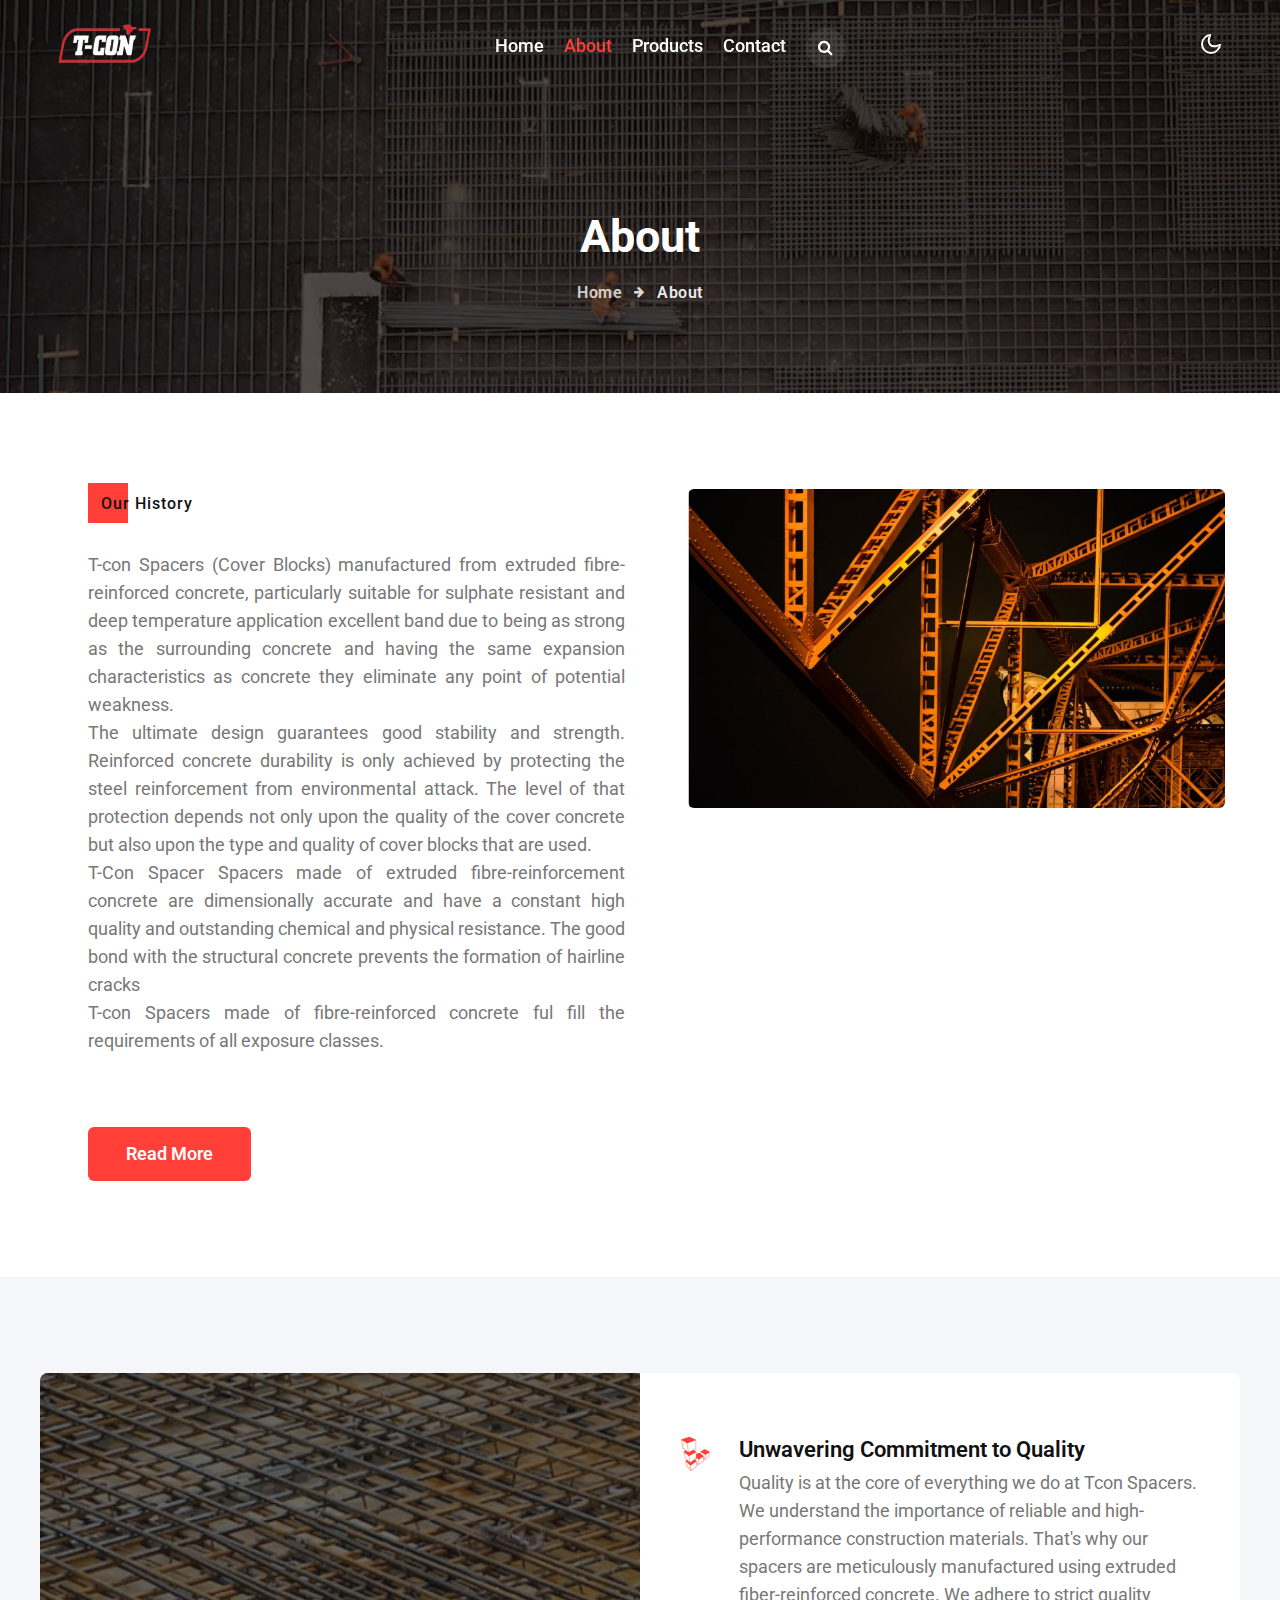
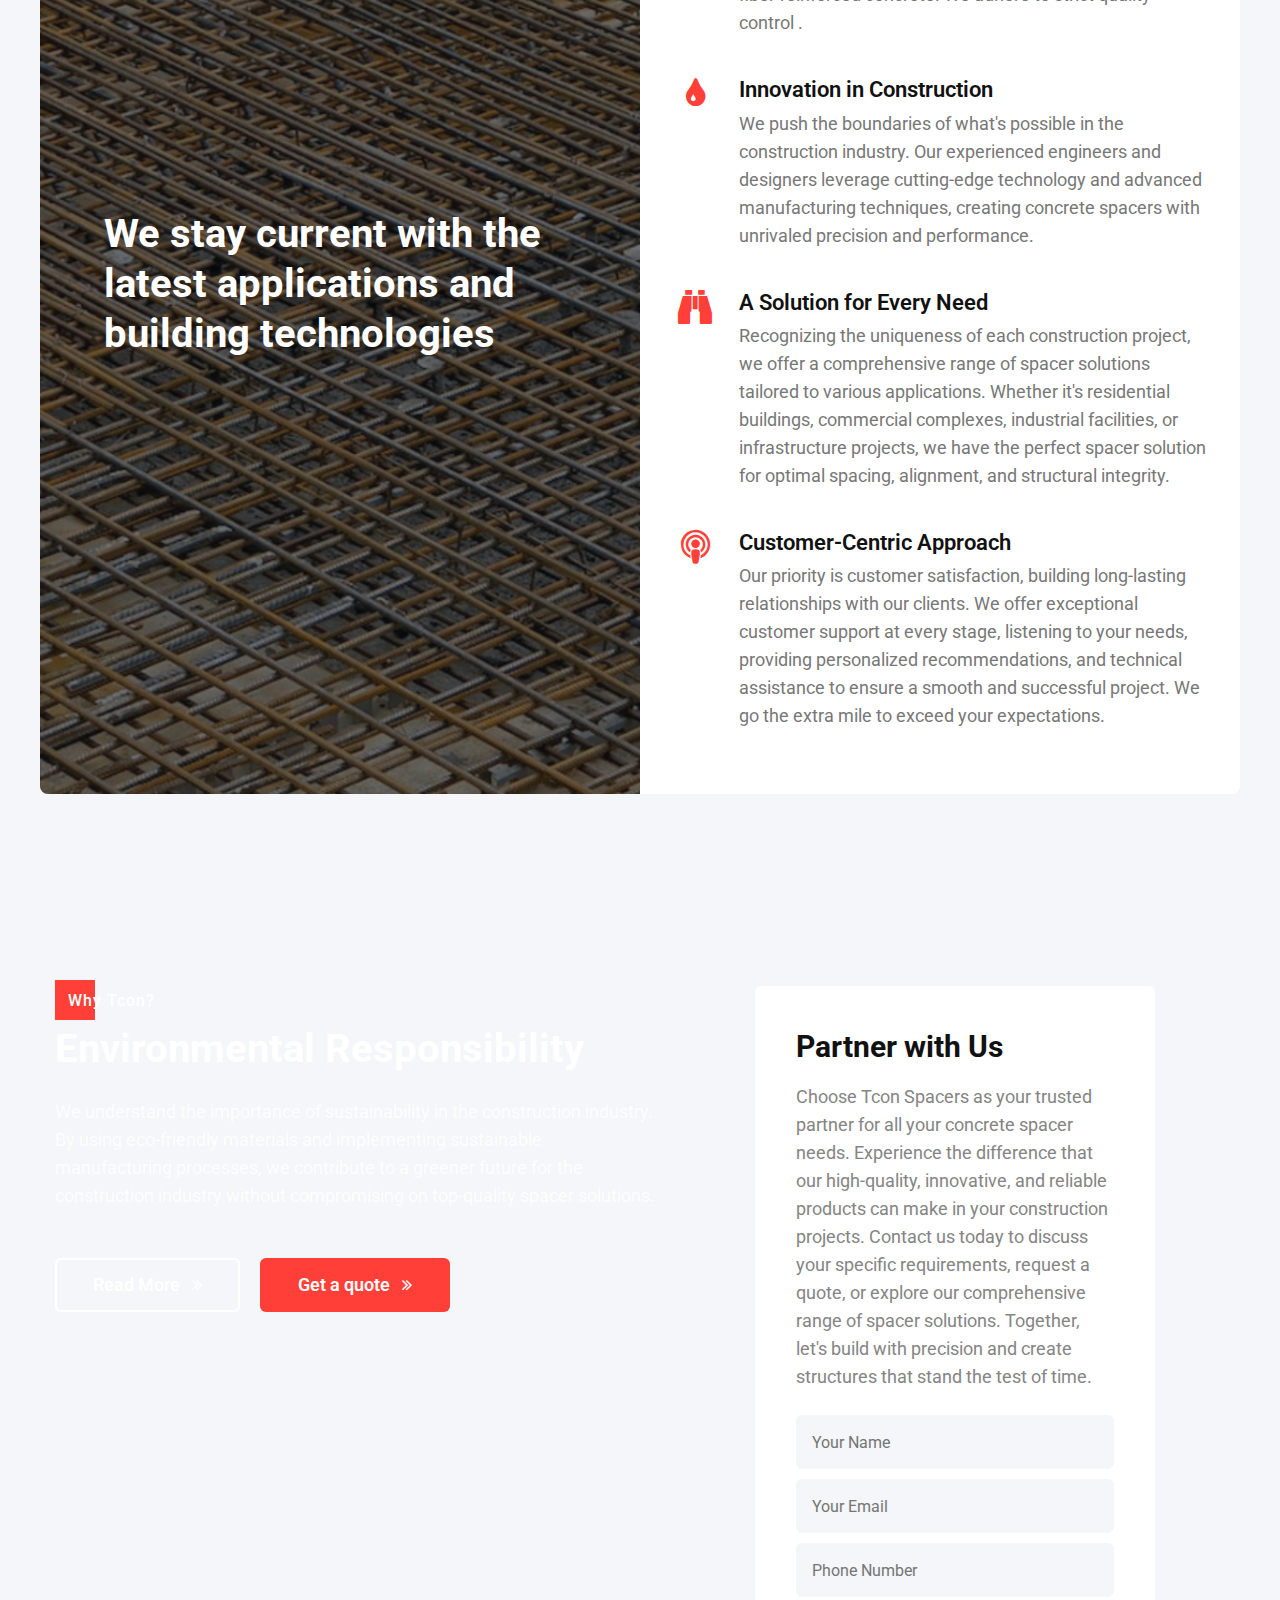
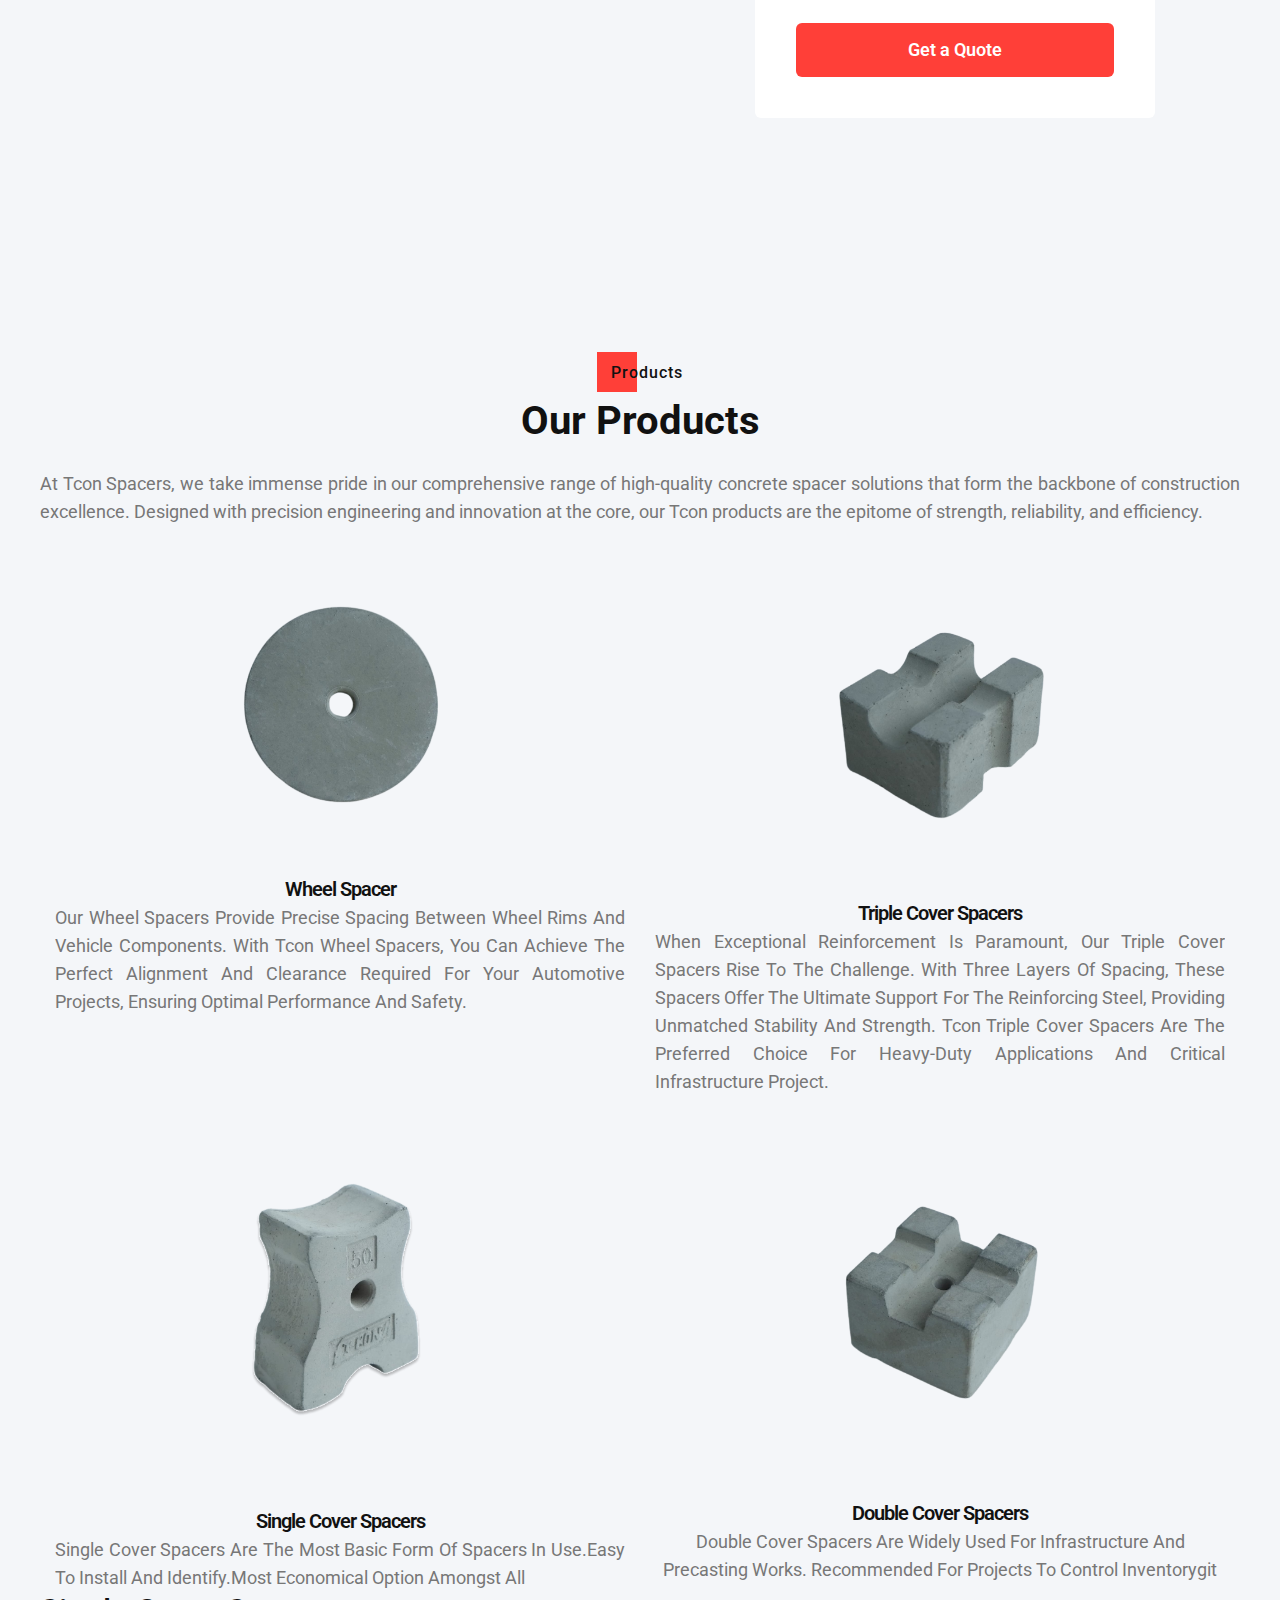
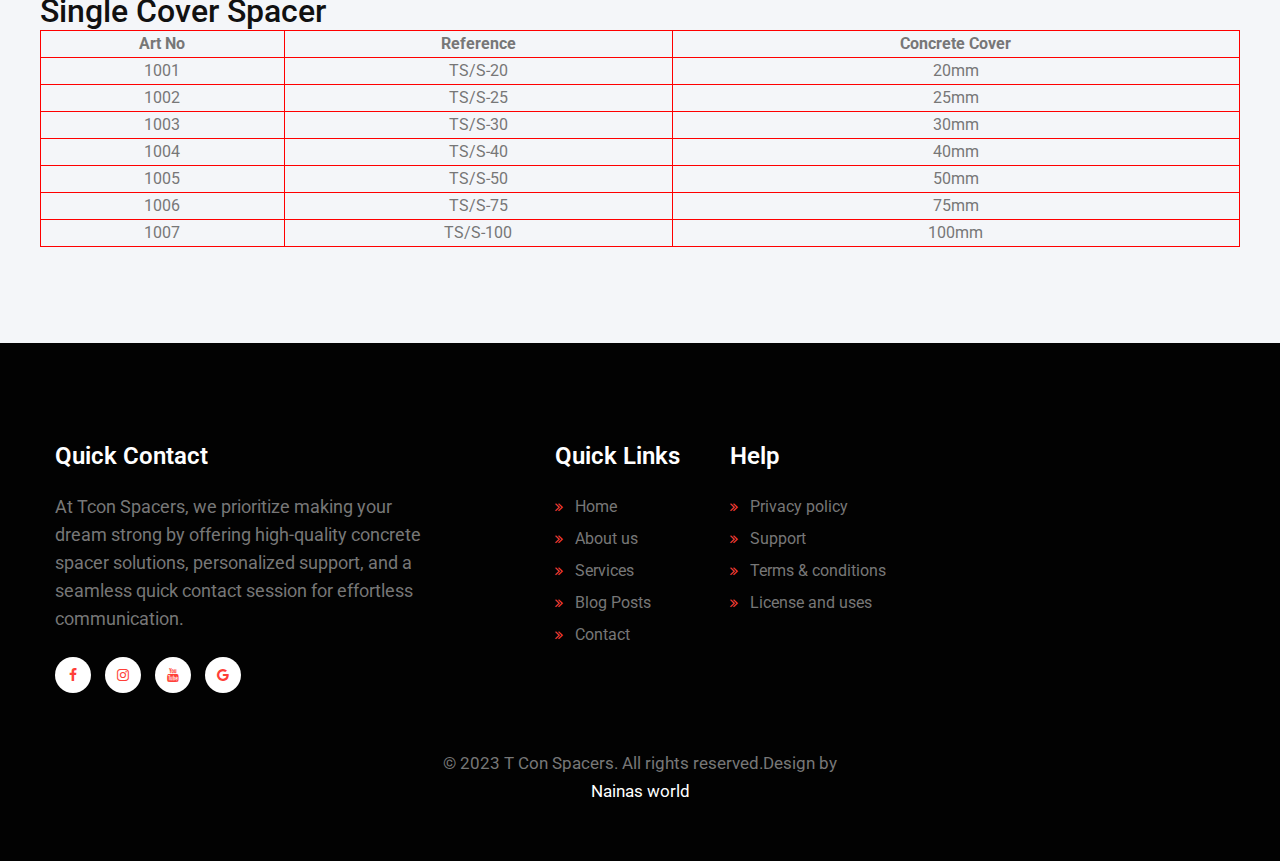
<file: Induz-Starter/about.html>
<!--
Author: W3layouts
Author URL: http://w3layouts.com
-->
<!doctype html>
<html lang="zxx">

<head>
  <!-- Required meta tags -->
  <meta charset="utf-8">
  <meta name="viewport" content="width=device-width, initial-scale=1, shrink-to-fit=no">
  <meta name="keywords"
    content="Induz Responsive web template, Bootstrap Web Templates, Android Compatible web template, Smartphone Compatible web template, free webdesigns for Nokia, Samsung, LG, SonyEricsson, Motorola web design" />
  <title>T con Spacers </title>
  <link href="//fonts.googleapis.com/css2?family=Roboto:ital,wght@0,400;0,500;0,700;0,900;1,400&display=swap"
    rel="stylesheet">
  <!-- Template CSS -->
  <link rel="stylesheet" href="assets/css/style-starter.css">
</head>

<body>
  <div class="header-w3l">
    <!--header-->
    <header id="site-header" class="header-w3l fixed-top">
      <div class="container">
        <nav class="navbar navbar-expand-lg stroke">
          <a class="navbar-brand" href="index.html">
            <img src="assets/images/t con logo.png" width="100px" height="100px"> 
          </a>
          <!-- if logo is image enable this   
            <a class="navbar-brand" href="#index.html">
                <img src="image-path" alt="Your logo" title="Your logo" style="height:35px;" />
            </a> -->
          <button class="navbar-toggler  collapsed bg-gradient" type="button" data-toggle="collapse"
            data-target="#navbarTogglerDemo02" aria-controls="navbarTogglerDemo02" aria-expanded="false"
            aria-label="Toggle navigation">
            <span class="navbar-toggler-icon fa icon-expand fa-bars"></span>
            <span class="navbar-toggler-icon fa icon-close fa-times"></span>
            </span>
          </button>

          <div class="collapse navbar-collapse" id="navbarTogglerDemo02">
            <ul class="navbar-nav mx-lg-auto">
              <li class="nav-item">
                <a class="nav-link" href="index.html">Home</a>
              </li>
              <li class="nav-item active">
                <a class="nav-link" href="about.html">About</a>
              </li>
              <li class="nav-item">
                <a class="nav-link" href="#products">Products</a>
              </li>
              
              <li class="nav-item">
                <a class="nav-link" href="contact.html">Contact</a>
              </li>
              <li class="nav-item mr-lg-3 mr-4" title="Search"><a href="#search" class="search-btn">
                  <span class="fa fa-search" aria-hidden="true"></span></a></li>
              <!--/search-right-->
              <!-- search popup -->
              <div id="search" class="pop-overlay">
                <div class="popup">
                  <form action="#" method="GET" class="w3l-hnyform d-sm-flex">
                    <input type="search" placeholder="Search.." name="search" required="required" autofocus>
                    <button type="submit">Search</button>
                    <a class="close" href="#url">&times;</a>
                  </form>
                </div>
              </div>
              <!-- /search popup -->
              <!--//search-right-->

            </ul>

          </div>
          <!-- toggle switch for light and dark theme -->
          <div class="mobile-position">
            <nav class="navigation">
              <div class="theme-switch-wrapper">
                <label class="theme-switch" for="checkbox">
                  <input type="checkbox" id="checkbox">
                  <div class="mode-container">
                    <i class="gg-sun"></i>
                    <i class="gg-moon"></i>
                  </div>
                </label>
              </div>
            </nav>
          </div>
          <!-- //toggle switch for light and dark theme -->
        </nav>
      </div>
    </header>
  </div>
  <!-- //header -->
  <!--/breadcrumb-bg-->
  <div class="breadcrumb-bg w3l-inner-page-breadcrumb py-5">
    <div class="container pt-lg-5 pt-md-3 p-lg-4 pb-md-3 my-lg-3">
      <h2 class="title pt-5">About</h2>
      <ul class="breadcrumbs-custom-path mt-3 text-center">
        <li><a href="index.html">Home</a></li>
        <li class="active"><span class="fa fa-arrow-right mx-2" aria-hidden="true"></span> About </li>
      </ul>
    </div>
  </div>
  <!--//breadcrumb-bg-->

  <!-- //w3l-inner-page-breadcrumb-->
  <section class="w3l-about-ab" id="about">
    <div class="midd-w3 py-5">
      <div class="container py-lg-5 py-md-4 py-2">
        <div class="row">
          <div class="col-lg-6 pl-lg-5 align-self">
            <h6 class="title-subhny mb-2"><span>Our History</span></h6>
            <h3 class="title-w3l mb-4"></h3>
            <p class="" align="justify">T-con Spacers (Cover Blocks) manufactured from extruded fibre-reinforced concrete, particularly suitable for sulphate resistant and deep temperature application excellent band due to being as strong as the surrounding concrete and having the same expansion characteristics as concrete they eliminate any point of potential weakness.<br>

              The ultimate design guarantees good stability and strength. Reinforced concrete durability is only achieved by protecting the steel reinforcement from environmental attack. The level of that protection depends not only upon the quality of the cover concrete but also upon the type and quality of cover blocks that are used.
              <br>
              T-Con Spacer Spacers made of extruded fibre-reinforcement concrete are dimensionally accurate and have a constant high quality and outstanding chemical and physical resistance. The good bond with the structural concrete prevents the formation of hairline cracks
              <br>
              T-con Spacers made of fibre-reinforced concrete ful fill the requirements of all exposure classes.
            </p>
            <p class="mt-4">
            </p>
            <a href="about.html" class="btn btn-style btn-primary mt-lg-5 mt-4">Read More</a>
          </div>
          <div class="col-lg-6 left-wthree-img mt-lg-0 mt-5 pl-lg-5">
            <img src="assets/images/g6.jpg" alt="" class="img-fluid radius-image">

          </div>
        </div>
      </div>
    </div>
  </section>
  <!-- /w3l-content-2-->
  <section class="w3l-specification-6 py-5">
    <!-- /specification-6-->
    <div class="specification-6-mian py-lg-5 py-md-4">
      <div class="container">
        <div class="align-counter-6-inf-cols row">
          <div class="counter-6-inf-left col-lg-6">

            <h3 class="title-w3l two">We stay current with the latest applications and building technologies</h3>
          </div>
          <div class="counter-6-inf-right col-lg-6">
            <div class="specification">
              <div class="specification-icon">
                <span class="fa fa-linode"></span>
              </div>
              <div class="specification-info">
                <h6><a href="blog-single.html">Unwavering Commitment to Quality</a></h6>
                <p>Quality is at the core of everything we do at Tcon Spacers. We understand the importance of reliable and high-performance construction materials. That's why our spacers are meticulously manufactured using extruded fiber-reinforced concrete. We adhere to strict quality control .</p>
              </div>

            </div>
            <div class="specification">
              <div class="specification-icon">
                <span class="fa fa-tint"></span>
              </div>
              <div class="specification-info">
                <h6><a href="blog-single.html">Innovation in Construction</a></h6>
                <p>We push the boundaries of what's possible in the construction industry. Our experienced engineers and designers leverage cutting-edge technology and advanced manufacturing techniques, creating concrete spacers with unrivaled precision and performance.</p>
              </div>

            </div>
            <div class="specification">
              <div class="specification-icon">
                <span class="fa fa-binoculars"></span>
              </div>
              <div class="specification-info">
                <h6><a href="blog-single.html">A Solution for Every Need</a></h6>
                <p>Recognizing the uniqueness of each construction project, we offer a comprehensive range of spacer solutions tailored to various applications. Whether it's residential buildings, commercial complexes, industrial facilities, or infrastructure projects, we have the perfect spacer solution for optimal spacing, alignment, and structural integrity.</p>
              </div>

            </div>
            <div class="specification last-one">
              <div class="specification-icon">
                <span class="fa fa-podcast"></span>
              </div>
              <div class="specification-info">
                <h6><a href="blog-single.html">Customer-Centric Approach</a></h6>
                <p>Our priority is customer satisfaction, building long-lasting relationships with our clients. We offer exceptional customer support at every stage, listening to your needs, providing personalized recommendations, and technical assistance to ensure a smooth and successful project. We go the extra mile to exceed your expectations.</p>
              </div>

            </div>

          </div>
        </div>
      </div>
    </div>
  </section>

  <!-- middle -->
  <div class="w3l-middle py-5">
    <div class="container py-lg-5 py-md-4">
      <div class="row no-gutters">
        <div class="welcome-left pr-lg-5">
          <h6 class="title-subhny two mb-2"><span>Why Tcon?</span></h6>
          <h3 class="title-w3l two mb-4">Environmental Responsibility</h3>
          <p class="pr-lg-5">We understand the importance of sustainability in the construction industry. By using eco-friendly materials and implementing sustainable manufacturing processes, we contribute to a greener future for the construction industry without compromising on top-quality spacer solutions. </p>
          <div class="buttons mt-md-5 mt-4">
            <a class="btn btn-style btn-white mr-3" href="about.html">
              Read More <span class="fa fa-angle-double-right ml-2" aria-hidden="true"></span></a>
            <a class="btn btn-style btn-primary" href="about.html"> Get a quote <span
                class="fa fa-angle-double-right ml-2" aria-hidden="true"></span></a>

          </div>
        </div>
        <div class="welcome-left-frm pr-lg-5 mt-lg-0 mt-5">
          <div class="w3request-form">
            <form action="" method="post">
              <h4 class="title-w3l">
              Partner with<span> Us </span></h4>
              <p class="frm-p mt-3">
                Choose Tcon Spacers as your trusted partner for all your concrete spacer needs. Experience the difference that our high-quality, innovative, and reliable products can make in your construction projects. Contact us today to discuss your specific requirements, request a quote, or explore our comprehensive range of spacer solutions. Together, let's build with precision and create structures that stand the test of time.</p>
  
              <div class="form-style-w3ls mt-4">
  
                <input type="text" name="Name" placeholder="Your Name" required="required">
  
                <input type="email" name="Email" placeholder="Your Email" required="">
  
                <input type="text" name="Phone" placeholder="Phone Number" required="">
  
                <button class="btn btn-style btn-primary w-100 mt-3">Get a Quote</button>
  
              </div>
  
            </form>
                    </div>
        </div>
      </div>

    </div>
  </div>
  <!-- //middle -->
  <!--/team-sec-->
  <section class="w3l-team-main" id="products">
    <div class="team py-5">
      <div class="container py-lg-5">
        <div class="row team-row">
          <div class="my-5">
            <div class="title-content text-center">
              <h6 class="title-subhny mb-2"><span>Products</span></h6>
              <h3 class="title-w3l mb-4">Our Products</h3>
              <p class="team-desc">At Tcon Spacers, we take immense pride in our comprehensive range of high-quality concrete spacer solutions that form the backbone of construction excellence. Designed with precision engineering and innovation at the core, our Tcon products are the epitome of strength, reliability, and efficiency.</p>
            </div>
          </div>
          <div style="display: flex; flex-wrap: wrap;">
          <div class="col-lg-3 col-6 team-wrap mb-lg-5 mb-4 mt-lg-0 mt-5" style="min-width: 50%;">
            <div class="team-member text-center">
              <div class="split top-left">
              <div class="centered">
              <div class="team-img"dth: style="display: flex;">
                <img src="assets/images/team4.png" alt="" class="radius-image" align="top-center" style="width: 50%; margin: 0 auto;">
              </div>
              </div>
              </div>
              <a href="#url" class="team-title">Wheel Spacer</a>
              <p class="team-desc" align="justify"> Our wheel spacers provide precise spacing between wheel rims and vehicle components. With Tcon wheel spacers, you can achieve the perfect alignment and clearance required for your automotive projects, ensuring optimal performance and safety.
              </p>
            </div>
          </div>
          <div class="col-lg-3 col-6 team-wrap mb-lg-5 mb-4 mt-lg-0 mt-5" style="min-width: 50%;">
            <div class="team-member text-center">
              <div class="split top-right">
              <div class="centered">
              <div class="team-img" style="display: flex;">
                <img src="assets/images/team3.png" alt="" class="radius-image" align="top-center" style="width: 50%; margin: 0 auto;">
              </div>
            </div>
          </div>
              <a href="#url" class="team-title">Triple Cover Spacers</a>
              <p class="team-desc" align="justify"> When exceptional reinforcement is paramount, our triple cover spacers rise to the challenge. With three layers of spacing, these spacers offer the ultimate support for the reinforcing steel, providing unmatched stability and strength. Tcon triple cover spacers are the preferred choice for heavy-duty applications and critical infrastructure project.
              </p>
            </div>
          </div>
          <div class="col-lg-3 col-6 team-wrap mt-lg-0 mt-4" style="min-width: 50%;">
            <div class="team-member text-center">
              <div class="split bottom-left">
              <div class="centered">
              <div class="team-img" style="display: flex;">
                <img src="assets/images/team1.png" alt="" class="radius-image"  align="top-center" style="width: 50%; margin: 0 auto;">
              </div>
            </div>
          </div>
              <a href="#url" class="team-title">Single Cover Spacers</a>
              <p class="team-desc" align="justify"> Single Cover Spacers are the most basic form of spacers in use.Easy to install and identify.Most economical option amongst all</p>
            </div>
          </div>

          <div class="col-lg-3 col-6 team-wrap mt-lg-0 mt-4" style="min-width: 50%;">
            <div class="team-member last text-center">
              <div class="split bottom-right">
              <div class="centered">
              <div class="team-img" style="display: flex;">
                <img src="assets/images/team2.png" alt="" class="radius-image"  align="top-center" style="width: 50%; margin: 0 auto;">
              </div>
            </div>
          </div>
              <a href="#url" class="team-title">Double Cover Spacers</a>
              <p> Double Cover Spacers are widely used for infrastructure and precasting works. Recommended for projects to control inventorygit</p>
            </div>
          </div>
          <style>
            table, th, td {
              border:1px solid red;
            }
            table.center {
                     margin-left: auto; 
                     margin-right: auto;
                     }
                     
            h2 {text-align: center;}        
            </style>
            <body>
            <br>
              <h2 >Single Cover Spacer</h2>
            <br>
            
          <table style="width:100%">
            <tr align="center">
              <th>Art No</th>
              <th>Reference</th>
              <th>Concrete Cover</th>
            </tr>
            <tr align="center">
              <td>1001</td>
              <td>TS/S-20</td>
              <td>20mm</td>
            </tr>
            <tr align="center">
              <td>1002</td>
              <td>TS/S-25</td>
              <td>25mm</td>
            </tr>
            <tr align="center">
              <td>1003</td>
              <td>TS/S-30</td>
              <td>30mm</td>
            </tr>
            <tr align="center">
              <td>1004</td>
              <td>TS/S-40</td>
              <td>40mm</td>
            </tr>
            <tr align="center">
              <td>1005</td>
              <td>TS/S-50</td>
              <td>50mm</td>
            </tr>
            <tr align="center">
              <td>1006</td>
              <td>TS/S-75</td>
              <td>75mm</td>
            </tr>
            <tr align="center">
              <td>1007</td>
              <td>TS/S-100</td>
              <td>100mm</td>
            </tr>
          </table>
          <!-- end team member -->
        </div>
        </div>
      </div>
  </section>
  <!--//team-sec-->
  <!-- footer-28 block -->
  <footer class="footer-28 position-relative py-5">
    <div class="container">
      <div class="row footer-top-28">
        <div class="col-lg-5 footer-list-28 pr-lg-5 mt-5">
          <h6 class="footer-title-28">Quick Contact</h6>
          <p class="pr-lg-5">At Tcon Spacers, we prioritize making your dream strong by offering high-quality concrete spacer solutions, personalized support, and a seamless quick contact session for effortless communication.</p>

          <div class="main-social-footer-28 mt-4">
            <ul class="social-icons">
              <li class="facebook">
                <a href="#link" title="Facebook">
                  <span class="fa fa-facebook" aria-hidden="true"></span>
                </a>
              </li>
              <li class="Instagram">
                <a href="#link" title="fa-instagram">
                  <span class="fa fa-instagram" aria-hidden="true"></span>
                </a>
              </li>
              <li class="Youtube">
                <a href="#link" title="youtube">
                  <span class="fa fa-youtube" aria-hidden="true"></span>
                </a>
              </li>
              <li class="google">
                <a href="#link" title="Google">
                  <span class="fa fa-google" aria-hidden="true"></span>
                </a>
              </li>
            </ul>
          </div>
        </div>
        <div class="col-lg-7">
          <div class="row">
            <div class="col-md-3 col-sm-6 footer-list-28 mt-5">
              <h6 class="footer-title-28">Quick Links</h6>
              <ul>
                <li><a href="index.html"><span class="fa fa-angle-double-right mr-2" aria-hidden="true"></span> Home</a>
                </li>
                <li><a href="about.html"><span class="fa fa-angle-double-right mr-2" aria-hidden="true"></span> About
                    us</a></li>
                <li><a href="services.html"><span class="fa fa-angle-double-right mr-2" aria-hidden="true"></span>
                    Services</a></li>
                <li><a href="blog.html"><span class="fa fa-angle-double-right mr-2" aria-hidden="true"></span> Blog
                    Posts</a></li>
                <li><a href="contact.html"><span class="fa fa-angle-double-right mr-2" aria-hidden="true"></span>
                    Contact</a></li>
              </ul>
            </div>
            <div class="col-md-4 col-sm-6 footer-list-28 mt-sm-5 mt-4">
              <h6 class="footer-title-28">Help</h6>
              <ul>
                <li><a href="#privacy"><span class="fa fa-angle-double-right mr-2" aria-hidden="true"></span> Privacy
                    policy</a></li>
                <li><a href="#support"><span class="fa fa-angle-double-right mr-2" aria-hidden="true"></span>
                    Support</a></li>
                <li><a href="#terms"><span class="fa fa-angle-double-right mr-2" aria-hidden="true"></span> Terms &
                    conditions</a></li>
                <li><a href="#license"><span class="fa fa-angle-double-right mr-2" aria-hidden="true"></span> License
                    and uses</a></li>
              </ul>
            </div>

          </div>
        </div>
      </div>
      <div class="midd-footer-28 align-center py-2 mt-5">
        <p class="copy-footer-28 text-center">© 2023 T Con Spacers. All rights reserved.Design by <a
          href="https://w3layouts.com/" target="_blank">
          <br>Nainas world</a></p>
      </div>
    </div>


    <!-- move top -->
    <button onclick="topFunction()" id="movetop" title="Go to top">
      &#10548;
    </button>
    <script>
      // When the user scrolls down 20px from the top of the document, show the button
      window.onscroll = function () {
        scrollFunction()
      };

      function scrollFunction() {
        if (document.body.scrollTop > 20 || document.documentElement.scrollTop > 20) {
          document.getElementById("movetop").style.display = "block";
        } else {
          document.getElementById("movetop").style.display = "none";
        }
      }

      // When the user clicks on the button, scroll to the top of the document
      function topFunction() {
        document.body.scrollTop = 0;
        document.documentElement.scrollTop = 0;
      }
    </script>
    <!-- /move top -->
    <!-- //footer-28 block -->
  </footer>
  <!--//footer-->
  <!-- Template JavaScript -->
  <script src="assets/js/jquery-3.3.1.min.js"></script>
  <script src="assets/js/theme-change.js"></script>
  <!-- disable body scroll which navbar is in active -->
  <script>
    $(function () {
      $('.navbar-toggler').click(function () {
        $('body').toggleClass('noscroll');
      })
    });
  </script>
  <!-- disable body scroll which navbar is in active -->

  <!--/MENU-JS-->
  <script>
    $(window).on("scroll", function () {
      var scroll = $(window).scrollTop();

      if (scroll >= 80) {
        $("#site-header").addClass("nav-fixed");
      } else {
        $("#site-header").removeClass("nav-fixed");
      }
    });

    //Main navigation Active Class Add Remove
    $(".navbar-toggler").on("click", function () {
      $("header").toggleClass("active");
    });
    $(document).on("ready", function () {
      if ($(window).width() > 991) {
        $("header").removeClass("active");
      }
      $(window).on("resize", function () {
        if ($(window).width() > 991) {
          $("header").removeClass("active");
        }
      });
    });
  </script>
  <!--//MENU-JS-->


  <script src="assets/js/bootstrap.min.js"></script>

</body>

</html>
</file>
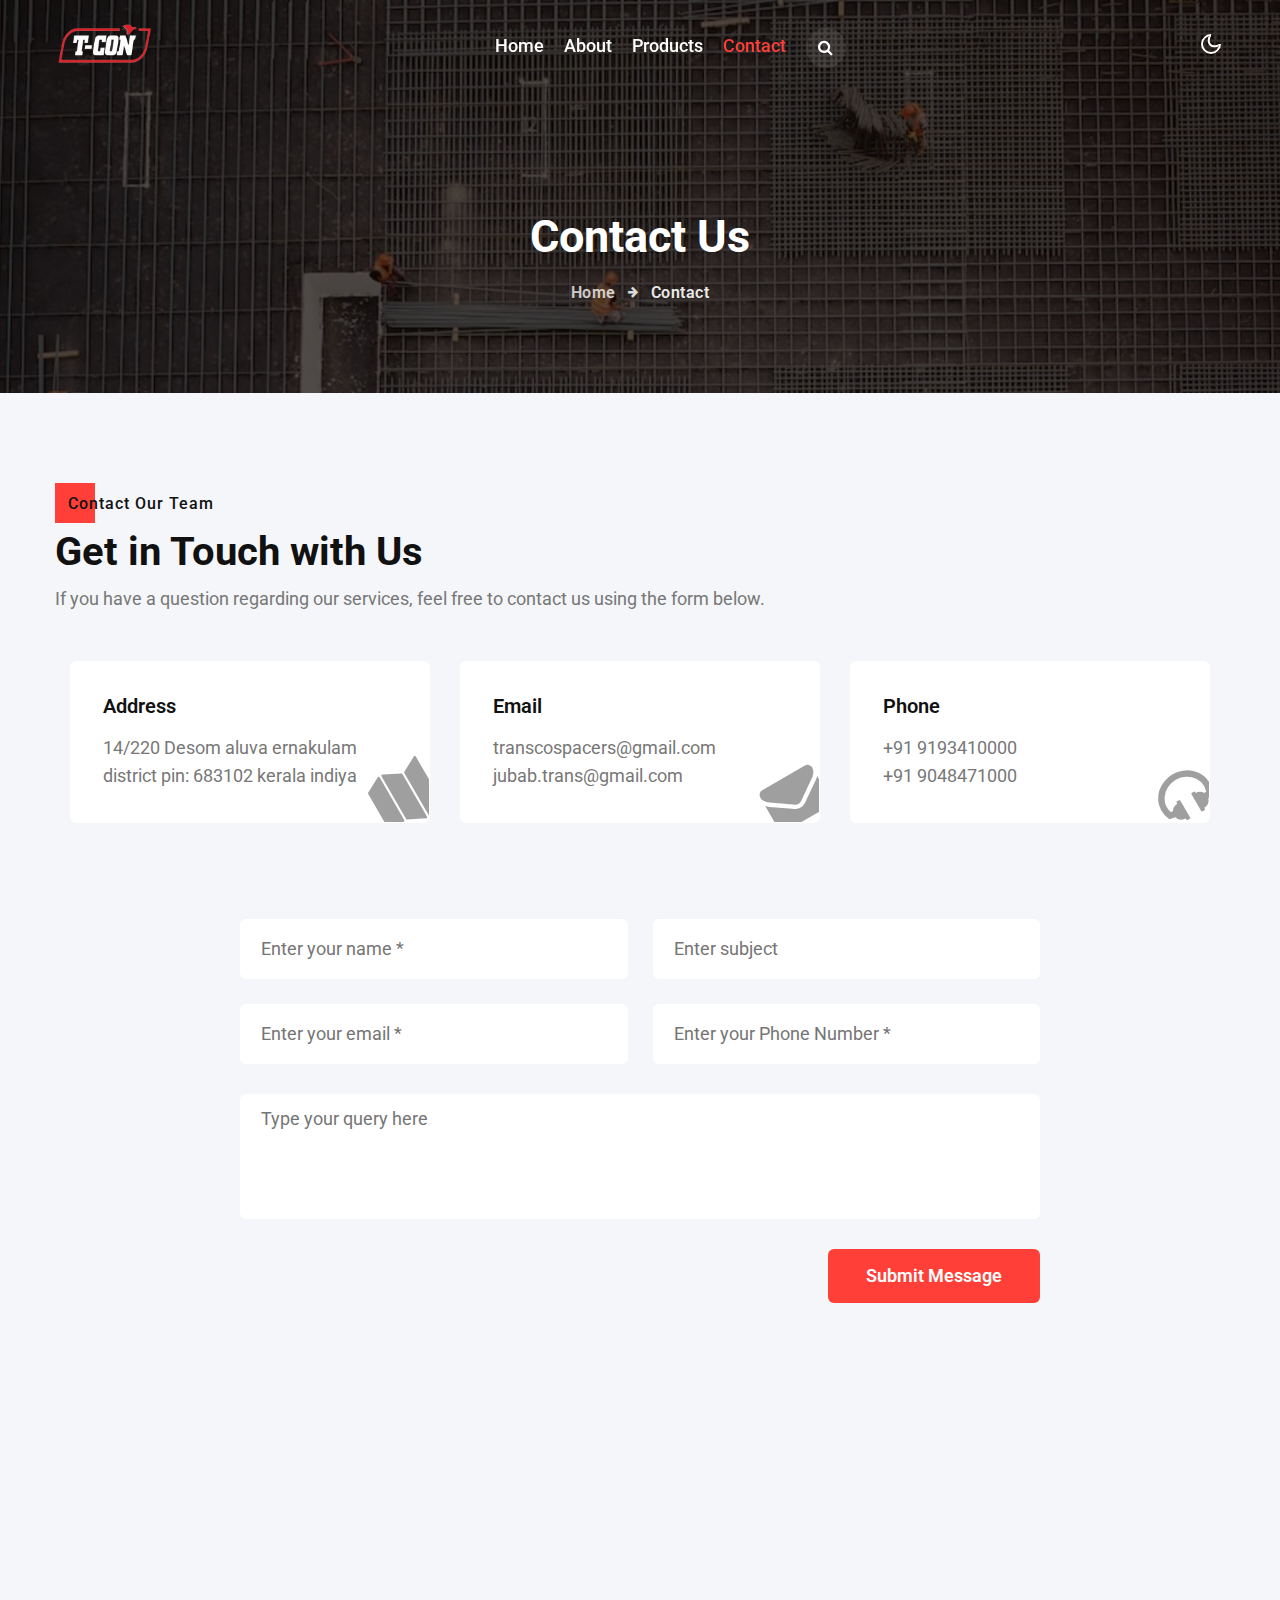
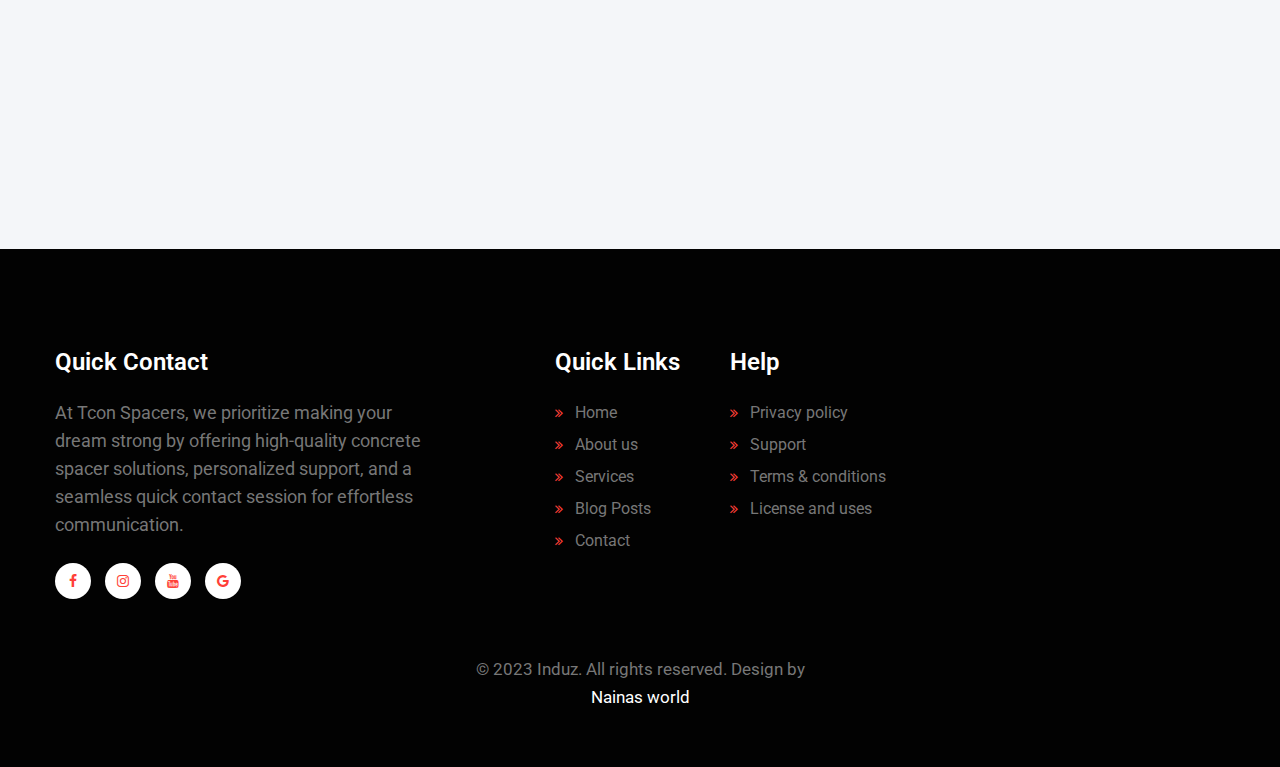
<file: Induz-Starter/contact.html>
<!--
Author: W3layouts
Author URL: http://w3layouts.com
-->
<!doctype html>
<html lang="zxx">

<head>
  <!-- Required meta tags -->
  <meta charset="utf-8">
  <meta name="viewport" content="width=device-width, initial-scale=1, shrink-to-fit=no">
  <meta name="keywords"
    content="Induz Responsive web template, Bootstrap Web Templates, Android Compatible web template, Smartphone Compatible web template, free webdesigns for Nokia, Samsung, LG, SonyEricsson, Motorola web design" />
  <title>T Con/ Contact </title>
  <link href="//fonts.googleapis.com/css2?family=Roboto:ital,wght@0,400;0,500;0,700;0,900;1,400&display=swap"
    rel="stylesheet">
  <!-- Template CSS -->
  <link rel="stylesheet" href="assets/css/style-starter.css">
</head>

<body>
  <div class="header-w3l">
    <!--header-->
    <header id="site-header" class="header-w3l fixed-top">
      <div class="container">
        <nav class="navbar navbar-expand-lg stroke">
          <a class="navbar-brand" href="index.html">
            <img src="assets/images/t con logo.png" width="100px" height="100px"> 
          </a>
          <!-- if logo is image enable this   
            <a class="navbar-brand" href="#index.html">
                <img src="image-path" alt="Your logo" title="Your logo" style="height:35px;" />
            </a> -->
          <button class="navbar-toggler  collapsed bg-gradient" type="button" data-toggle="collapse"
            data-target="#navbarTogglerDemo02" aria-controls="navbarTogglerDemo02" aria-expanded="false"
            aria-label="Toggle navigation">
            <span class="navbar-toggler-icon fa icon-expand fa-bars"></span>
            <span class="navbar-toggler-icon fa icon-close fa-times"></span>
            </span>
          </button>

          <div class="collapse navbar-collapse" id="navbarTogglerDemo02">
            <ul class="navbar-nav mx-lg-auto">
              <li class="nav-item">
                <a class="nav-link" href="index.html">Home</a>
              </li>
              <li class="nav-item">
                <a class="nav-link" href="about.html">About</a>
              </li>
              <li class="nav-item">
                <a class="nav-link" href="about.html#products">Products</a>
              </li>
             
              <li class="nav-item active">
                <a class="nav-link" href="contact.html">Contact</a>
              </li>
              <li class="nav-item mr-lg-3 mr-4" title="Search"><a href="#search" class="search-btn">
                  <span class="fa fa-search" aria-hidden="true"></span></a></li>
              <!--/search-right-->
              <!-- search popup -->
              <div id="search" class="pop-overlay">
                <div class="popup">
                  <form action="#" method="GET" class="w3l-hnyform d-sm-flex">
                    <input type="search" placeholder="Search.." name="search" required="required" autofocus>
                    <button type="submit">Search</button>
                    <a class="close" href="#url">&times;</a>
                  </form>
                </div>
              </div>
              <!-- /search popup -->
              <!--//search-right-->

            </ul>

          </div>
          <!-- toggle switch for light and dark theme -->
          <div class="mobile-position">
            <nav class="navigation">
              <div class="theme-switch-wrapper">
                <label class="theme-switch" for="checkbox">
                  <input type="checkbox" id="checkbox">
                  <div class="mode-container">
                    <i class="gg-sun"></i>
                    <i class="gg-moon"></i>
                  </div>
                </label>
              </div>
            </nav>
          </div>
          <!-- //toggle switch for light and dark theme -->
        </nav>
      </div>
    </header>
  </div>
  <!-- //header -->
  <!--/breadcrumb-bg-->
  <div class="breadcrumb-bg w3l-inner-page-breadcrumb py-5">
    <div class="container pt-lg-5 pt-md-3 p-lg-4 pb-md-3 my-lg-3">
      <h2 class="title pt-5">Contact Us</h2>
      <ul class="breadcrumbs-custom-path mt-3 text-center">
        <li><a href="index.html">Home</a></li>
        <li class="active"><span class="fa fa-arrow-right mx-2" aria-hidden="true"></span> Contact </li>
      </ul>
    </div>
  </div>
  <!--//breadcrumb-bg-->
 <!-- contacts-5-grid -->
<div class="w3l-contact-10 py-5" id="contact">
  <div class="form-41-mian py-md-5 py-3">
      <div class="container">
          <div class="heading">
              <h6 class="title-subhny mb-2"><span>Contact our team</span></h6>
            <h3 class="title-w3l mb-2">Get in Touch with Us</h3>
              <p class="mb-5">If you have a question regarding our services, feel free
                  to contact us using the form below.</p>
          </div>
          <div class="contacts-5-grid-main mb-5">
            <div class="contacts-5-grid mb-lg-5">
                <div class="map-content-5">
                    <section class="tab-content">
                        <div class="container">
                            <div class="d-grid grid-col-2">
                                <div class="contact-type">
                                    <div class="address-grid">
                                        <h6>Address</h6>
                                        <p>14/220 Desom aluva ernakulam district  pin: 683102  kerala indiya</p><span
                                            class="pos-icon">
                                            <span class="fa fa-map"></span>
                                        </span>
                                    </div>
                                    <div class="address-grid">
                                        <h6>Email</h6>
                                        <a href="mailto:mailone@example.com" class="link1">transcospacers@gmail.com</a>
                                        <a href="mailto:mailtwo@example.com" class="link1">jubab.trans@gmail.com</a><span
                                            class="pos-icon">
                                            <span class="fa fa-envelope"></span>
                                        </span>
                                    </div>
                                    <div class="address-grid">
                                        <h6>Phone</h6>
                                        <a href="tel:+12 324-016-695" class="link1">+91 9193410000 </a>
                                        <a href="tel:+44 224-058-545" class="link1">+91 9048471000</a><span
                                            class="pos-icon">
                                            <span class="fa fa-headphones"></span>
                                        </span>
                                    </div>
                                </div>
                            </div>
                        </div>
                    </section>
                </div>
            </div>
        </div>
          <div class="form-inner-cont pt-lg-5">
              <form action="https://sendmail.w3layouts.com/submitForm" method="post" class="signin-form">
                  <div class="form-grids">
                      <div class="form-input">
                          <input type="text" name="w3lName" id="w3lName" placeholder="Enter your name *" required="" />
                      </div>
                      <div class="form-input">
                          <input type="text" name="w3lSubject" id="w3lSubject" placeholder="Enter subject " required />
                      </div>
                      <div class="form-input">
                          <input type="email" name="w3lSender" id="w3lSender" placeholder="Enter your email *"
                              required />
                      </div>
                      <div class="form-input">
                          <input type="text" name="w3lPhone" id="w3lPhone" placeholder="Enter your Phone Number *"
                              required />
                      </div>
                  </div>
                  <div class="form-input">
                      <textarea name="w3lMessage" id="w3lMessage" placeholder="Type your query here"
                          required=""></textarea>
                  </div>
                  <div class="text-right">
                      <button class="btn btn-style btn-effect">Submit Message</button>
                  </div>
              </form>
          </div>
      </div>
  </div>
  <!-- //contacts-5-grid -->
</div>

<div class="contacts-sub-5">
  <iframe src="https://www.google.com/maps/embed?pb=!1m14!1m8!1m3!1d7855.2004201897735!2d76.3418906!3d10.1317735!3m2!1i1024!2i768!4f13.1!3m3!1m2!1s0x3b080f47d3c752ef%3A0x3d03950a392b43ca!2sDesom%2C%20Aluva%2C%20Kerala%20683102!5e0!3m2!1sen!2sin!4v1694457204447!5m2!1sen!2sin" width="600" height="450" style="border:0;" allowfullscreen="" loading="lazy" referrerpolicy="no-referrer-when-downgrade"></iframe>
   <!-- footer-28 block -->
   <footer class="footer-28 position-relative py-5">
    <div class="container">
      <div class="row footer-top-28">
        <div class="col-lg-5 footer-list-28 pr-lg-5 mt-5">
          <h6 class="footer-title-28">Quick Contact</h6>
          <p class="pr-lg-5">At Tcon Spacers, we prioritize making your dream strong by offering high-quality concrete spacer solutions, personalized support, and a seamless quick contact session for effortless communication.</p>

            <div class="main-social-footer-28 mt-4">
              <ul class="social-icons">
                <li class="facebook">
                  <a href="#link" title="Facebook">
                    <span class="fa fa-facebook" aria-hidden="true"></span>
                  </a>
                </li>
                <li class="Instagram">
                  <a href="#link" title="fa-instagram">
                    <span class="fa fa-instagram" aria-hidden="true"></span>
                  </a>
                </li>
                <li class="Youtube">
                  <a href="#link" title="youtube">
                    <span class="fa fa-youtube" aria-hidden="true"></span>
                  </a>
                </li>
                <li class="google">
                  <a href="#link" title="Google">
                    <span class="fa fa-google" aria-hidden="true"></span>
                  </a>
                </li>
              </ul>
            </div>
          </div>
        <div class="col-lg-7">
          <div class="row">
            <div class="col-md-3 col-sm-6 footer-list-28 mt-5">
              <h6 class="footer-title-28">Quick Links</h6>
              <ul>
                <li><a href="index.html"><span class="fa fa-angle-double-right mr-2" aria-hidden="true"></span> Home</a>
                </li>
                <li><a href="about.html"><span class="fa fa-angle-double-right mr-2" aria-hidden="true"></span> About
                    us</a></li>
                <li><a href="services.html"><span class="fa fa-angle-double-right mr-2" aria-hidden="true"></span>
                    Services</a></li>
                <li><a href="blog.html"><span class="fa fa-angle-double-right mr-2" aria-hidden="true"></span> Blog
                    Posts</a></li>
                <li><a href="contact.html"><span class="fa fa-angle-double-right mr-2" aria-hidden="true"></span>
                    Contact</a></li>
              </ul>
            </div>
            <div class="col-md-4 col-sm-6 footer-list-28 mt-sm-5 mt-4">
              <h6 class="footer-title-28">Help</h6>
              <ul>
                <li><a href="#privacy"><span class="fa fa-angle-double-right mr-2" aria-hidden="true"></span> Privacy
                    policy</a></li>
                <li><a href="#support"><span class="fa fa-angle-double-right mr-2" aria-hidden="true"></span>
                    Support</a></li>
                <li><a href="#terms"><span class="fa fa-angle-double-right mr-2" aria-hidden="true"></span> Terms &
                    conditions</a></li>
                <li><a href="#license"><span class="fa fa-angle-double-right mr-2" aria-hidden="true"></span> License
                    and uses</a></li>
              </ul>
            </div>

          </div>
        </div>
      </div>
      <div class="midd-footer-28 align-center py-2 mt-5">
        <p class="copy-footer-28 text-center">© 2023 Induz. All rights reserved. Design by <a
            href="https://w3layouts.com/" target="_blank">
           <br>Nainas world</a></p>
      </div>
    </div>


    <!-- move top -->
    <button onclick="topFunction()" id="movetop" title="Go to top">
      &#10548;
    </button>
    <script>
      // When the user scrolls down 20px from the top of the document, show the button
      window.onscroll = function () {
        scrollFunction()
      };

      function scrollFunction() {
        if (document.body.scrollTop > 20 || document.documentElement.scrollTop > 20) {
          document.getElementById("movetop").style.display = "block";
        } else {
          document.getElementById("movetop").style.display = "none";
        }
      }

      // When the user clicks on the button, scroll to the top of the document
      function topFunction() {
        document.body.scrollTop = 0;
        document.documentElement.scrollTop = 0;
      }
    </script>
    <!-- /move top -->
    <!-- //footer-28 block -->
  </footer>
  <!--//footer-->
  <!-- Template JavaScript -->
  <script src="assets/js/jquery-3.3.1.min.js"></script>
  <script src="assets/js/theme-change.js"></script>
  <!-- disable body scroll which navbar is in active -->
  <script>
    $(function () {
      $('.navbar-toggler').click(function () {
        $('body').toggleClass('noscroll');
      })
    });
  </script>
  <!-- disable body scroll which navbar is in active -->

  <!--/MENU-JS-->
  <script>
    $(window).on("scroll", function () {
      var scroll = $(window).scrollTop();

      if (scroll >= 80) {
        $("#site-header").addClass("nav-fixed");
      } else {
        $("#site-header").removeClass("nav-fixed");
      }
    });

    //Main navigation Active Class Add Remove
    $(".navbar-toggler").on("click", function () {
      $("header").toggleClass("active");
    });
    $(document).on("ready", function () {
      if ($(window).width() > 991) {
        $("header").removeClass("active");
      }
      $(window).on("resize", function () {
        if ($(window).width() > 991) {
          $("header").removeClass("active");
        }
      });
    });
  </script>
  <!--//MENU-JS-->


  <script src="assets/js/bootstrap.min.js"></script>

</body>

</html>
</file>
<file: Induz-Starter/assets/css/style-starter.css>
@charset "UTF-8";

/*--
Author: W3layouts
Author URL: http://w3layouts.com
--*/
/*!
 * Bootstrap v4.4.1 (https://getbootstrap.com/)
 * Copyright 2011-2019 The Bootstrap Authors
 * Copyright 2011-2019 Twitter, Inc.
 * Licensed under MIT (https://github.com/twbs/bootstrap/blob/master/LICENSE)
 */
:root {
  --blue: #007bff;
  --indigo: #6610f2;
  --purple: #6f42c1;
  --pink: #e83e8c;
  --red: #dc3545;
  --Red: Red;
  --yellow: #ffc107;
  --green: #28a745;
  --teal: #20c997;
  --cyan: #17a2b8;
  --white: #fff;
  --gray: #6c757d;
  --gray-dark: #343a40;
  --primary: #F42A2A;
  --secondary: #f8b195;
  --success: #28a745;
  --info: #17a2b8;
  --warning: #ffc107;
  --danger: #dc3545;
  --light: #f8f9fa;
  --dark: #343a40;
  --breakpoint-xs: 0;
  --breakpoint-sm: 576px;
  --breakpoint-md: 768px;
  --breakpoint-lg: 992px;
  --breakpoint-xl: 1200px;
  --font-family-sans-serif: -apple-system, BlinkMacSystemFont, "Segoe UI", Roboto, "Helvetica Neue", Arial, "Noto Sans", sans-serif, "Apple Color Emoji", "Segoe UI Emoji", "Segoe UI Symbol", "Noto Color Emoji";
  --font-family-monospace: SFMono-Regular, Menlo, Monaco, Consolas, "Liberation Mono", "Courier New", monospace;
}

*,
*::before,
*::after {
  box-sizing: border-box;
}

html {
  font-family: sans-serif;
  line-height: 1.15;
  -webkit-text-size-adjust: 100%;
  -webkit-tap-highlight-color: rgba(0, 0, 0, 0);
}

article,
aside,
figcaption,
figure,
footer,
header,
hgroup,
main,
nav,
section {
  display: block;
}

body {
  margin: 0;
  font-family: -apple-system, BlinkMacSystemFont, "Segoe UI", Roboto, "Helvetica Neue", Arial, "Noto Sans", sans-serif, "Apple Color Emoji", "Segoe UI Emoji", "Segoe UI Symbol", "Noto Color Emoji";
  font-size: 1rem;
  font-weight: 400;
  line-height: 1.5;
  color: #212529;
  text-align: left;
  background-color: #fff;
}

[tabindex="-1"]:focus:not(:focus-visible) {
  outline: 0 !important;
}

hr {
  box-sizing: content-box;
  height: 0;
  overflow: visible;
}

h1,
h2,
h3,
h4,
h5,
h6 {
  margin-top: 0;
  margin-bottom: 0.5rem;
}

p {
  margin-top: 0;
  margin-bottom: 1rem;
}

abbr[title],
abbr[data-original-title] {
  text-decoration: underline;
  -webkit-text-decoration: underline dotted;
  text-decoration: underline dotted;
  cursor: help;
  border-bottom: 0;
  -webkit-text-decoration-skip-ink: none;
  text-decoration-skip-ink: none;
}

address {
  margin-bottom: 1rem;
  font-style: normal;
  line-height: inherit;
}

ol,
ul,
dl {
  margin-top: 0;
  margin-bottom: 1rem;
}

ol ol,
ul ul,
ol ul,
ul ol {
  margin-bottom: 0;
}

dt {
  font-weight: 700;
}

dd {
  margin-bottom: .5rem;
  margin-left: 0;
}

blockquote {
  margin: 0 0 1rem;
}

b,
strong {
  font-weight: bolder;
}

small {
  font-size: 80%;
}

sub,
sup {
  position: relative;
  font-size: 75%;
  line-height: 0;
  vertical-align: baseline;
}

sub {
  bottom: -.25em;
}

sup {
  top: -.5em;
}

a {
  color: var(--primary-color);
  text-decoration: none;
  background-color: transparent;
}

a:hover {
  color: var(--primary-color);
  text-decoration: underline;
}

a:not([href]) {
  color: inherit;
  text-decoration: none;
}

a:not([href]):hover {
  color: inherit;
  text-decoration: none;
}

pre,
code,
kbd,
samp {
  font-family: SFMono-Regular, Menlo, Monaco, Consolas, "Liberation Mono", "Courier New", monospace;
  font-size: 1em;
}

pre {
  margin-top: 0;
  margin-bottom: 1rem;
  overflow: auto;
}

figure {
  margin: 0 0 1rem;
}

img {
  vertical-align: middle;
  border-style: none;
}

svg {
  overflow: hidden;
  vertical-align: middle;
}

table {
  border-collapse: collapse;
}

caption {
  padding-top: 0.75rem;
  padding-bottom: 0.75rem;
  color: #6c757d;
  text-align: left;
  caption-side: bottom;
}

th {
  text-align: inherit;
}

label {
  display: inline-block;
  margin-bottom: 0.5rem;
}

button {
  border-radius: 0;
}

button:focus {
  outline: 1px dotted;
  outline: 5px auto -webkit-focus-ring-color;
}

input,
button,
select,
optgroup,
textarea {
  margin: 0;
  font-family: inherit;
  font-size: inherit;
  line-height: inherit;
}

button,
input {
  overflow: visible;
}

button,
select {
  text-transform: none;
}

select {
  word-wrap: normal;
}

button,
[type="button"],
[type="reset"],
[type="submit"] {
  -webkit-appearance: button;
}

button:not(:disabled),
[type="button"]:not(:disabled),
[type="reset"]:not(:disabled),
[type="submit"]:not(:disabled) {
  cursor: pointer;
}

button::-moz-focus-inner,
[type="button"]::-moz-focus-inner,
[type="reset"]::-moz-focus-inner,
[type="submit"]::-moz-focus-inner {
  padding: 0;
  border-style: none;
}

input[type="radio"],
input[type="checkbox"] {
  box-sizing: border-box;
  padding: 0;
}

input[type="date"],
input[type="time"],
input[type="datetime-local"],
input[type="month"] {
  -webkit-appearance: listbox;
}

textarea {
  overflow: auto;
  resize: vertical;
}

fieldset {
  min-width: 0;
  padding: 0;
  margin: 0;
  border: 0;
}

legend {
  display: block;
  width: 100%;
  max-width: 100%;
  padding: 0;
  margin-bottom: .5rem;
  font-size: 1.5rem;
  line-height: inherit;
  color: inherit;
  white-space: normal;
}

@media (max-width: 1200px) {
  legend {
    font-size: calc(1.275rem + 0.3vw);
  }
}

progress {
  vertical-align: baseline;
}

[type="number"]::-webkit-inner-spin-button,
[type="number"]::-webkit-outer-spin-button {
  height: auto;
}

[type="search"] {
  outline-offset: -2px;
  -webkit-appearance: none;
}

[type="search"]::-webkit-search-decoration {
  -webkit-appearance: none;
}

::-webkit-file-upload-button {
  font: inherit;
  -webkit-appearance: button;
}

output {
  display: inline-block;
}

summary {
  display: list-item;
  cursor: pointer;
}

template {
  display: none;
}

[hidden] {
  display: none !important;
}

h1,
h2,
h3,
h4,
h5,
h6,
.h1,
.h2,
.h3,
.h4,
.h5,
.h6 {
  margin-bottom: 0.5rem;
  font-weight: 500;
  line-height: 1.2;
}

h1,
.h1 {
  font-size: 2.5rem;
}

@media (max-width: 1200px) {

  h1,
  .h1 {
    font-size: calc(1.375rem + 1.5vw);
  }
}

h2,
.h2 {
  font-size: 2rem;
}

@media (max-width: 1200px) {

  h2,
  .h2 {
    font-size: calc(1.325rem + 0.9vw);
  }
}

h3,
.h3 {
  font-size: 1.75rem;
}

@media (max-width: 1200px) {

  h3,
  .h3 {
    font-size: calc(1.3rem + 0.6vw);
  }
}

h4,
.h4 {
  font-size: 1.5rem;
}

@media (max-width: 1200px) {

  h4,
  .h4 {
    font-size: calc(1.275rem + 0.3vw);
  }
}

h5,
.h5 {
  font-size: 1.25rem;
}

h6,
.h6 {
  font-size: 1rem;
}

.lead {
  font-size: 1.25rem;
  font-weight: 300;
}

.display-1 {
  font-size: 6rem;
  font-weight: 300;
  line-height: 1.2;
}

@media (max-width: 1200px) {
  .display-1 {
    font-size: calc(1.725rem + 5.7vw);
  }
}

.display-2 {
  font-size: 5.5rem;
  font-weight: 300;
  line-height: 1.2;
}

@media (max-width: 1200px) {
  .display-2 {
    font-size: calc(1.675rem + 5.1vw);
  }
}

.display-3 {
  font-size: 4.5rem;
  font-weight: 300;
  line-height: 1.2;
}

@media (max-width: 1200px) {
  .display-3 {
    font-size: calc(1.575rem + 3.9vw);
  }
}

.display-4 {
  font-size: 3.5rem;
  font-weight: 300;
  line-height: 1.2;
}

@media (max-width: 1200px) {
  .display-4 {
    font-size: calc(1.475rem + 2.7vw);
  }
}

hr {
  margin-top: 1rem;
  margin-bottom: 1rem;
  border: 0;
  border-top: 1px solid rgba(0, 0, 0, 0.1);
}

small,
.small {
  font-size: 80%;
  font-weight: 400;
}

mark,
.mark {
  padding: 0.2em;
  background-color: #fcf8e3;
}

.list-unstyled {
  padding-left: 0;
  list-style: none;
}

.list-inline {
  padding-left: 0;
  list-style: none;
}

.list-inline-item {
  display: inline-block;
}

.list-inline-item:not(:last-child) {
  margin-right: 0.5rem;
}

.initialism {
  font-size: 90%;
  text-transform: uppercase;
}

.blockquote {
  margin-bottom: 1rem;
  font-size: 1.25rem;
}

.blockquote-footer {
  display: block;
  font-size: 80%;
  color: #6c757d;
}

.blockquote-footer::before {
  content: "\2014\00A0";
}

.img-fluid {
  max-width: 100%;
  height: auto;
}

.img-thumbnail {
  padding: 0.25rem;
  background-color: #fff;
  border: 1px solid #dee2e6;
  border-radius: 0.25rem;
  max-width: 100%;
  height: auto;
}

.figure {
  display: inline-block;
}

.figure-img {
  margin-bottom: 0.5rem;
  line-height: 1;
}

.figure-caption {
  font-size: 90%;
  color: #6c757d;
}

code {
  font-size: 87.5%;
  color: #e83e8c;
  word-wrap: break-word;
}

a>code {
  color: inherit;
}

kbd {
  padding: 0.2rem 0.4rem;
  font-size: 87.5%;
  color: #fff;
  background-color: #212529;
  border-radius: 0.2rem;
}

kbd kbd {
  padding: 0;
  font-size: 100%;
  font-weight: 700;
}

pre {
  display: block;
  font-size: 87.5%;
  color: #212529;
}

pre code {
  font-size: inherit;
  color: inherit;
  word-break: normal;
}

.pre-scrollable {
  max-height: 340px;
  overflow-y: scroll;
}

.container {
  width: 100%;
  padding-right: 15px;
  padding-left: 15px;
  margin-right: auto;
  margin-left: auto;
}

@media (min-width: 576px) {
  .container {
    max-width: 540px;
  }
}

@media (min-width: 768px) {
  .container {
    max-width: 720px;
  }
}

@media (min-width: 992px) {
  .container {
    max-width: 960px;
  }
}

@media (min-width: 1200px) {
  .container {
    max-width: 1140px;
  }
}

.container-fluid,
.container-sm,
.container-md,
.container-lg,
.container-xl {
  width: 100%;
  padding-right: 15px;
  padding-left: 15px;
  margin-right: auto;
  margin-left: auto;
}

@media (min-width: 576px) {

  .container,
  .container-sm {
    max-width: 540px;
  }
}

@media (min-width: 768px) {

  .container,
  .container-sm,
  .container-md {
    max-width: 720px;
  }
}

@media (min-width: 992px) {

  .container,
  .container-sm,
  .container-md,
  .container-lg {
    max-width: 960px;
  }
}

@media (min-width: 1200px) {

  .container,
  .container-sm,
  .container-md,
  .container-lg,
  .container-xl {
    max-width: 1140px;
  }
}

.row {
  display: flex;
  flex-wrap: wrap;
  margin-right: -15px;
  margin-left: -15px;
}

.no-gutters {
  margin-right: 0;
  margin-left: 0;
}

.no-gutters>.col,
.no-gutters>[class*="col-"] {
  padding-right: 0;
  padding-left: 0;
}

.col-1,
.col-2,
.col-3,
.col-4,
.col-5,
.col-6,
.col-7,
.col-8,
.col-9,
.col-10,
.col-11,
.col-12,
.col,
.col-auto,
.col-sm-1,
.col-sm-2,
.col-sm-3,
.col-sm-4,
.col-sm-5,
.col-sm-6,
.col-sm-7,
.col-sm-8,
.col-sm-9,
.col-sm-10,
.col-sm-11,
.col-sm-12,
.col-sm,
.col-sm-auto,
.col-md-1,
.col-md-2,
.col-md-3,
.col-md-4,
.col-md-5,
.col-md-6,
.col-md-7,
.col-md-8,
.col-md-9,
.col-md-10,
.col-md-11,
.col-md-12,
.col-md,
.col-md-auto,
.col-lg-1,
.col-lg-2,
.col-lg-3,
.col-lg-4,
.col-lg-5,
.col-lg-6,
.col-lg-7,
.col-lg-8,
.col-lg-9,
.col-lg-10,
.col-lg-11,
.col-lg-12,
.col-lg,
.col-lg-auto,
.col-xl-1,
.col-xl-2,
.col-xl-3,
.col-xl-4,
.col-xl-5,
.col-xl-6,
.col-xl-7,
.col-xl-8,
.col-xl-9,
.col-xl-10,
.col-xl-11,
.col-xl-12,
.col-xl,
.col-xl-auto {
  position: relative;
  width: 100%;
  padding-right: 15px;
  padding-left: 15px;
}

.col {
  flex-basis: 0;
  flex-grow: 1;
  max-width: 100%;
}

.row-cols-1>* {
  flex: 0 0 100%;
  max-width: 100%;
}

.row-cols-2>* {
  flex: 0 0 50%;
  max-width: 50%;
}

.row-cols-3>* {
  flex: 0 0 33.33333%;
  max-width: 33.33333%;
}

.row-cols-4>* {
  flex: 0 0 25%;
  max-width: 25%;
}

.row-cols-5>* {
  flex: 0 0 20%;
  max-width: 20%;
}

.row-cols-6>* {
  flex: 0 0 16.66667%;
  max-width: 16.66667%;
}

.col-auto {
  flex: 0 0 auto;
  width: auto;
  max-width: 100%;
}

.col-1 {
  flex: 0 0 8.33333%;
  max-width: 8.33333%;
}

.col-2 {
  flex: 0 0 16.66667%;
  max-width: 16.66667%;
}

.col-3 {
  flex: 0 0 25%;
  max-width: 25%;
}

.col-4 {
  flex: 0 0 33.33333%;
  max-width: 33.33333%;
}

.col-5 {
  flex: 0 0 41.66667%;
  max-width: 41.66667%;
}

.col-6 {
  flex: 0 0 50%;
  max-width: 50%;
}

.col-7 {
  flex: 0 0 58.33333%;
  max-width: 58.33333%;
}

.col-8 {
  flex: 0 0 66.66667%;
  max-width: 66.66667%;
}

.col-9 {
  flex: 0 0 75%;
  max-width: 75%;
}

.col-10 {
  flex: 0 0 83.33333%;
  max-width: 83.33333%;
}

.col-11 {
  flex: 0 0 91.66667%;
  max-width: 91.66667%;
}

.col-12 {
  flex: 0 0 100%;
  max-width: 100%;
}

.order-first {
  order: -1;
}

.order-last {
  order: 13;
}

.order-0 {
  order: 0;
}

.order-1 {
  order: 1;
}

.order-2 {
  order: 2;
}

.order-3 {
  order: 3;
}

.order-4 {
  order: 4;
}

.order-5 {
  order: 5;
}

.order-6 {
  order: 6;
}

.order-7 {
  order: 7;
}

.order-8 {
  order: 8;
}

.order-9 {
  order: 9;
}

.order-10 {
  order: 10;
}

.order-11 {
  order: 11;
}

.order-12 {
  order: 12;
}

.offset-1 {
  margin-left: 8.33333%;
}

.offset-2 {
  margin-left: 16.66667%;
}

.offset-3 {
  margin-left: 25%;
}

.offset-4 {
  margin-left: 33.33333%;
}

.offset-5 {
  margin-left: 41.66667%;
}

.offset-6 {
  margin-left: 50%;
}

.offset-7 {
  margin-left: 58.33333%;
}

.offset-8 {
  margin-left: 66.66667%;
}

.offset-9 {
  margin-left: 75%;
}

.offset-10 {
  margin-left: 83.33333%;
}

.offset-11 {
  margin-left: 91.66667%;
}

@media (min-width: 576px) {
  .col-sm {
    flex-basis: 0;
    flex-grow: 1;
    max-width: 100%;
  }

  .row-cols-sm-1>* {
    flex: 0 0 100%;
    max-width: 100%;
  }

  .row-cols-sm-2>* {
    flex: 0 0 50%;
    max-width: 50%;
  }

  .row-cols-sm-3>* {
    flex: 0 0 33.33333%;
    max-width: 33.33333%;
  }

  .row-cols-sm-4>* {
    flex: 0 0 25%;
    max-width: 25%;
  }

  .row-cols-sm-5>* {
    flex: 0 0 20%;
    max-width: 20%;
  }

  .row-cols-sm-6>* {
    flex: 0 0 16.66667%;
    max-width: 16.66667%;
  }

  .col-sm-auto {
    flex: 0 0 auto;
    width: auto;
    max-width: 100%;
  }

  .col-sm-1 {
    flex: 0 0 8.33333%;
    max-width: 8.33333%;
  }

  .col-sm-2 {
    flex: 0 0 16.66667%;
    max-width: 16.66667%;
  }

  .col-sm-3 {
    flex: 0 0 25%;
    max-width: 25%;
  }

  .col-sm-4 {
    flex: 0 0 33.33333%;
    max-width: 33.33333%;
  }

  .col-sm-5 {
    flex: 0 0 41.66667%;
    max-width: 41.66667%;
  }

  .col-sm-6 {
    flex: 0 0 50%;
    max-width: 50%;
  }

  .col-sm-7 {
    flex: 0 0 58.33333%;
    max-width: 58.33333%;
  }

  .col-sm-8 {
    flex: 0 0 66.66667%;
    max-width: 66.66667%;
  }

  .col-sm-9 {
    flex: 0 0 75%;
    max-width: 75%;
  }

  .col-sm-10 {
    flex: 0 0 83.33333%;
    max-width: 83.33333%;
  }

  .col-sm-11 {
    flex: 0 0 91.66667%;
    max-width: 91.66667%;
  }

  .col-sm-12 {
    flex: 0 0 100%;
    max-width: 100%;
  }

  .order-sm-first {
    order: -1;
  }

  .order-sm-last {
    order: 13;
  }

  .order-sm-0 {
    order: 0;
  }

  .order-sm-1 {
    order: 1;
  }

  .order-sm-2 {
    order: 2;
  }

  .order-sm-3 {
    order: 3;
  }

  .order-sm-4 {
    order: 4;
  }

  .order-sm-5 {
    order: 5;
  }

  .order-sm-6 {
    order: 6;
  }

  .order-sm-7 {
    order: 7;
  }

  .order-sm-8 {
    order: 8;
  }

  .order-sm-9 {
    order: 9;
  }

  .order-sm-10 {
    order: 10;
  }

  .order-sm-11 {
    order: 11;
  }

  .order-sm-12 {
    order: 12;
  }

  .offset-sm-0 {
    margin-left: 0;
  }

  .offset-sm-1 {
    margin-left: 8.33333%;
  }

  .offset-sm-2 {
    margin-left: 16.66667%;
  }

  .offset-sm-3 {
    margin-left: 25%;
  }

  .offset-sm-4 {
    margin-left: 33.33333%;
  }

  .offset-sm-5 {
    margin-left: 41.66667%;
  }

  .offset-sm-6 {
    margin-left: 50%;
  }

  .offset-sm-7 {
    margin-left: 58.33333%;
  }

  .offset-sm-8 {
    margin-left: 66.66667%;
  }

  .offset-sm-9 {
    margin-left: 75%;
  }

  .offset-sm-10 {
    margin-left: 83.33333%;
  }

  .offset-sm-11 {
    margin-left: 91.66667%;
  }
}

@media (min-width: 768px) {
  .col-md {
    flex-basis: 0;
    flex-grow: 1;
    max-width: 100%;
  }

  .row-cols-md-1>* {
    flex: 0 0 100%;
    max-width: 100%;
  }

  .row-cols-md-2>* {
    flex: 0 0 50%;
    max-width: 50%;
  }

  .row-cols-md-3>* {
    flex: 0 0 33.33333%;
    max-width: 33.33333%;
  }

  .row-cols-md-4>* {
    flex: 0 0 25%;
    max-width: 25%;
  }

  .row-cols-md-5>* {
    flex: 0 0 20%;
    max-width: 20%;
  }

  .row-cols-md-6>* {
    flex: 0 0 16.66667%;
    max-width: 16.66667%;
  }

  .col-md-auto {
    flex: 0 0 auto;
    width: auto;
    max-width: 100%;
  }

  .col-md-1 {
    flex: 0 0 8.33333%;
    max-width: 8.33333%;
  }

  .col-md-2 {
    flex: 0 0 16.66667%;
    max-width: 16.66667%;
  }

  .col-md-3 {
    flex: 0 0 25%;
    max-width: 25%;
  }

  .col-md-4 {
    flex: 0 0 33.33333%;
    max-width: 33.33333%;
  }

  .col-md-5 {
    flex: 0 0 41.66667%;
    max-width: 41.66667%;
  }

  .col-md-6 {
    flex: 0 0 50%;
    max-width: 50%;
  }

  .col-md-7 {
    flex: 0 0 58.33333%;
    max-width: 58.33333%;
  }

  .col-md-8 {
    flex: 0 0 66.66667%;
    max-width: 66.66667%;
  }

  .col-md-9 {
    flex: 0 0 75%;
    max-width: 75%;
  }

  .col-md-10 {
    flex: 0 0 83.33333%;
    max-width: 83.33333%;
  }

  .col-md-11 {
    flex: 0 0 91.66667%;
    max-width: 91.66667%;
  }

  .col-md-12 {
    flex: 0 0 100%;
    max-width: 100%;
  }

  .order-md-first {
    order: -1;
  }

  .order-md-last {
    order: 13;
  }

  .order-md-0 {
    order: 0;
  }

  .order-md-1 {
    order: 1;
  }

  .order-md-2 {
    order: 2;
  }

  .order-md-3 {
    order: 3;
  }

  .order-md-4 {
    order: 4;
  }

  .order-md-5 {
    order: 5;
  }

  .order-md-6 {
    order: 6;
  }

  .order-md-7 {
    order: 7;
  }

  .order-md-8 {
    order: 8;
  }

  .order-md-9 {
    order: 9;
  }

  .order-md-10 {
    order: 10;
  }

  .order-md-11 {
    order: 11;
  }

  .order-md-12 {
    order: 12;
  }

  .offset-md-0 {
    margin-left: 0;
  }

  .offset-md-1 {
    margin-left: 8.33333%;
  }

  .offset-md-2 {
    margin-left: 16.66667%;
  }

  .offset-md-3 {
    margin-left: 25%;
  }

  .offset-md-4 {
    margin-left: 33.33333%;
  }

  .offset-md-5 {
    margin-left: 41.66667%;
  }

  .offset-md-6 {
    margin-left: 50%;
  }

  .offset-md-7 {
    margin-left: 58.33333%;
  }

  .offset-md-8 {
    margin-left: 66.66667%;
  }

  .offset-md-9 {
    margin-left: 75%;
  }

  .offset-md-10 {
    margin-left: 83.33333%;
  }

  .offset-md-11 {
    margin-left: 91.66667%;
  }
}

@media (min-width: 992px) {
  .col-lg {
    flex-basis: 0;
    flex-grow: 1;
    max-width: 100%;
  }

  .row-cols-lg-1>* {
    flex: 0 0 100%;
    max-width: 100%;
  }

  .row-cols-lg-2>* {
    flex: 0 0 50%;
    max-width: 50%;
  }

  .row-cols-lg-3>* {
    flex: 0 0 33.33333%;
    max-width: 33.33333%;
  }

  .row-cols-lg-4>* {
    flex: 0 0 25%;
    max-width: 25%;
  }

  .row-cols-lg-5>* {
    flex: 0 0 20%;
    max-width: 20%;
  }

  .row-cols-lg-6>* {
    flex: 0 0 16.66667%;
    max-width: 16.66667%;
  }

  .col-lg-auto {
    flex: 0 0 auto;
    width: auto;
    max-width: 100%;
  }

  .col-lg-1 {
    flex: 0 0 8.33333%;
    max-width: 8.33333%;
  }

  .col-lg-2 {
    flex: 0 0 16.66667%;
    max-width: 16.66667%;
  }

  .col-lg-3 {
    flex: 0 0 25%;
    max-width: 25%;
  }

  .col-lg-4 {
    flex: 0 0 33.33333%;
    max-width: 33.33333%;
  }

  .col-lg-5 {
    flex: 0 0 41.66667%;
    max-width: 41.66667%;
  }

  .col-lg-6 {
    flex: 0 0 50%;
    max-width: 50%;
  }

  .col-lg-7 {
    flex: 0 0 58.33333%;
    max-width: 58.33333%;
  }

  .col-lg-8 {
    flex: 0 0 66.66667%;
    max-width: 66.66667%;
  }

  .col-lg-9 {
    flex: 0 0 75%;
    max-width: 75%;
  }

  .col-lg-10 {
    flex: 0 0 83.33333%;
    max-width: 83.33333%;
  }

  .col-lg-11 {
    flex: 0 0 91.66667%;
    max-width: 91.66667%;
  }

  .col-lg-12 {
    flex: 0 0 100%;
    max-width: 100%;
  }

  .order-lg-first {
    order: -1;
  }

  .order-lg-last {
    order: 13;
  }

  .order-lg-0 {
    order: 0;
  }

  .order-lg-1 {
    order: 1;
  }

  .order-lg-2 {
    order: 2;
  }

  .order-lg-3 {
    order: 3;
  }

  .order-lg-4 {
    order: 4;
  }

  .order-lg-5 {
    order: 5;
  }

  .order-lg-6 {
    order: 6;
  }

  .order-lg-7 {
    order: 7;
  }

  .order-lg-8 {
    order: 8;
  }

  .order-lg-9 {
    order: 9;
  }

  .order-lg-10 {
    order: 10;
  }

  .order-lg-11 {
    order: 11;
  }

  .order-lg-12 {
    order: 12;
  }

  .offset-lg-0 {
    margin-left: 0;
  }

  .offset-lg-1 {
    margin-left: 8.33333%;
  }

  .offset-lg-2 {
    margin-left: 16.66667%;
  }

  .offset-lg-3 {
    margin-left: 25%;
  }

  .offset-lg-4 {
    margin-left: 33.33333%;
  }

  .offset-lg-5 {
    margin-left: 41.66667%;
  }

  .offset-lg-6 {
    margin-left: 50%;
  }

  .offset-lg-7 {
    margin-left: 58.33333%;
  }

  .offset-lg-8 {
    margin-left: 66.66667%;
  }

  .offset-lg-9 {
    margin-left: 75%;
  }

  .offset-lg-10 {
    margin-left: 83.33333%;
  }

  .offset-lg-11 {
    margin-left: 91.66667%;
  }
}

@media (min-width: 1200px) {
  .col-xl {
    flex-basis: 0;
    flex-grow: 1;
    max-width: 100%;
  }

  .row-cols-xl-1>* {
    flex: 0 0 100%;
    max-width: 100%;
  }

  .row-cols-xl-2>* {
    flex: 0 0 50%;
    max-width: 50%;
  }

  .row-cols-xl-3>* {
    flex: 0 0 33.33333%;
    max-width: 33.33333%;
  }

  .row-cols-xl-4>* {
    flex: 0 0 25%;
    max-width: 25%;
  }

  .row-cols-xl-5>* {
    flex: 0 0 20%;
    max-width: 20%;
  }

  .row-cols-xl-6>* {
    flex: 0 0 16.66667%;
    max-width: 16.66667%;
  }

  .col-xl-auto {
    flex: 0 0 auto;
    width: auto;
    max-width: 100%;
  }

  .col-xl-1 {
    flex: 0 0 8.33333%;
    max-width: 8.33333%;
  }

  .col-xl-2 {
    flex: 0 0 16.66667%;
    max-width: 16.66667%;
  }

  .col-xl-3 {
    flex: 0 0 25%;
    max-width: 25%;
  }

  .col-xl-4 {
    flex: 0 0 33.33333%;
    max-width: 33.33333%;
  }

  .col-xl-5 {
    flex: 0 0 41.66667%;
    max-width: 41.66667%;
  }

  .col-xl-6 {
    flex: 0 0 50%;
    max-width: 50%;
  }

  .col-xl-7 {
    flex: 0 0 58.33333%;
    max-width: 58.33333%;
  }

  .col-xl-8 {
    flex: 0 0 66.66667%;
    max-width: 66.66667%;
  }

  .col-xl-9 {
    flex: 0 0 75%;
    max-width: 75%;
  }

  .col-xl-10 {
    flex: 0 0 83.33333%;
    max-width: 83.33333%;
  }

  .col-xl-11 {
    flex: 0 0 91.66667%;
    max-width: 91.66667%;
  }

  .col-xl-12 {
    flex: 0 0 100%;
    max-width: 100%;
  }

  .order-xl-first {
    order: -1;
  }

  .order-xl-last {
    order: 13;
  }

  .order-xl-0 {
    order: 0;
  }

  .order-xl-1 {
    order: 1;
  }

  .order-xl-2 {
    order: 2;
  }

  .order-xl-3 {
    order: 3;
  }

  .order-xl-4 {
    order: 4;
  }

  .order-xl-5 {
    order: 5;
  }

  .order-xl-6 {
    order: 6;
  }

  .order-xl-7 {
    order: 7;
  }


  .order-xl-8 {
    order: 8;
  }

  .order-xl-9 {
    order: 9;
  }

  .order-xl-10 {
    order: 10;
  }

  .order-xl-11 {
    order: 11;
  }

  .order-xl-12 {
    order: 12;
  }

  .offset-xl-0 {
    margin-left: 0;
  }

  .offset-xl-1 {
    margin-left: 8.33333%;
  }


  .offset-xl-2 {
    margin-left: 16.66667%;
  }

  .offset-xl-3 {
    margin-left: 25%;
  }

  .offset-xl-4 {
    margin-left: 33.33333%;
  }

  .offset-xl-5 {
    margin-left: 41.66667%;
  }

  .offset-xl-6 {
    margin-left: 50%;
  }

  .offset-xl-7 {
    margin-left: 58.33333%;
  }

  .offset-xl-8 {
    margin-left: 66.66667%;
  }

  .offset-xl-9 {
    margin-left: 75%;
  }

  .offset-xl-10 {
    margin-left: 83.33333%;
  }

  .offset-xl-11 {
    margin-left: 91.66667%;
  }
}

.table {
  width: 100%;
  margin-bottom: 1rem;
  color: #212529;
}

.table th,
.table td {
  padding: 0.75rem;
  vertical-align: top;
  border-top: 1px solid #dee2e6;
}

.table thead th {
  vertical-align: bottom;
  border-bottom: 2px solid #dee2e6;
}

.table tbody+tbody {
  border-top: 2px solid #dee2e6;
}

.table-sm th,
.table-sm td {
  padding: 0.3rem;
}

.table-bordered {
  border: 1px solid #dee2e6;
}

.table-bordered th,
.table-bordered td {
  border: 1px solid #dee2e6;
}

.table-bordered thead th,
.table-bordered thead td {
  border-bottom-width: 2px;
}

.table-borderless th,
.table-borderless td,
.table-borderless thead th,
.table-borderless tbody+tbody {
  border: 0;
}

.table-striped tbody tr:nth-of-type(odd) {
  background-color: rgba(0, 0, 0, 0.05);
}

.table-hover tbody tr:hover {
  color: #212529;
  background-color: rgba(0, 0, 0, 0.075);
}

.table-primary,
.table-primary>th,
.table-primary>td {
  background-color: #dad1f2;
}

.table-primary th,
.table-primary td,
.table-primary thead th,
.table-primary tbody+tbody {
  border-color: #baa9e7;
}

.table-hover .table-primary:hover {
  background-color: #cabdec;
}

.table-hover .table-primary:hover>td,
.table-hover .table-primary:hover>th {
  background-color: #cabdec;
}

.table-secondary,
.table-secondary>th,
.table-secondary>td {
  background-color: #fde9e1;
}

.table-secondary th,
.table-secondary td,
.table-secondary thead th,
.table-secondary tbody+tbody {
  border-color: #fbd6c8;
}

.table-hover .table-secondary:hover {
  background-color: #fbd7c9;
}

.table-hover .table-secondary:hover>td,
.table-hover .table-secondary:hover>th {
  background-color: #fbd7c9;
}

.table-success,
.table-success>th,
.table-success>td {
  background-color: #c3e6cb;
}

.table-success th,
.table-success td,
.table-success thead th,
.table-success tbody+tbody {
  border-color: #8fd19e;
}

.table-hover .table-success:hover {
  background-color: #b1dfbb;
}

.table-hover .table-success:hover>td,
.table-hover .table-success:hover>th {
  background-color: #b1dfbb;
}

.table-info,
.table-info>th,
.table-info>td {
  background-color: #bee5eb;
}

.table-info th,
.table-info td,
.table-info thead th,
.table-info tbody+tbody {
  border-color: #86cfda;
}

.table-hover .table-info:hover {
  background-color: #abdde5;
}

.table-hover .table-info:hover>td,
.table-hover .table-info:hover>th {
  background-color: #abdde5;
}

.table-warning,
.table-warning>th,
.table-warning>td {
  background-color: #ffeeba;
}

.table-warning th,
.table-warning td,
.table-warning thead th,
.table-warning tbody+tbody {
  border-color: #ffdf7e;
}

.table-hover .table-warning:hover {
  background-color: #ffe8a1;
}

.table-hover .table-warning:hover>td,
.table-hover .table-warning:hover>th {
  background-color: #ffe8a1;
}

.table-danger,
.table-danger>th,
.table-danger>td {
  background-color: #f5c6cb;
}

.table-danger th,
.table-danger td,
.table-danger thead th,
.table-danger tbody+tbody {
  border-color: #ed969e;
}

.table-hover .table-danger:hover {
  background-color: #f1b0b7;
}

.table-hover .table-danger:hover>td,
.table-hover .table-danger:hover>th {
  background-color: #f1b0b7;
}

.table-light,
.table-light>th,
.table-light>td {
  background-color: #fdfdfe;
}

.table-light th,
.table-light td,
.table-light thead th,
.table-light tbody+tbody {
  border-color: #fbfcfc;
}

.table-hover .table-light:hover {
  background-color: #ececf6;
}

.table-hover .table-light:hover>td,
.table-hover .table-light:hover>th {
  background-color: #ececf6;
}

.table-dark,
.table-dark>th,
.table-dark>td {
  background-color: #c6c8ca;
}

.table-dark th,
.table-dark td,
.table-dark thead th,
.table-dark tbody+tbody {
  border-color: #95999c;
}

.table-hover .table-dark:hover {
  background-color: #b9bbbe;
}

.table-hover .table-dark:hover>td,
.table-hover .table-dark:hover>th {
  background-color: #b9bbbe;
}

.table-active,
.table-active>th,
.table-active>td {
  background-color: rgba(0, 0, 0, 0.075);
}

.table-hover .table-active:hover {
  background-color: rgba(0, 0, 0, 0.075);
}

.table-hover .table-active:hover>td,
.table-hover .table-active:hover>th {
  background-color: rgba(0, 0, 0, 0.075);
}

.table .thead-dark th {
  color: #fff;
  background-color: #343a40;
  border-color: #454d55;
}

.table .thead-light th {
  color: #495057;
  background-color: #e9ecef;
  border-color: #dee2e6;
}

.table-dark {
  color: #fff;
  background-color: #343a40;
}

.table-dark th,
.table-dark td,
.table-dark thead th {
  border-color: #454d55;
}

.table-dark.table-bordered {
  border: 0;
}

.table-dark.table-striped tbody tr:nth-of-type(odd) {
  background-color: rgba(255, 255, 255, 0.05);
}

.table-dark.table-hover tbody tr:hover {
  color: #fff;
  background-color: rgba(255, 255, 255, 0.075);
}

@media (max-width: 575.98px) {
  .table-responsive-sm {
    display: block;
    width: 100%;
    overflow-x: auto;
    -webkit-overflow-scrolling: touch;
  }

  .table-responsive-sm>.table-bordered {
    border: 0;
  }
}

@media (max-width: 767.98px) {
  .table-responsive-md {
    display: block;
    width: 100%;
    overflow-x: auto;
    -webkit-overflow-scrolling: touch;
  }

  .table-responsive-md>.table-bordered {
    border: 0;
  }
}

@media (max-width: 991.98px) {
  .table-responsive-lg {
    display: block;
    width: 100%;
    overflow-x: auto;
    -webkit-overflow-scrolling: touch;
  }

  .table-responsive-lg>.table-bordered {
    border: 0;
  }
}

@media (max-width: 1199.98px) {
  .table-responsive-xl {
    display: block;
    width: 100%;
    overflow-x: auto;
    -webkit-overflow-scrolling: touch;
  }

  .table-responsive-xl>.table-bordered {
    border: 0;
  }
}

.table-responsive {
  display: block;
  width: 100%;
  overflow-x: auto;
  -webkit-overflow-scrolling: touch;
}

.table-responsive>.table-bordered {
  border: 0;
}

.form-control {
  display: block;
  width: 100%;
  height: calc(1.5em + 0.75rem + 2px);
  padding: 0.375rem 0.75rem;
  font-size: 1rem;
  font-weight: 400;
  line-height: 1.5;
  color: #495057;
  background-color: #fff;
  background-clip: padding-box;
  border: 1px solid #ced4da;
  border-radius: 0.25rem;
  transition: border-color 0.15s ease-in-out, box-shadow 0.15s ease-in-out;
}

@media (prefers-reduced-motion: reduce) {
  .form-control {
    transition: none;
  }
}

.form-control::-ms-expand {
  background-color: transparent;
  border: 0;
}

.form-control:-moz-focusring {
  color: transparent;
  text-shadow: 0 0 0 #495057;
}

.form-control:focus {
  color: #495057;
  background-color: #fff;
  border-color: #cabcec;
  outline: 0;
  box-shadow: 0 0 0 0.2rem rgba(123, 89, 208, 0.25);
}

.form-control::-webkit-input-placeholder {
  color: #6c757d;
  opacity: 1;
}

.form-control::-moz-placeholder {
  color: #6c757d;
  opacity: 1;
}

.form-control:-ms-input-placeholder {
  color: #6c757d;
  opacity: 1;
}

.form-control::-ms-input-placeholder {
  color: #6c757d;
  opacity: 1;
}

.form-control::placeholder {
  color: #6c757d;
  opacity: 1;
}

.form-control:disabled,
.form-control[readonly] {
  background-color: #e9ecef;
  opacity: 1;
}

select.form-control:focus::-ms-value {
  color: #495057;
  background-color: #fff;
}

.form-control-file,
.form-control-range {
  display: block;
  width: 100%;
}

.col-form-label {
  padding-top: calc(0.375rem + 1px);
  padding-bottom: calc(0.375rem + 1px);
  margin-bottom: 0;
  font-size: inherit;
  line-height: 1.5;
}

.col-form-label-lg {
  padding-top: calc(0.5rem + 1px);
  padding-bottom: calc(0.5rem + 1px);
  font-size: 1.25rem;
  line-height: 1.5;
}

.col-form-label-sm {
  padding-top: calc(0.25rem + 1px);
  padding-bottom: calc(0.25rem + 1px);
  font-size: 0.875rem;
  line-height: 1.5;
}

.form-control-plaintext {
  display: block;
  width: 100%;
  padding: 0.375rem 0;
  margin-bottom: 0;
  font-size: 1rem;
  line-height: 1.5;
  color: #212529;
  background-color: transparent;
  border: solid transparent;
  border-width: 1px 0;
}

.form-control-plaintext.form-control-sm,
.form-control-plaintext.form-control-lg {
  padding-right: 0;
  padding-left: 0;
}

.form-control-sm {
  height: calc(1.5em + 0.5rem + 2px);
  padding: 0.25rem 0.5rem;
  font-size: 0.875rem;
  line-height: 1.5;
  border-radius: 0.2rem;
}

.form-control-lg {
  height: calc(1.5em + 1rem + 2px);
  padding: 0.5rem 1rem;
  font-size: 1.25rem;
  line-height: 1.5;
  border-radius: 0.3rem;
}

select.form-control[size],
select.form-control[multiple] {
  height: auto;
}

textarea.form-control {
  height: auto;
}

.form-group {
  margin-bottom: 1rem;
}

.form-text {
  display: block;
  margin-top: 0.25rem;
}

.form-row {
  display: flex;
  flex-wrap: wrap;
  margin-right: -5px;
  margin-left: -5px;
}

.form-row>.col,
.form-row>[class*="col-"] {
  padding-right: 5px;
  padding-left: 5px;
}

.form-check {
  position: relative;
  display: block;
  padding-left: 1.25rem;
}

.form-check-input {
  position: absolute;
  margin-top: 0.3rem;
  margin-left: -1.25rem;
}

.form-check-input[disabled]~.form-check-label,
.form-check-input:disabled~.form-check-label {
  color: #6c757d;
}

.form-check-label {
  margin-bottom: 0;
}

.form-check-inline {
  display: inline-flex;
  align-items: center;
  padding-left: 0;
  margin-right: 0.75rem;
}

.form-check-inline .form-check-input {
  position: static;
  margin-top: 0;
  margin-right: 0.3125rem;
  margin-left: 0;
}

.valid-feedback {
  display: none;
  width: 100%;
  margin-top: 0.25rem;
  font-size: 80%;
  color: #28a745;
}

.valid-tooltip {
  position: absolute;
  top: 100%;
  z-index: 5;
  display: none;
  max-width: 100%;
  padding: 0.25rem 0.5rem;
  margin-top: .1rem;
  font-size: 0.875rem;
  line-height: 1.5;
  color: #fff;
  background-color: rgba(40, 167, 69, 0.9);
  border-radius: 0.25rem;
}

.was-validated :valid~.valid-feedback,
.was-validated :valid~.valid-tooltip,
.is-valid~.valid-feedback,
.is-valid~.valid-tooltip {
  display: block;
}

.was-validated .form-control:valid,
.form-control.is-valid {
  border-color: #28a745;
  padding-right: calc(1.5em + 0.75rem);
  background-image: url("data:image/svg+xml,%3csvg xmlns='http://www.w3.org/2000/svg' width='8' height='8' viewBox='0 0 8 8'%3e%3cpath fill='%2328a745' d='M2.3 6.73L.6 4.53c-.4-1.04.46-1.4 1.1-.8l1.1 1.4 3.4-3.8c.6-.63 1.6-.27 1.2.7l-4 4.6c-.43.5-.8.4-1.1.1z'/%3e%3c/svg%3e");
  background-repeat: no-repeat;
  background-position: right calc(0.375em + 0.1875rem) center;
  background-size: calc(0.75em + 0.375rem) calc(0.75em + 0.375rem);
}

.was-validated .form-control:valid:focus,
.form-control.is-valid:focus {
  border-color: #28a745;
  box-shadow: 0 0 0 0.2rem rgba(40, 167, 69, 0.25);
}

.was-validated textarea.form-control:valid,
textarea.form-control.is-valid {
  padding-right: calc(1.5em + 0.75rem);
  background-position: top calc(0.375em + 0.1875rem) right calc(0.375em + 0.1875rem);
}

.was-validated .custom-select:valid,
.custom-select.is-valid {
  border-color: #28a745;
  padding-right: calc(0.75em + 2.3125rem);
  background: url("data:image/svg+xml,%3csvg xmlns='http://www.w3.org/2000/svg' width='4' height='5' viewBox='0 0 4 5'%3e%3cpath fill='%23343a40' d='M2 0L0 2h4zm0 5L0 3h4z'/%3e%3c/svg%3e") no-repeat right 0.75rem center/8px 10px, url("data:image/svg+xml,%3csvg xmlns='http://www.w3.org/2000/svg' width='8' height='8' viewBox='0 0 8 8'%3e%3cpath fill='%2328a745' d='M2.3 6.73L.6 4.53c-.4-1.04.46-1.4 1.1-.8l1.1 1.4 3.4-3.8c.6-.63 1.6-.27 1.2.7l-4 4.6c-.43.5-.8.4-1.1.1z'/%3e%3c/svg%3e") #fff no-repeat center right 1.75rem/calc(0.75em + 0.375rem) calc(0.75em + 0.375rem);
}

.was-validated .custom-select:valid:focus,
.custom-select.is-valid:focus {
  border-color: #28a745;
  box-shadow: 0 0 0 0.2rem rgba(40, 167, 69, 0.25);
}

.was-validated .form-check-input:valid~.form-check-label,
.form-check-input.is-valid~.form-check-label {
  color: #28a745;
}

.was-validated .form-check-input:valid~.valid-feedback,
.was-validated .form-check-input:valid~.valid-tooltip,
.form-check-input.is-valid~.valid-feedback,
.form-check-input.is-valid~.valid-tooltip {
  display: block;
}

.was-validated .custom-control-input:valid~.custom-control-label,
.custom-control-input.is-valid~.custom-control-label {
  color: #28a745;
}

.was-validated .custom-control-input:valid~.custom-control-label::before,
.custom-control-input.is-valid~.custom-control-label::before {
  border-color: #28a745;
}

.was-validated .custom-control-input:valid:checked~.custom-control-label::before,
.custom-control-input.is-valid:checked~.custom-control-label::before {
  border-color: #34ce57;
  background-color: #34ce57;
}

.was-validated .custom-control-input:valid:focus~.custom-control-label::before,
.custom-control-input.is-valid:focus~.custom-control-label::before {
  box-shadow: 0 0 0 0.2rem rgba(40, 167, 69, 0.25);
}

.was-validated .custom-control-input:valid:focus:not(:checked)~.custom-control-label::before,
.custom-control-input.is-valid:focus:not(:checked)~.custom-control-label::before {
  border-color: #28a745;
}

.was-validated .custom-file-input:valid~.custom-file-label,
.custom-file-input.is-valid~.custom-file-label {
  border-color: #28a745;
}

.was-validated .custom-file-input:valid:focus~.custom-file-label,
.custom-file-input.is-valid:focus~.custom-file-label {
  border-color: #28a745;
  box-shadow: 0 0 0 0.2rem rgba(40, 167, 69, 0.25);
}

.invalid-feedback {
  display: none;
  width: 100%;
  margin-top: 0.25rem;
  font-size: 80%;
  color: #dc3545;
}

.invalid-tooltip {
  position: absolute;
  top: 100%;
  z-index: 5;
  display: none;
  max-width: 100%;
  padding: 0.25rem 0.5rem;
  margin-top: .1rem;
  font-size: 0.875rem;
  line-height: 1.5;
  color: #fff;
  background-color: rgba(220, 53, 69, 0.9);
  border-radius: 0.25rem;
}

.was-validated :invalid~.invalid-feedback,
.was-validated :invalid~.invalid-tooltip,
.is-invalid~.invalid-feedback,
.is-invalid~.invalid-tooltip {
  display: block;
}

.was-validated .form-control:invalid,
.form-control.is-invalid {
  border-color: #dc3545;
  padding-right: calc(1.5em + 0.75rem);
  background-image: url("data:image/svg+xml,%3csvg xmlns='http://www.w3.org/2000/svg' width='12' height='12' fill='none' stroke='%23dc3545' viewBox='0 0 12 12'%3e%3ccircle cx='6' cy='6' r='4.5'/%3e%3cpath stroke-linejoin='round' d='M5.8 3.6h.4L6 6.5z'/%3e%3ccircle cx='6' cy='8.2' r='.6' fill='%23dc3545' stroke='none'/%3e%3c/svg%3e");
  background-repeat: no-repeat;
  background-position: right calc(0.375em + 0.1875rem) center;
  background-size: calc(0.75em + 0.375rem) calc(0.75em + 0.375rem);
}

.was-validated .form-control:invalid:focus,
.form-control.is-invalid:focus {
  border-color: #dc3545;
  box-shadow: 0 0 0 0.2rem rgba(220, 53, 69, 0.25);
}

.was-validated textarea.form-control:invalid,
textarea.form-control.is-invalid {
  padding-right: calc(1.5em + 0.75rem);
  background-position: top calc(0.375em + 0.1875rem) right calc(0.375em + 0.1875rem);
}

.was-validated .custom-select:invalid,
.custom-select.is-invalid {
  border-color: #dc3545;
  padding-right: calc(0.75em + 2.3125rem);
  background: url("data:image/svg+xml,%3csvg xmlns='http://www.w3.org/2000/svg' width='4' height='5' viewBox='0 0 4 5'%3e%3cpath fill='%23343a40' d='M2 0L0 2h4zm0 5L0 3h4z'/%3e%3c/svg%3e") no-repeat right 0.75rem center/8px 10px, url("data:image/svg+xml,%3csvg xmlns='http://www.w3.org/2000/svg' width='12' height='12' fill='none' stroke='%23dc3545' viewBox='0 0 12 12'%3e%3ccircle cx='6' cy='6' r='4.5'/%3e%3cpath stroke-linejoin='round' d='M5.8 3.6h.4L6 6.5z'/%3e%3ccircle cx='6' cy='8.2' r='.6' fill='%23dc3545' stroke='none'/%3e%3c/svg%3e") #fff no-repeat center right 1.75rem/calc(0.75em + 0.375rem) calc(0.75em + 0.375rem);
}

.was-validated .custom-select:invalid:focus,
.custom-select.is-invalid:focus {
  border-color: #dc3545;
  box-shadow: 0 0 0 0.2rem rgba(220, 53, 69, 0.25);
}

.was-validated .form-check-input:invalid~.form-check-label,
.form-check-input.is-invalid~.form-check-label {
  color: #e21126;
}

.was-validated .form-check-input:invalid~.invalid-feedback,
.was-validated .form-check-input:invalid~.invalid-tooltip,
.form-check-input.is-invalid~.invalid-feedback,
.form-check-input.is-invalid~.invalid-tooltip {
  display: block;
}

.was-validated .custom-control-input:invalid~.custom-control-label,
.custom-control-input.is-invalid~.custom-control-label {
  color: #dc3545;
}

.was-validated .custom-control-input:invalid~.custom-control-label::before,
.custom-control-input.is-invalid~.custom-control-label::before {
  border-color: #dc3545;
}

.was-validated .custom-control-input:invalid:checked~.custom-control-label::before,
.custom-control-input.is-invalid:checked~.custom-control-label::before {
  border-color: #e4606d;
  background-color: #e4606d;
}

.was-validated .custom-control-input:invalid:focus~.custom-control-label::before,
.custom-control-input.is-invalid:focus~.custom-control-label::before {
  box-shadow: 0 0 0 0.2rem rgba(220, 53, 69, 0.25);
}

.was-validated .custom-control-input:invalid:focus:not(:checked)~.custom-control-label::before,
.custom-control-input.is-invalid:focus:not(:checked)~.custom-control-label::before {
  border-color: #dc3545;
}

.was-validated .custom-file-input:invalid~.custom-file-label,
.custom-file-input.is-invalid~.custom-file-label {
  border-color: #dc3545;
}

.was-validated .custom-file-input:invalid:focus~.custom-file-label,
.custom-file-input.is-invalid:focus~.custom-file-label {
  border-color: #dc3545;
  box-shadow: 0 0 0 0.2rem rgba(220, 53, 69, 0.25);
}

.form-inline {
  display: flex;
  flex-flow: row wrap;
  align-items: center;
}

.form-inline .form-check {
  width: 100%;
}

@media (min-width: 576px) {
  .form-inline label {
    display: flex;
    align-items: center;
    justify-content: center;
    margin-bottom: 0;
  }

  .form-inline .form-group {
    display: flex;
    flex: 0 0 auto;
    flex-flow: row wrap;
    align-items: center;
    margin-bottom: 0;
  }

  .form-inline .form-control {
    display: inline-block;
    width: auto;
    vertical-align: middle;
  }

  .form-inline .form-control-plaintext {
    display: inline-block;
  }

  .form-inline .input-group,
  .form-inline .custom-select {
    width: auto;
  }

  .form-inline .form-check {
    display: flex;
    align-items: center;
    justify-content: center;
    width: auto;
    padding-left: 0;
  }

  .form-inline .form-check-input {
    position: relative;
    flex-shrink: 0;
    margin-top: 0;
    margin-right: 0.25rem;
    margin-left: 0;
  }

  .form-inline .custom-control {
    align-items: center;
    justify-content: center;
  }

  .form-inline .custom-control-label {
    margin-bottom: 0;
  }
}

.btn {
  display: inline-block;
  font-weight: 400;
  color: #212529;
  text-align: center;
  vertical-align: middle;
  cursor: pointer;
  -webkit-user-select: none;
  -moz-user-select: none;
  -ms-user-select: none;
  user-select: none;
  background-color: transparent;
  border: 1px solid transparent;
  padding: 0.375rem 0.75rem;
  font-size: 1rem;
  line-height: 1.5;
  border-radius: 0.25rem;
  transition: color 0.15s ease-in-out, background-color 0.15s ease-in-out, border-color 0.15s ease-in-out, box-shadow 0.15s ease-in-out;
}

@media (prefers-reduced-motion: reduce) {
  .btn {
    transition: none;
  }
}

.btn:hover {
  color: #212529;
  text-decoration: none;
}

.btn:focus,
.btn.focus {
  outline: 0;
  box-shadow: 0 0 0 0.2rem rgba(123, 89, 208, 0.25);
}

.btn.disabled,
.btn:disabled {
  opacity: 0.65;
}

a.btn.disabled,
fieldset:disabled a.btn {
  pointer-events: none;
}

.btn-primary {
  color: #fff;
  background-color: #F42A2A;
  border-color: #F42A2A;
}

.btn-primary:hover {
  color: #fff;
  background-color: #FF3F38;
  border-color: #FF3F38;
}

.btn-primary:focus,
.btn-primary.focus {
  color: #fff;
  background-color: #FF3F38;
  border-color: #FF3F38;
  box-shadow: 0 0 0 0.2rem rgba(143, 114, 215, 0.5);
}

.btn-primary.disabled,
.btn-primary:disabled {
  color: #fff;
  background-color: #F42A2A;
  border-color: #F42A2A;
}

.btn-primary:not(:disabled):not(.disabled):active,
.btn-primary:not(:disabled):not(.disabled).active,
.show>.btn-primary.dropdown-toggle {
  color: #fff;
  background-color: #FF3F38;
  border-color: #5933b6;
}

.btn-primary:not(:disabled):not(.disabled):active:focus,
.btn-primary:not(:disabled):not(.disabled).active:focus,
.show>.btn-primary.dropdown-toggle:focus {
  box-shadow: 0 0 0 0.2rem rgba(143, 114, 215, 0.5);
}

.btn-secondary {
  color: #212529;
  background-color: red;
  border-color: red;
}

.btn-secondary:hover {
  color: #212529;
  background-color: Red;
  border-color: red;
}

.btn-secondary:focus,
.btn-secondary.focus {
  color: #212529;
  background-color: red;
  border-color: red;
  box-shadow: 0 0 0 0.2rem rgba(216, 156, 133, 0.5);
}

.btn-secondary.disabled,
.btn-secondary:disabled {
  color: #212529;
  background-color: red;
  border-color: red;
}

.btn-secondary:not(:disabled):not(.disabled):active,
.btn-secondary:not(:disabled):not(.disabled).active,
.show>.btn-secondary.dropdown-toggle {
  color: #212529;
  background-color: red;
  border-color: red;
}

.btn-secondary:not(:disabled):not(.disabled):active:focus,
.btn-secondary:not(:disabled):not(.disabled).active:focus,
.show>.btn-secondary.dropdown-toggle:focus {
  box-shadow: 0 0 0 0.2rem rgba(216, 156, 133, 0.5);
}

.btn-success {
  color: #fff;
  background-color: #28a745;
  border-color: #28a745;
}

.btn-success:hover {
  color: #fff;
  background-color: #218838;
  border-color: #1e7e34;
}

.btn-success:focus,
.btn-success.focus {
  color: #fff;
  background-color: #218838;
  border-color: #1e7e34;
  box-shadow: 0 0 0 0.2rem rgba(72, 180, 97, 0.5);
}

.btn-success.disabled,
.btn-success:disabled {
  color: #fff;
  background-color: #28a745;
  border-color: #28a745;
}

.btn-success:not(:disabled):not(.disabled):active,
.btn-success:not(:disabled):not(.disabled).active,
.show>.btn-success.dropdown-toggle {
  color: #fff;
  background-color: #1e7e34;
  border-color: #1c7430;
}

.btn-success:not(:disabled):not(.disabled):active:focus,
.btn-success:not(:disabled):not(.disabled).active:focus,
.show>.btn-success.dropdown-toggle:focus {
  box-shadow: 0 0 0 0.2rem rgba(72, 180, 97, 0.5);
}

.btn-info {
  color: #fff;
  background-color: #17a2b8;
  border-color: #17a2b8;
}

.btn-info:hover {
  color: #fff;
  background-color: #138496;
  border-color: #117a8b;
}

.btn-info:focus,
.btn-info.focus {
  color: #fff;
  background-color: #138496;
  border-color: #117a8b;
  box-shadow: 0 0 0 0.2rem rgba(58, 176, 195, 0.5);
}

.btn-info.disabled,
.btn-info:disabled {
  color: #fff;
  background-color: #17a2b8;
  border-color: #17a2b8;
}

.btn-info:not(:disabled):not(.disabled):active,
.btn-info:not(:disabled):not(.disabled).active,
.show>.btn-info.dropdown-toggle {
  color: #fff;
  background-color: #117a8b;
  border-color: #10707f;
}

.btn-info:not(:disabled):not(.disabled):active:focus,
.btn-info:not(:disabled):not(.disabled).active:focus,
.show>.btn-info.dropdown-toggle:focus {
  box-shadow: 0 0 0 0.2rem rgba(58, 176, 195, 0.5);
}

.btn-warning {
  color: #212529;
  background-color: #ffc107;
  border-color: #ffc107;
}

.btn-warning:hover {
  color: #212529;
  background-color: #e0a800;
  border-color: #d39e00;
}

.btn-warning:focus,
.btn-warning.focus {
  color: #212529;
  background-color: #e0a800;
  border-color: #d39e00;
  box-shadow: 0 0 0 0.2rem rgba(222, 170, 12, 0.5);
}

.btn-warning.disabled,
.btn-warning:disabled {
  color: #212529;
  background-color: #ffc107;
  border-color: #ffc107;
}

.btn-warning:not(:disabled):not(.disabled):active,
.btn-warning:not(:disabled):not(.disabled).active,
.show>.btn-warning.dropdown-toggle {
  color: #212529;
  background-color: #d39e00;
  border-color: #c69500;
}

.btn-warning:not(:disabled):not(.disabled):active:focus,
.btn-warning:not(:disabled):not(.disabled).active:focus,
.show>.btn-warning.dropdown-toggle:focus {
  box-shadow: 0 0 0 0.2rem rgba(222, 170, 12, 0.5);
}

.btn-danger {
  color: #fff;
  background-color: #dc3545;
  border-color: #dc3545;
}

.btn-danger:hover {
  color: #fff;
  background-color: #c82333;
  border-color: #bd2130;
}

.btn-danger:focus,
.btn-danger.focus {
  color: #fff;
  background-color: #c82333;
  border-color: #bd2130;
  box-shadow: 0 0 0 0.2rem rgba(225, 83, 97, 0.5);
}

.btn-danger.disabled,
.btn-danger:disabled {
  color: #fff;
  background-color: #dc3545;
  border-color: #dc3545;
}

.btn-danger:not(:disabled):not(.disabled):active,
.btn-danger:not(:disabled):not(.disabled).active,
.show>.btn-danger.dropdown-toggle {
  color: #fff;
  background-color: #bd2130;
  border-color: #b21f2d;
}

.btn-danger:not(:disabled):not(.disabled):active:focus,
.btn-danger:not(:disabled):not(.disabled).active:focus,
.show>.btn-danger.dropdown-toggle:focus {
  box-shadow: 0 0 0 0.2rem rgba(225, 83, 97, 0.5);
}

.btn-light {
  color: #212529;
  background-color: #f8f9fa;
  border-color: #f8f9fa;
}

.btn-light:hover {
  color: #212529;
  background-color: #e2e6ea;
  border-color: #dae0e5;
}

.btn-light:focus,
.btn-light.focus {
  color: #212529;
  background-color: #e2e6ea;
  border-color: #dae0e5;
  box-shadow: 0 0 0 0.2rem rgba(216, 217, 219, 0.5);
}

.btn-light.disabled,
.btn-light:disabled {
  color: #212529;
  background-color: #f8f9fa;
  border-color: #f8f9fa;
}

.btn-light:not(:disabled):not(.disabled):active,
.btn-light:not(:disabled):not(.disabled).active,
.show>.btn-light.dropdown-toggle {
  color: #212529;
  background-color: #dae0e5;
  border-color: #d3d9df;
}

.btn-light:not(:disabled):not(.disabled):active:focus,
.btn-light:not(:disabled):not(.disabled).active:focus,
.show>.btn-light.dropdown-toggle:focus {
  box-shadow: 0 0 0 0.2rem rgba(216, 217, 219, 0.5);
}

.btn-dark {
  color: #fff;
  background-color: #343a40;
  border-color: #343a40;
}

.btn-dark:hover {
  color: #fff;
  background-color: #23272b;
  border-color: #1d2124;
}

.btn-dark:focus,
.btn-dark.focus {
  color: #fff;
  background-color: #23272b;
  border-color: #1d2124;
  box-shadow: 0 0 0 0.2rem rgba(82, 88, 93, 0.5);
}

.btn-dark.disabled,
.btn-dark:disabled {
  color: #fff;
  background-color: #343a40;
  border-color: #343a40;
}

.btn-dark:not(:disabled):not(.disabled):active,
.btn-dark:not(:disabled):not(.disabled).active,
.show>.btn-dark.dropdown-toggle {
  color: #fff;
  background-color: #1d2124;
  border-color: #171a1d;
}

.btn-dark:not(:disabled):not(.disabled):active:focus,
.btn-dark:not(:disabled):not(.disabled).active:focus,
.show>.btn-dark.dropdown-toggle:focus {
  box-shadow: 0 0 0 0.2rem rgba(82, 88, 93, 0.5);
}

.btn-outline-primary {
  color: #F42A2A;
  border-color: #F42A2A;
}

.btn-outline-primary:hover {
  color: #fff;
  background-color: #F42A2A;
  border-color: #F42A2A;
}

.btn-outline-primary:focus,
.btn-outline-primary.focus {
  box-shadow: 0 0 0 0.2rem rgba(123, 89, 208, 0.5);
}

.btn-outline-primary.disabled,
.btn-outline-primary:disabled {
  color: #F42A2A;
  background-color: transparent;
}

.btn-outline-primary:not(:disabled):not(.disabled):active,
.btn-outline-primary:not(:disabled):not(.disabled).active,
.show>.btn-outline-primary.dropdown-toggle {
  color: #fff;
  background-color: #F42A2A;
  border-color: #F42A2A;
}

.btn-outline-primary:not(:disabled):not(.disabled):active:focus,
.btn-outline-primary:not(:disabled):not(.disabled).active:focus,
.show>.btn-outline-primary.dropdown-toggle:focus {
  box-shadow: 0 0 0 0.2rem rgba(123, 89, 208, 0.5);
}

.btn-outline-secondary {
  color: red;
  border-color: red;
}

.btn-outline-secondary:hover {
  color: #212529;
  background-color: red;
  border-color:red;
}

.btn-outline-secondary:focus,
.btn-outline-secondary.focus {
  box-shadow: 0 0 0 0.2rem rgba(248, 177, 149, 0.5);
}

.btn-outline-secondary.disabled,
.btn-outline-secondary:disabled {
  color: #f8b195;
  background-color: transparent;
}

.btn-outline-secondary:not(:disabled):not(.disabled):active,
.btn-outline-secondary:not(:disabled):not(.disabled).active,
.show>.btn-outline-secondary.dropdown-toggle {
  color: #212529;
  background-color: #f8b195;
  border-color: #f8b195;
}

.btn-outline-secondary:not(:disabled):not(.disabled):active:focus,
.btn-outline-secondary:not(:disabled):not(.disabled).active:focus,
.show>.btn-outline-secondary.dropdown-toggle:focus {
  box-shadow: 0 0 0 0.2rem rgba(248, 177, 149, 0.5);
}

.btn-outline-success {
  color: #28a745;
  border-color: #28a745;
}

.btn-outline-success:hover {
  color: #fff;
  background-color: #28a745;
  border-color: #28a745;
}

.btn-outline-success:focus,
.btn-outline-success.focus {
  box-shadow: 0 0 0 0.2rem rgba(40, 167, 69, 0.5);
}

.btn-outline-success.disabled,
.btn-outline-success:disabled {
  color: #28a745;
  background-color: transparent;
}

.btn-outline-success:not(:disabled):not(.disabled):active,
.btn-outline-success:not(:disabled):not(.disabled).active,
.show>.btn-outline-success.dropdown-toggle {
  color: #fff;
  background-color: #28a745;
  border-color: #28a745;
}

.btn-outline-success:not(:disabled):not(.disabled):active:focus,
.btn-outline-success:not(:disabled):not(.disabled).active:focus,
.show>.btn-outline-success.dropdown-toggle:focus {
  box-shadow: 0 0 0 0.2rem rgba(40, 167, 69, 0.5);
}

.btn-outline-info {
  color: #17a2b8;
  border-color: #17a2b8;
}

.btn-outline-info:hover {
  color: #fff;
  background-color: #17a2b8;
  border-color: #17a2b8;
}

.btn-outline-info:focus,
.btn-outline-info.focus {
  box-shadow: 0 0 0 0.2rem rgba(23, 162, 184, 0.5);
}

.btn-outline-info.disabled,
.btn-outline-info:disabled {
  color: #17a2b8;
  background-color: transparent;
}

.btn-outline-info:not(:disabled):not(.disabled):active,
.btn-outline-info:not(:disabled):not(.disabled).active,
.show>.btn-outline-info.dropdown-toggle {
  color: #fff;
  background-color: #17a2b8;
  border-color: #17a2b8;
}

.btn-outline-info:not(:disabled):not(.disabled):active:focus,
.btn-outline-info:not(:disabled):not(.disabled).active:focus,
.show>.btn-outline-info.dropdown-toggle:focus {
  box-shadow: 0 0 0 0.2rem rgba(23, 162, 184, 0.5);
}

.btn-outline-warning {
  color: #ffc107;
  border-color: #ffc107;
}

.btn-outline-warning:hover {
  color: #212529;
  background-color: #ffc107;
  border-color: #ffc107;
}

.btn-outline-warning:focus,
.btn-outline-warning.focus {
  box-shadow: 0 0 0 0.2rem rgba(255, 193, 7, 0.5);
}

.btn-outline-warning.disabled,
.btn-outline-warning:disabled {
  color: #ffc107;
  background-color: transparent;
}

.btn-outline-warning:not(:disabled):not(.disabled):active,
.btn-outline-warning:not(:disabled):not(.disabled).active,
.show>.btn-outline-warning.dropdown-toggle {
  color: #212529;
  background-color: #ffc107;
  border-color: #ffc107;
}

.btn-outline-warning:not(:disabled):not(.disabled):active:focus,
.btn-outline-warning:not(:disabled):not(.disabled).active:focus,
.show>.btn-outline-warning.dropdown-toggle:focus {
  box-shadow: 0 0 0 0.2rem rgba(255, 193, 7, 0.5);
}

.btn-outline-danger {
  color: #dc3545;
  border-color: #dc3545;
}

.btn-outline-danger:hover {
  color: #fff;
  background-color: #dc3545;
  border-color: #dc3545;
}

.btn-outline-danger:focus,
.btn-outline-danger.focus {
  box-shadow: 0 0 0 0.2rem rgba(220, 53, 69, 0.5);
}

.btn-outline-danger.disabled,
.btn-outline-danger:disabled {
  color: #dc3545;
  background-color: transparent;
}

.btn-outline-danger:not(:disabled):not(.disabled):active,
.btn-outline-danger:not(:disabled):not(.disabled).active,
.show>.btn-outline-danger.dropdown-toggle {
  color: #fff;
  background-color: #dc3545;
  border-color: #dc3545;
}

.btn-outline-danger:not(:disabled):not(.disabled):active:focus,
.btn-outline-danger:not(:disabled):not(.disabled).active:focus,
.show>.btn-outline-danger.dropdown-toggle:focus {
  box-shadow: 0 0 0 0.2rem rgba(220, 53, 69, 0.5);
}

.btn-outline-light {
  color: #f8f9fa;
  border-color: #f8f9fa;
}

.btn-outline-light:hover {
  color: #212529;
  background-color: #f8f9fa;
  border-color: #f8f9fa;
}

.btn-outline-light:focus,
.btn-outline-light.focus {
  box-shadow: 0 0 0 0.2rem rgba(248, 249, 250, 0.5);
}

.btn-outline-light.disabled,
.btn-outline-light:disabled {
  color: #f8f9fa;
  background-color: transparent;
}

.btn-outline-light:not(:disabled):not(.disabled):active,
.btn-outline-light:not(:disabled):not(.disabled).active,
.show>.btn-outline-light.dropdown-toggle {
  color: #212529;
  background-color: #f8f9fa;
  border-color: #f8f9fa;
}

.btn-outline-light:not(:disabled):not(.disabled):active:focus,
.btn-outline-light:not(:disabled):not(.disabled).active:focus,
.show>.btn-outline-light.dropdown-toggle:focus {
  box-shadow: 0 0 0 0.2rem rgba(248, 249, 250, 0.5);
}

.btn-outline-dark {
  color: #343a40;
  border-color: #343a40;
}

.btn-outline-dark:hover {
  color: #fff;
  background-color: #343a40;
  border-color: #343a40;
}

.btn-outline-dark:focus,
.btn-outline-dark.focus {
  box-shadow: 0 0 0 0.2rem rgba(52, 58, 64, 0.5);
}

.btn-outline-dark.disabled,
.btn-outline-dark:disabled {
  color: #343a40;
  background-color: transparent;
}

.btn-outline-dark:not(:disabled):not(.disabled):active,
.btn-outline-dark:not(:disabled):not(.disabled).active,
.show>.btn-outline-dark.dropdown-toggle {
  color: #fff;
  background-color: #343a40;
  border-color: #343a40;
}

.btn-outline-dark:not(:disabled):not(.disabled):active:focus,
.btn-outline-dark:not(:disabled):not(.disabled).active:focus,
.show>.btn-outline-dark.dropdown-toggle:focus {
  box-shadow: 0 0 0 0.2rem rgba(52, 58, 64, 0.5);
}

.btn-link {
  font-weight: 400;
  color: #F42A2A;
  text-decoration: none;
}

.btn-link:hover {
  color: #5431ac;
  text-decoration: underline;
}

.btn-link:focus,
.btn-link.focus {
  text-decoration: underline;
  box-shadow: none;
}

.btn-link:disabled,
.btn-link.disabled {
  color: #6c757d;
  pointer-events: none;
}

.btn-lg,
.btn-group-lg>.btn {
  padding: 0.5rem 1rem;
  font-size: 1.25rem;
  line-height: 1.5;
  border-radius: 0.3rem;
}

.btn-sm,
.btn-group-sm>.btn {
  padding: 0.25rem 0.5rem;
  font-size: 0.875rem;
  line-height: 1.5;
  border-radius: 0.2rem;
}

.btn-block {
  display: block;
  width: 100%;
}

.btn-block+.btn-block {
  margin-top: 0.5rem;
}

input[type="submit"].btn-block,
input[type="reset"].btn-block,
input[type="button"].btn-block {
  width: 100%;
}

.fade {
  transition: opacity 0.15s linear;
}

@media (prefers-reduced-motion: reduce) {
  .fade {
    transition: none;
  }
}

.fade:not(.show) {
  opacity: 0;
}

.collapse:not(.show) {
  display: none;
}

.collapsing {
  position: relative;
  height: 0;
  overflow: hidden;
  transition: height 0.35s ease;
}

@media (prefers-reduced-motion: reduce) {
  .collapsing {
    transition: none;
  }
}

.dropup,
.dropright,
.dropdown,
.dropleft {
  position: relative;
}

.dropdown-toggle {
  white-space: nowrap;
}

.dropdown-toggle::after {
  display: inline-block;
  margin-left: 0.255em;
  vertical-align: 0.255em;
  content: "";
  border-top: 0.3em solid;
  border-right: 0.3em solid transparent;
  border-bottom: 0;
  border-left: 0.3em solid transparent;
}

.dropdown-toggle:empty::after {
  margin-left: 0;
}

.dropdown-menu {
  position: absolute;
  top: 100%;
  left: 0;
  z-index: 1000;
  display: none;
  float: left;
  min-width: 10rem;
  padding: 0.5rem 0;
  margin: 0.125rem 0 0;
  font-size: 1rem;
  color: #212529;
  text-align: left;
  list-style: none;
  background-color: #fff;
  background-clip: padding-box;
  border: 1px solid rgba(0, 0, 0, 0.15);
  border-radius: 0.25rem;
}

.dropdown-menu-left {
  right: auto;
  left: 0;
}

.dropdown-menu-right {
  right: 0;
  left: auto;
}

@media (min-width: 576px) {
  .dropdown-menu-sm-left {
    right: auto;
    left: 0;
  }

  .dropdown-menu-sm-right {
    right: 0;
    left: auto;
  }
}

@media (min-width: 768px) {
  .dropdown-menu-md-left {
    right: auto;
    left: 0;
  }

  .dropdown-menu-md-right {
    right: 0;
    left: auto;
  }
}

@media (min-width: 992px) {
  .dropdown-menu-lg-left {
    right: auto;
    left: 0;
  }

  .dropdown-menu-lg-right {
    right: 0;
    left: auto;
  }
}

@media (min-width: 1200px) {
  .dropdown-menu-xl-left {
    right: auto;
    left: 0;
  }

  .dropdown-menu-xl-right {
    right: 0;
    left: auto;
  }
}

.dropup .dropdown-menu {
  top: auto;
  bottom: 100%;
  margin-top: 0;
  margin-bottom: 0.125rem;
}

.dropup .dropdown-toggle::after {
  display: inline-block;
  margin-left: 0.255em;
  vertical-align: 0.255em;
  content: "";
  border-top: 0;
  border-right: 0.3em solid transparent;
  border-bottom: 0.3em solid;
  border-left: 0.3em solid transparent;
}

.dropup .dropdown-toggle:empty::after {
  margin-left: 0;
}

.dropright .dropdown-menu {
  top: 0;
  right: auto;
  left: 100%;
  margin-top: 0;
  margin-left: 0.125rem;
}

.dropright .dropdown-toggle::after {
  display: inline-block;
  margin-left: 0.255em;
  vertical-align: 0.255em;
  content: "";
  border-top: 0.3em solid transparent;
  border-right: 0;
  border-bottom: 0.3em solid transparent;
  border-left: 0.3em solid;
}

.dropright .dropdown-toggle:empty::after {
  margin-left: 0;
}

.dropright .dropdown-toggle::after {
  vertical-align: 0;
}

.dropleft .dropdown-menu {
  top: 0;
  right: 100%;
  left: auto;
  margin-top: 0;
  margin-right: 0.125rem;
}

.dropleft .dropdown-toggle::after {
  display: inline-block;
  margin-left: 0.255em;
  vertical-align: 0.255em;
  content: "";
}

.dropleft .dropdown-toggle::after {
  display: none;
}

.dropleft .dropdown-toggle::before {
  display: inline-block;
  margin-right: 0.255em;
  vertical-align: 0.255em;
  content: "";
  border-top: 0.3em solid transparent;
  border-right: 0.3em solid;
  border-bottom: 0.3em solid transparent;
}

.dropleft .dropdown-toggle:empty::after {
  margin-left: 0;
}

.dropleft .dropdown-toggle::before {
  vertical-align: 0;
}

.dropdown-menu[x-placement^="top"],
.dropdown-menu[x-placement^="right"],
.dropdown-menu[x-placement^="bottom"],
.dropdown-menu[x-placement^="left"] {
  right: auto;
  bottom: auto;
}

.dropdown-divider {
  height: 0;
  margin: 0.5rem 0;
  overflow: hidden;
  border-top: 1px solid #e9ecef;
}

.dropdown-item {
  display: block;
  width: 100%;
  padding: 0.25rem 1.5rem;
  clear: both;
  font-weight: 400;
  color: #212529;
  text-align: inherit;
  white-space: nowrap;
  background-color: transparent;
  border: 0;
}

.dropdown-item:hover,
.dropdown-item:focus {
  color: #16181b;
  text-decoration: none;
  background-color: #f8f9fa;
}

.dropdown-item.active,
.dropdown-item:active {
  color: #fff;
  text-decoration: none;
  background-color: #F42A2A;
}

.dropdown-item.disabled,
.dropdown-item:disabled {
  color: #6c757d;
  pointer-events: none;
  background-color: transparent;
}

.dropdown-menu.show {
  display: block;
}

.dropdown-header {
  display: block;
  padding: 0.5rem 1.5rem;
  margin-bottom: 0;
  font-size: 0.875rem;
  color: #6c757d;
  white-space: nowrap;
}

.dropdown-item-text {
  display: block;
  padding: 0.25rem 1.5rem;
  color: #212529;
}

.btn-group,
.btn-group-vertical {
  position: relative;
  display: inline-flex;
  vertical-align: middle;
}

.btn-group>.btn,
.btn-group-vertical>.btn {
  position: relative;
  flex: 1 1 auto;
}

.btn-group>.btn:hover,
.btn-group-vertical>.btn:hover {
  z-index: 1;
}

.btn-group>.btn:focus,
.btn-group>.btn:active,
.btn-group>.btn.active,
.btn-group-vertical>.btn:focus,
.btn-group-vertical>.btn:active,
.btn-group-vertical>.btn.active {
  z-index: 1;
}

.btn-toolbar {
  display: flex;
  flex-wrap: wrap;
  justify-content: flex-start;
}

.btn-toolbar .input-group {
  width: auto;
}

.btn-group>.btn:not(:first-child),
.btn-group>.btn-group:not(:first-child) {
  margin-left: -1px;
}

.btn-group>.btn:not(:last-child):not(.dropdown-toggle),
.btn-group>.btn-group:not(:last-child)>.btn {
  border-top-right-radius: 0;
  border-bottom-right-radius: 0;
}

.btn-group>.btn:not(:first-child),
.btn-group>.btn-group:not(:first-child)>.btn {
  border-top-left-radius: 0;
  border-bottom-left-radius: 0;
}

.dropdown-toggle-split {
  padding-right: 0.5625rem;
  padding-left: 0.5625rem;
}

.dropdown-toggle-split::after,
.dropup .dropdown-toggle-split::after,
.dropright .dropdown-toggle-split::after {
  margin-left: 0;
}

.dropleft .dropdown-toggle-split::before {
  margin-right: 0;
}

.btn-sm+.dropdown-toggle-split,
.btn-group-sm>.btn+.dropdown-toggle-split {
  padding-right: 0.375rem;
  padding-left: 0.375rem;
}

.btn-lg+.dropdown-toggle-split,
.btn-group-lg>.btn+.dropdown-toggle-split {
  padding-right: 0.75rem;
  padding-left: 0.75rem;
}

.btn-group-vertical {
  flex-direction: column;
  align-items: flex-start;
  justify-content: center;
}

.btn-group-vertical>.btn,
.btn-group-vertical>.btn-group {
  width: 100%;
}

.btn-group-vertical>.btn:not(:first-child),
.btn-group-vertical>.btn-group:not(:first-child) {
  margin-top: -1px;
}

.btn-group-vertical>.btn:not(:last-child):not(.dropdown-toggle),
.btn-group-vertical>.btn-group:not(:last-child)>.btn {
  border-bottom-right-radius: 0;
  border-bottom-left-radius: 0;
}

.btn-group-vertical>.btn:not(:first-child),
.btn-group-vertical>.btn-group:not(:first-child)>.btn {
  border-top-left-radius: 0;
  border-top-right-radius: 0;
}

.btn-group-toggle>.btn,
.btn-group-toggle>.btn-group>.btn {
  margin-bottom: 0;
}

.btn-group-toggle>.btn input[type="radio"],
.btn-group-toggle>.btn input[type="checkbox"],
.btn-group-toggle>.btn-group>.btn input[type="radio"],
.btn-group-toggle>.btn-group>.btn input[type="checkbox"] {
  position: absolute;
  clip: rect(0, 0, 0, 0);
  pointer-events: none;
}

.input-group {
  position: relative;
  display: flex;
  flex-wrap: wrap;
  align-items: stretch;
  width: 100%;
}

.input-group>.form-control,
.input-group>.form-control-plaintext,
.input-group>.custom-select,
.input-group>.custom-file {
  position: relative;
  flex: 1 1 0%;
  min-width: 0;
  margin-bottom: 0;
}

.input-group>.form-control+.form-control,
.input-group>.form-control+.custom-select,
.input-group>.form-control+.custom-file,
.input-group>.form-control-plaintext+.form-control,
.input-group>.form-control-plaintext+.custom-select,
.input-group>.form-control-plaintext+.custom-file,
.input-group>.custom-select+.form-control,
.input-group>.custom-select+.custom-select,
.input-group>.custom-select+.custom-file,
.input-group>.custom-file+.form-control,
.input-group>.custom-file+.custom-select,
.input-group>.custom-file+.custom-file {
  margin-left: -1px;
}

.input-group>.form-control:focus,
.input-group>.custom-select:focus,
.input-group>.custom-file .custom-file-input:focus~.custom-file-label {
  z-index: 3;
}

.input-group>.custom-file .custom-file-input:focus {
  z-index: 4;
}

.input-group>.form-control:not(:last-child),
.input-group>.custom-select:not(:last-child) {
  border-top-right-radius: 0;
  border-bottom-right-radius: 0;
}

.input-group>.form-control:not(:first-child),
.input-group>.custom-select:not(:first-child) {
  border-top-left-radius: 0;
  border-bottom-left-radius: 0;
}

.input-group>.custom-file {
  display: flex;
  align-items: center;
}

.input-group>.custom-file:not(:last-child) .custom-file-label,
.input-group>.custom-file:not(:last-child) .custom-file-label::after {
  border-top-right-radius: 0;
  border-bottom-right-radius: 0;
}

.input-group>.custom-file:not(:first-child) .custom-file-label {
  border-top-left-radius: 0;
  border-bottom-left-radius: 0;
}

.input-group-prepend,
.input-group-append {
  display: flex;
}

.input-group-prepend .btn,
.input-group-append .btn {
  position: relative;
  z-index: 2;
}

.input-group-prepend .btn:focus,
.input-group-append .btn:focus {
  z-index: 3;
}

.input-group-prepend .btn+.btn,
.input-group-prepend .btn+.input-group-text,
.input-group-prepend .input-group-text+.input-group-text,
.input-group-prepend .input-group-text+.btn,
.input-group-append .btn+.btn,
.input-group-append .btn+.input-group-text,
.input-group-append .input-group-text+.input-group-text,
.input-group-append .input-group-text+.btn {
  margin-left: -1px;
}

.input-group-prepend {
  margin-right: -1px;
}

.input-group-append {
  margin-left: -1px;
}

.input-group-text {
  display: flex;
  align-items: center;
  padding: 0.375rem 0.75rem;
  margin-bottom: 0;
  font-size: 1rem;
  font-weight: 400;
  line-height: 1.5;
  color: #495057;
  text-align: center;
  white-space: nowrap;
  background-color: #e9ecef;
  border: 1px solid #ced4da;
  border-radius: 0.25rem;
}

.input-group-text input[type="radio"],
.input-group-text input[type="checkbox"] {
  margin-top: 0;
}

.input-group-lg>.form-control:not(textarea),
.input-group-lg>.custom-select {
  height: calc(1.5em + 1rem + 2px);
}

.input-group-lg>.form-control,
.input-group-lg>.custom-select,
.input-group-lg>.input-group-prepend>.input-group-text,
.input-group-lg>.input-group-append>.input-group-text,
.input-group-lg>.input-group-prepend>.btn,
.input-group-lg>.input-group-append>.btn {
  padding: 0.5rem 1rem;
  font-size: 1.25rem;
  line-height: 1.5;
  border-radius: 0.3rem;
}

.input-group-sm>.form-control:not(textarea),
.input-group-sm>.custom-select {
  height: calc(1.5em + 0.5rem + 2px);
}

.input-group-sm>.form-control,
.input-group-sm>.custom-select,
.input-group-sm>.input-group-prepend>.input-group-text,
.input-group-sm>.input-group-append>.input-group-text,
.input-group-sm>.input-group-prepend>.btn,
.input-group-sm>.input-group-append>.btn {
  padding: 0.25rem 0.5rem;
  font-size: 0.875rem;
  line-height: 1.5;
  border-radius: 0.2rem;
}

.input-group-lg>.custom-select,
.input-group-sm>.custom-select {
  padding-right: 1.75rem;
}

.input-group>.input-group-prepend>.btn,
.input-group>.input-group-prepend>.input-group-text,
.input-group>.input-group-append:not(:last-child)>.btn,
.input-group>.input-group-append:not(:last-child)>.input-group-text,
.input-group>.input-group-append:last-child>.btn:not(:last-child):not(.dropdown-toggle),
.input-group>.input-group-append:last-child>.input-group-text:not(:last-child) {
  border-top-right-radius: 0;
  border-bottom-right-radius: 0;
}

.input-group>.input-group-append>.btn,
.input-group>.input-group-append>.input-group-text,
.input-group>.input-group-prepend:not(:first-child)>.btn,
.input-group>.input-group-prepend:not(:first-child)>.input-group-text,
.input-group>.input-group-prepend:first-child>.btn:not(:first-child),
.input-group>.input-group-prepend:first-child>.input-group-text:not(:first-child) {
  border-top-left-radius: 0;
  border-bottom-left-radius: 0;
}

.custom-control {
  position: relative;
  display: block;
  min-height: 1.5rem;
  padding-left: 1.5rem;
}

.custom-control-inline {
  display: inline-flex;
  margin-right: 1rem;
}

.custom-control-input {
  position: absolute;
  left: 0;
  z-index: -1;
  width: 1rem;
  height: 1.25rem;
  opacity: 0;
}

.custom-control-input:checked~.custom-control-label::before {
  color: #fff;
  border-color: #F42A2A;
  background-color: #F42A2A;
}

.custom-control-input:focus~.custom-control-label::before {
  box-shadow: 0 0 0 0.2rem rgba(123, 89, 208, 0.25);
}

.custom-control-input:focus:not(:checked)~.custom-control-label::before {
  border-color: #cabcec;
}

.custom-control-input:not(:disabled):active~.custom-control-label::before {
  color: #fff;
  background-color: #eae4f7;
  border-color: #eae4f7;
}

.custom-control-input[disabled]~.custom-control-label,
.custom-control-input:disabled~.custom-control-label {
  color: #6c757d;
}

.custom-control-input[disabled]~.custom-control-label::before,
.custom-control-input:disabled~.custom-control-label::before {
  background-color: #e9ecef;
}

.custom-control-label {
  position: relative;
  margin-bottom: 0;
  vertical-align: top;
}

.custom-control-label::before {
  position: absolute;
  top: 0.25rem;
  left: -1.5rem;
  display: block;
  width: 1rem;
  height: 1rem;
  pointer-events: none;
  content: "";
  background-color: #fff;
  border: #adb5bd solid 1px;
}

.custom-control-label::after {
  position: absolute;
  top: 0.25rem;
  left: -1.5rem;
  display: block;
  width: 1rem;
  height: 1rem;
  content: "";
  background: no-repeat 50% / 50% 50%;
}

.custom-checkbox .custom-control-label::before {
  border-radius: 0.25rem;
}

.custom-checkbox .custom-control-input:checked~.custom-control-label::after {
  background-image: url("data:image/svg+xml,%3csvg xmlns='http://www.w3.org/2000/svg' width='8' height='8' viewBox='0 0 8 8'%3e%3cpath fill='%23fff' d='M6.564.75l-3.59 3.612-1.538-1.55L0 4.26l2.974 2.99L8 2.193z'/%3e%3c/svg%3e");
}

.custom-checkbox .custom-control-input:indeterminate~.custom-control-label::before {
  border-color: #F42A2A;
  background-color: #F42A2A;
}

.custom-checkbox .custom-control-input:indeterminate~.custom-control-label::after {
  background-image: url("data:image/svg+xml,%3csvg xmlns='http://www.w3.org/2000/svg' width='4' height='4' viewBox='0 0 4 4'%3e%3cpath stroke='%23fff' d='M0 2h4'/%3e%3c/svg%3e");
}

.custom-checkbox .custom-control-input:disabled:checked~.custom-control-label::before {
  background-color: rgba(123, 89, 208, 0.5);
}

.custom-checkbox .custom-control-input:disabled:indeterminate~.custom-control-label::before {
  background-color: rgba(123, 89, 208, 0.5);
}

.custom-radio .custom-control-label::before {
  border-radius: 50%;
}

.custom-radio .custom-control-input:checked~.custom-control-label::after {
  background-image: url("data:image/svg+xml,%3csvg xmlns='http://www.w3.org/2000/svg' width='12' height='12' viewBox='-4 -4 8 8'%3e%3ccircle r='3' fill='%23fff'/%3e%3c/svg%3e");
}

.custom-radio .custom-control-input:disabled:checked~.custom-control-label::before {
  background-color: rgba(123, 89, 208, 0.5);
}

.custom-switch {
  padding-left: 2.25rem;
}

.custom-switch .custom-control-label::before {
  left: -2.25rem;
  width: 1.75rem;
  pointer-events: all;
  border-radius: 0.5rem;
}

.custom-switch .custom-control-label::after {
  top: calc(0.25rem + 2px);
  left: calc(-2.25rem + 2px);
  width: calc(1rem - 4px);
  height: calc(1rem - 4px);
  background-color: #adb5bd;
  border-radius: 0.5rem;
  transition: transform 0.15s ease-in-out, background-color 0.15s ease-in-out, border-color 0.15s ease-in-out, box-shadow 0.15s ease-in-out;
}

@media (prefers-reduced-motion: reduce) {
  .custom-switch .custom-control-label::after {
    transition: none;
  }
}

.custom-switch .custom-control-input:checked~.custom-control-label::after {
  background-color: #fff;
  transform: translateX(0.75rem);
}

.custom-switch .custom-control-input:disabled:checked~.custom-control-label::before {
  background-color: rgba(123, 89, 208, 0.5);
}

.custom-select {
  display: inline-block;
  width: 100%;
  height: calc(1.5em + 0.75rem + 2px);
  padding: 0.375rem 1.75rem 0.375rem 0.75rem;
  font-size: 1rem;
  font-weight: 400;
  line-height: 1.5;
  color: #495057;
  vertical-align: middle;
  background: #fff url("data:image/svg+xml,%3csvg xmlns='http://www.w3.org/2000/svg' width='4' height='5' viewBox='0 0 4 5'%3e%3cpath fill='%23343a40' d='M2 0L0 2h4zm0 5L0 3h4z'/%3e%3c/svg%3e") no-repeat right 0.75rem center/8px 10px;
  border: 1px solid #ced4da;
  border-radius: 0.25rem;
  -webkit-appearance: none;
  -moz-appearance: none;
  appearance: none;
}

.custom-select:focus {
  border-color: #cabcec;
  outline: 0;
  box-shadow: 0 0 0 0.2rem rgba(123, 89, 208, 0.25);
}

.custom-select:focus::-ms-value {
  color: #495057;
  background-color: #fff;
}

.custom-select[multiple],
.custom-select[size]:not([size="1"]) {
  height: auto;
  padding-right: 0.75rem;
  background-image: none;
}

.custom-select:disabled {
  color: #6c757d;
  background-color: #e9ecef;
}

.custom-select::-ms-expand {
  display: none;
}

.custom-select:-moz-focusring {
  color: transparent;
  text-shadow: 0 0 0 #495057;
}

.custom-select-sm {
  height: calc(1.5em + 0.5rem + 2px);
  padding-top: 0.25rem;
  padding-bottom: 0.25rem;
  padding-left: 0.5rem;
  font-size: 0.875rem;
}

.custom-select-lg {
  height: calc(1.5em + 1rem + 2px);
  padding-top: 0.5rem;
  padding-bottom: 0.5rem;
  padding-left: 1rem;
  font-size: 1.25rem;
}

.custom-file {
  position: relative;
  display: inline-block;
  width: 100%;
  height: calc(1.5em + 0.75rem + 2px);
  margin-bottom: 0;
}

.custom-file-input {
  position: relative;
  z-index: 2;
  width: 100%;
  height: calc(1.5em + 0.75rem + 2px);
  margin: 0;
  opacity: 0;
}

.custom-file-input:focus~.custom-file-label {
  border-color: #cabcec;
  box-shadow: 0 0 0 0.2rem rgba(123, 89, 208, 0.25);
}

.custom-file-input[disabled]~.custom-file-label,
.custom-file-input:disabled~.custom-file-label {
  background-color: #e9ecef;
}

.custom-file-input:lang(en)~.custom-file-label::after {
  content: "Browse";
}

.custom-file-input~.custom-file-label[data-browse]::after {
  content: attr(data-browse);
}

.custom-file-label {
  position: absolute;
  top: 0;
  right: 0;
  left: 0;
  z-index: 1;
  height: calc(1.5em + 0.75rem + 2px);
  padding: 0.375rem 0.75rem;
  font-weight: 400;
  line-height: 1.5;
  color: #495057;
  background-color: #fff;
  border: 1px solid #ced4da;
  border-radius: 0.25rem;
}

.custom-file-label::after {
  position: absolute;
  top: 0;
  right: 0;
  bottom: 0;
  z-index: 3;
  display: block;
  height: calc(1.5em + 0.75rem);
  padding: 0.375rem 0.75rem;
  line-height: 1.5;
  color: #495057;
  content: "Browse";
  background-color: #e9ecef;
  border-left: inherit;
  border-radius: 0 0.25rem 0.25rem 0;
}

.custom-range {
  width: 100%;
  height: 1.4rem;
  padding: 0;
  background-color: transparent;
  -webkit-appearance: none;
  -moz-appearance: none;
  appearance: none;
}

.custom-range:focus {
  outline: none;
}

.custom-range:focus::-webkit-slider-thumb {
  box-shadow: 0 0 0 1px #fff, 0 0 0 0.2rem rgba(123, 89, 208, 0.25);
}

.custom-range:focus::-moz-range-thumb {
  box-shadow: 0 0 0 1px #fff, 0 0 0 0.2rem rgba(123, 89, 208, 0.25);
}

.custom-range:focus::-ms-thumb {
  box-shadow: 0 0 0 1px #fff, 0 0 0 0.2rem rgba(123, 89, 208, 0.25);
}

.custom-range::-moz-focus-outer {
  border: 0;
}

.custom-range::-webkit-slider-thumb {
  width: 1rem;
  height: 1rem;
  margin-top: -0.25rem;
  background-color: #F42A2A;
  border: 0;
  border-radius: 1rem;
  transition: background-color 0.15s ease-in-out, border-color 0.15s ease-in-out, box-shadow 0.15s ease-in-out;
  -webkit-appearance: none;
  appearance: none;
}

@media (prefers-reduced-motion: reduce) {
  .custom-range::-webkit-slider-thumb {
    transition: none;
  }
}

.custom-range::-webkit-slider-thumb:active {
  background-color: #eae4f7;
}

.custom-range::-webkit-slider-runnable-track {
  width: 100%;
  height: 0.5rem;
  color: transparent;
  cursor: pointer;
  background-color: #dee2e6;
  border-color: transparent;
  border-radius: 1rem;
}

.custom-range::-moz-range-thumb {
  width: 1rem;
  height: 1rem;
  background-color: #F42A2A;
  border: 0;
  border-radius: 1rem;
  transition: background-color 0.15s ease-in-out, border-color 0.15s ease-in-out, box-shadow 0.15s ease-in-out;
  -moz-appearance: none;
  appearance: none;
}

@media (prefers-reduced-motion: reduce) {
  .custom-range::-moz-range-thumb {
    transition: none;
  }
}

.custom-range::-moz-range-thumb:active {
  background-color: #eae4f7;
}

.custom-range::-moz-range-track {
  width: 100%;
  height: 0.5rem;
  color: transparent;
  cursor: pointer;
  background-color: #dee2e6;
  border-color: transparent;
  border-radius: 1rem;
}

.custom-range::-ms-thumb {
  width: 1rem;
  height: 1rem;
  margin-top: 0;
  margin-right: 0.2rem;
  margin-left: 0.2rem;
  background-color: #F42A2A;
  border: 0;
  border-radius: 1rem;
  transition: background-color 0.15s ease-in-out, border-color 0.15s ease-in-out, box-shadow 0.15s ease-in-out;
  appearance: none;
}

@media (prefers-reduced-motion: reduce) {
  .custom-range::-ms-thumb {
    transition: none;
  }
}

.custom-range::-ms-thumb:active {
  background-color: #eae4f7;
}

.custom-range::-ms-track {
  width: 100%;
  height: 0.5rem;
  color: transparent;
  cursor: pointer;
  background-color: transparent;
  border-color: transparent;
  border-width: 0.5rem;
}

.custom-range::-ms-fill-lower {
  background-color: #dee2e6;
  border-radius: 1rem;
}

.custom-range::-ms-fill-upper {
  margin-right: 15px;
  background-color: #dee2e6;
  border-radius: 1rem;
}

.custom-range:disabled::-webkit-slider-thumb {
  background-color: #adb5bd;
}

.custom-range:disabled::-webkit-slider-runnable-track {
  cursor: default;
}

.custom-range:disabled::-moz-range-thumb {
  background-color: #adb5bd;
}

.custom-range:disabled::-moz-range-track {
  cursor: default;
}

.custom-range:disabled::-ms-thumb {
  background-color: #adb5bd;
}

.custom-control-label::before,
.custom-file-label,
.custom-select {
  transition: background-color 0.15s ease-in-out, border-color 0.15s ease-in-out, box-shadow 0.15s ease-in-out;
}

@media (prefers-reduced-motion: reduce) {

  .custom-control-label::before,
  .custom-file-label,
  .custom-select {
    transition: none;
  }
}

.nav {
  display: flex;
  flex-wrap: wrap;
  padding-left: 0;
  margin-bottom: 0;
  list-style: none;
}

.nav-link {
  display: block;
  padding: 0.5rem 1rem;
}

.nav-link:hover,
.nav-link:focus {
  text-decoration: none;
}

.nav-link.disabled {
  color: #6c757d;
  pointer-events: none;
  cursor: default;
}

.nav-tabs {
  border-bottom: 1px solid #dee2e6;
}

.nav-tabs .nav-item {
  margin-bottom: -1px;
}

.nav-tabs .nav-link {
  border: 1px solid transparent;
  border-top-left-radius: 0.25rem;
  border-top-right-radius: 0.25rem;
}

.nav-tabs .nav-link:hover,
.nav-tabs .nav-link:focus {
  border-color: #e9ecef #e9ecef #dee2e6;
}

.nav-tabs .nav-link.disabled {
  color: #6c757d;
  background-color: transparent;
  border-color: transparent;
}

.nav-tabs .nav-link.active,
.nav-tabs .nav-item.show .nav-link {
  color: #495057;
  background-color: #fff;
  border-color: #dee2e6 #dee2e6 #fff;
}

.nav-tabs .dropdown-menu {
  margin-top: -1px;
  border-top-left-radius: 0;
  border-top-right-radius: 0;
}

.nav-pills .nav-link {
  border-radius: 0.25rem;
}

.nav-pills .nav-link.active,
.nav-pills .show>.nav-link {
  color: #fff;
  background-color: #F42A2A;
}

.nav-fill .nav-item {
  flex: 1 1 auto;
  text-align: center;
}

.nav-justified .nav-item {
  flex-basis: 0;
  flex-grow: 1;
  text-align: center;
}

.tab-content>.tab-pane {
  display: none;
}

.tab-content>.active {
  display: block;
}

.navbar {
  position: relative;
  display: flex;
  flex-wrap: wrap;
  align-items: center;
  justify-content: space-between;
  padding: 0.5rem 1rem;
}

.navbar .container,
.navbar .container-fluid,
.navbar .container-sm,
.navbar .container-md,
.navbar .container-lg,
.navbar .container-xl {
  display: flex;
  flex-wrap: wrap;
  align-items: center;
  justify-content: space-between;
}

.navbar-brand {
  display: inline-block;
  padding-top: 0.3125rem;
  padding-bottom: 0.3125rem;
  margin-right: 1rem;
  font-size: 1.25rem;
  line-height: inherit;
  white-space: nowrap;
}

.navbar-brand:hover,
.navbar-brand:focus {
  text-decoration: none;
}

.navbar-nav {
  display: flex;
  flex-direction: column;
  padding-left: 0;
  margin-bottom: 0;
  list-style: none;
}

.navbar-nav .nav-link {
  padding-right: 0;
  padding-left: 0;
}

.navbar-nav .dropdown-menu {
  position: static;
  float: none;
}

.navbar-text {
  display: inline-block;
  padding-top: 0.5rem;
  padding-bottom: 0.5rem;
}

.navbar-collapse {
  flex-basis: 100%;
  flex-grow: 1;
  align-items: center;
}

.navbar-toggler {
  padding: 0.25rem 0.75rem;
  font-size: 1.25rem;
  line-height: 1;
  background-color: transparent;
  border: 1px solid transparent;
  border-radius: 0.25rem;
}

.navbar-toggler:hover,
.navbar-toggler:focus {
  text-decoration: none;
}

.navbar-toggler-icon {
  display: inline-block;
  width: 1.5em;
  height: 1.5em;
  vertical-align: middle;
  content: "";
  background: no-repeat center center;
  background-size: 100% 100%;
}

@media (max-width: 575.98px) {

  .navbar-expand-sm>.container,
  .navbar-expand-sm>.container-fluid,
  .navbar-expand-sm>.container-sm,
  .navbar-expand-sm>.container-md,
  .navbar-expand-sm>.container-lg,
  .navbar-expand-sm>.container-xl {
    padding-right: 0;
    padding-left: 0;
  }
}

@media (min-width: 576px) {
  .navbar-expand-sm {
    flex-flow: row nowrap;
    justify-content: flex-start;
  }

  .navbar-expand-sm .navbar-nav {
    flex-direction: row;
  }

  .navbar-expand-sm .navbar-nav .dropdown-menu {
    position: absolute;
  }

  .navbar-expand-sm .navbar-nav .nav-link {
    padding-right: 0.5rem;
    padding-left: 0.5rem;
  }

  .navbar-expand-sm>.container,
  .navbar-expand-sm>.container-fluid,
  .navbar-expand-sm>.container-sm,
  .navbar-expand-sm>.container-md,
  .navbar-expand-sm>.container-lg,
  .navbar-expand-sm>.container-xl {
    flex-wrap: nowrap;
  }

  .navbar-expand-sm .navbar-collapse {
    display: flex !important;
    flex-basis: auto;
  }

  .navbar-expand-sm .navbar-toggler {
    display: none;
  }
}

@media (max-width: 767.98px) {

  .navbar-expand-md>.container,
  .navbar-expand-md>.container-fluid,
  .navbar-expand-md>.container-sm,
  .navbar-expand-md>.container-md,
  .navbar-expand-md>.container-lg,
  .navbar-expand-md>.container-xl {
    padding-right: 0;
    padding-left: 0;
  }
}

@media (min-width: 768px) {
  .navbar-expand-md {
    flex-flow: row nowrap;
    justify-content: flex-start;
  }

  .navbar-expand-md .navbar-nav {
    flex-direction: row;
  }

  .navbar-expand-md .navbar-nav .dropdown-menu {
    position: absolute;
  }

  .navbar-expand-md .navbar-nav .nav-link {
    padding-right: 0.5rem;
    padding-left: 0.5rem;
  }

  .navbar-expand-md>.container,
  .navbar-expand-md>.container-fluid,
  .navbar-expand-md>.container-sm,
  .navbar-expand-md>.container-md,
  .navbar-expand-md>.container-lg,
  .navbar-expand-md>.container-xl {
    flex-wrap: nowrap;
  }

  .navbar-expand-md .navbar-collapse {
    display: flex !important;
    flex-basis: auto;
  }

  .navbar-expand-md .navbar-toggler {
    display: none;
  }
}

@media (max-width: 991.98px) {

  .navbar-expand-lg>.container,
  .navbar-expand-lg>.container-fluid,
  .navbar-expand-lg>.container-sm,
  .navbar-expand-lg>.container-md,
  .navbar-expand-lg>.container-lg,
  .navbar-expand-lg>.container-xl {
    padding-right: 0;
    padding-left: 0;
  }
}

@media (min-width: 992px) {
  .navbar-expand-lg {
    flex-flow: row nowrap;
    justify-content: flex-start;
  }

  .navbar-expand-lg .navbar-nav {
    flex-direction: row;
  }

  .navbar-expand-lg .navbar-nav .dropdown-menu {
    position: absolute;
  }

  .navbar-expand-lg .navbar-nav .nav-link {
    padding-right: 0.5rem;
    padding-left: 0.5rem;
  }

  .navbar-expand-lg>.container,
  .navbar-expand-lg>.container-fluid,
  .navbar-expand-lg>.container-sm,
  .navbar-expand-lg>.container-md,
  .navbar-expand-lg>.container-lg,
  .navbar-expand-lg>.container-xl {
    flex-wrap: nowrap;
  }

  .navbar-expand-lg .navbar-collapse {
    display: flex !important;
    flex-basis: auto;
  }

  .navbar-expand-lg .navbar-toggler {
    display: none;
  }
}

@media (max-width: 1199.98px) {

  .navbar-expand-xl>.container,
  .navbar-expand-xl>.container-fluid,
  .navbar-expand-xl>.container-sm,
  .navbar-expand-xl>.container-md,
  .navbar-expand-xl>.container-lg,
  .navbar-expand-xl>.container-xl {
    padding-right: 0;
    padding-left: 0;
  }
}

@media (min-width: 1200px) {
  .navbar-expand-xl {
    flex-flow: row nowrap;
    justify-content: flex-start;
  }

  .navbar-expand-xl .navbar-nav {
    flex-direction: row;
  }

  .navbar-expand-xl .navbar-nav .dropdown-menu {
    position: absolute;
  }

  .navbar-expand-xl .navbar-nav .nav-link {
    padding-right: 0.5rem;
    padding-left: 0.5rem;
  }

  .navbar-expand-xl>.container,
  .navbar-expand-xl>.container-fluid,
  .navbar-expand-xl>.container-sm,
  .navbar-expand-xl>.container-md,
  .navbar-expand-xl>.container-lg,
  .navbar-expand-xl>.container-xl {
    flex-wrap: nowrap;
  }

  .navbar-expand-xl .navbar-collapse {
    display: flex !important;
    flex-basis: auto;
  }

  .navbar-expand-xl .navbar-toggler {
    display: none;
  }
}

.navbar-expand {
  flex-flow: row nowrap;
  justify-content: flex-start;
}

.navbar-expand>.container,
.navbar-expand>.container-fluid,
.navbar-expand>.container-sm,
.navbar-expand>.container-md,
.navbar-expand>.container-lg,
.navbar-expand>.container-xl {
  padding-right: 0;
  padding-left: 0;
}

.navbar-expand .navbar-nav {
  flex-direction: row;
}

.navbar-expand .navbar-nav .dropdown-menu {
  position: absolute;
}

.navbar-expand .navbar-nav .nav-link {
  padding-right: 0.5rem;
  padding-left: 0.5rem;
}

.navbar-expand>.container,
.navbar-expand>.container-fluid,
.navbar-expand>.container-sm,
.navbar-expand>.container-md,
.navbar-expand>.container-lg,
.navbar-expand>.container-xl {
  flex-wrap: nowrap;
}

.navbar-expand .navbar-collapse {
  display: flex !important;
  flex-basis: auto;
}

.navbar-expand .navbar-toggler {
  display: none;
}

.navbar-light .navbar-brand {
  color: rgba(0, 0, 0, 0.9);
}

.navbar-light .navbar-brand:hover,
.navbar-light .navbar-brand:focus {
  color: rgba(0, 0, 0, 0.9);
}

.navbar-light .navbar-nav .nav-link {
  color: rgba(0, 0, 0, 0.5);
}

.navbar-light .navbar-nav .nav-link:hover,
.navbar-light .navbar-nav .nav-link:focus {
  color: rgba(0, 0, 0, 0.7);
}

.navbar-light .navbar-nav .nav-link.disabled {
  color: rgba(0, 0, 0, 0.3);
}

.navbar-light .navbar-nav .show>.nav-link,
.navbar-light .navbar-nav .active>.nav-link,
.navbar-light .navbar-nav .nav-link.show,
.navbar-light .navbar-nav .nav-link.active {
  color: rgba(0, 0, 0, 0.9);
}

.navbar-light .navbar-toggler {
  color: rgba(0, 0, 0, 0.5);
  border-color: rgba(0, 0, 0, 0.1);
}

.navbar-light .navbar-toggler-icon {
  background-image: url("data:image/svg+xml,%3csvg xmlns='http://www.w3.org/2000/svg' width='30' height='30' viewBox='0 0 30 30'%3e%3cpath stroke='rgba(0, 0, 0, 0.5)' stroke-linecap='round' stroke-miterlimit='10' stroke-width='2' d='M4 7h22M4 15h22M4 23h22'/%3e%3c/svg%3e");
}

.navbar-light .navbar-text {
  color: rgba(0, 0, 0, 0.5);
}

.navbar-light .navbar-text a {
  color: rgba(0, 0, 0, 0.9);
}

.navbar-light .navbar-text a:hover,
.navbar-light .navbar-text a:focus {
  color: rgba(0, 0, 0, 0.9);
}

.navbar-dark .navbar-brand {
  color: #fff;
}

.navbar-dark .navbar-brand:hover,
.navbar-dark .navbar-brand:focus {
  color: #fff;
}

.navbar-dark .navbar-nav .nav-link {
  color: rgba(255, 255, 255, 0.5);
}

.navbar-dark .navbar-nav .nav-link:hover,
.navbar-dark .navbar-nav .nav-link:focus {
  color: rgba(255, 255, 255, 0.75);
}

.navbar-dark .navbar-nav .nav-link.disabled {
  color: rgba(255, 255, 255, 0.25);
}

.navbar-dark .navbar-nav .show>.nav-link,
.navbar-dark .navbar-nav .active>.nav-link,
.navbar-dark .navbar-nav .nav-link.show,
.navbar-dark .navbar-nav .nav-link.active {
  color: #fff;
}

.navbar-dark .navbar-toggler {
  color: rgba(255, 255, 255, 0.5);
  border-color: rgba(255, 255, 255, 0.1);
}

.navbar-dark .navbar-toggler-icon {
  background-image: url("data:image/svg+xml,%3csvg xmlns='http://www.w3.org/2000/svg' width='30' height='30' viewBox='0 0 30 30'%3e%3cpath stroke='rgba(255, 255, 255, 0.5)' stroke-linecap='round' stroke-miterlimit='10' stroke-width='2' d='M4 7h22M4 15h22M4 23h22'/%3e%3c/svg%3e");
}

.navbar-dark .navbar-text {
  color: rgba(255, 255, 255, 0.5);
}

.navbar-dark .navbar-text a {
  color: #fff;
}

.navbar-dark .navbar-text a:hover,
.navbar-dark .navbar-text a:focus {
  color: #fff;
}

.card {
  position: relative;
  display: flex;
  flex-direction: column;
  min-width: 0;
  word-wrap: break-word;
  background-color: #fff;
  background-clip: border-box;
  border: 1px solid rgba(0, 0, 0, 0.125);
  border-radius: 0.25rem;
}

.card>hr {
  margin-right: 0;
  margin-left: 0;
}

.card>.list-group:first-child .list-group-item:first-child {
  border-top-left-radius: 0.25rem;
  border-top-right-radius: 0.25rem;
}

.card>.list-group:last-child .list-group-item:last-child {
  border-bottom-right-radius: 0.25rem;
  border-bottom-left-radius: 0.25rem;
}

.card-body {
  flex: 1 1 auto;
  min-height: 1px;
  padding: 1.25rem;
}

.card-title {
  margin-bottom: 0.75rem;
}

.card-subtitle {
  margin-top: -0.375rem;
  margin-bottom: 0;
}

.card-text:last-child {
  margin-bottom: 0;
}

.card-link:hover {
  text-decoration: none;
}

.card-link+.card-link {
  margin-left: 1.25rem;
}

.card-header {
  padding: 0.75rem 1.25rem;
  margin-bottom: 0;
  background-color: rgba(0, 0, 0, 0.03);
  border-bottom: 1px solid rgba(0, 0, 0, 0.125);
}

.card-header:first-child {
  border-radius: calc(0.25rem - 1px) calc(0.25rem - 1px) 0 0;
}

.card-header+.list-group .list-group-item:first-child {
  border-top: 0;
}

.card-footer {
  padding: 0.75rem 1.25rem;
  background-color: rgba(0, 0, 0, 0.03);
  border-top: 1px solid rgba(0, 0, 0, 0.125);
}

.card-footer:last-child {
  border-radius: 0 0 calc(0.25rem - 1px) calc(0.25rem - 1px);
}

.card-header-tabs {
  margin-right: -0.625rem;
  margin-bottom: -0.75rem;
  margin-left: -0.625rem;
  border-bottom: 0;
}

.card-header-pills {
  margin-right: -0.625rem;
  margin-left: -0.625rem;
}

.card-img-overlay {
  position: absolute;
  top: 0;
  right: 0;
  bottom: 0;
  left: 0;
  padding: 1.25rem;
}

.card-img,
.card-img-top,
.card-img-bottom {
  flex-shrink: 0;
  width: 100%;
}

.card-img,
.card-img-top {
  border-top-left-radius: calc(0.25rem - 1px);
  border-top-right-radius: calc(0.25rem - 1px);
}

.card-img,
.card-img-bottom {
  border-bottom-right-radius: calc(0.25rem - 1px);
  border-bottom-left-radius: calc(0.25rem - 1px);
}

.card-deck .card {
  margin-bottom: 15px;
}

@media (min-width: 576px) {
  .card-deck {
    display: flex;
    flex-flow: row wrap;
    margin-right: -15px;
    margin-left: -15px;
  }

  .card-deck .card {
    flex: 1 0 0%;
    margin-right: 15px;
    margin-bottom: 0;
    margin-left: 15px;
  }
}

.card-group>.card {
  margin-bottom: 15px;
}

@media (min-width: 576px) {
  .card-group {
    display: flex;
    flex-flow: row wrap;
  }

  .card-group>.card {
    flex: 1 0 0%;
    margin-bottom: 0;
  }

  .card-group>.card+.card {
    margin-left: 0;
    border-left: 0;
  }

  .card-group>.card:not(:last-child) {
    border-top-right-radius: 0;
    border-bottom-right-radius: 0;
  }

  .card-group>.card:not(:last-child) .card-img-top,
  .card-group>.card:not(:last-child) .card-header {
    border-top-right-radius: 0;
  }

  .card-group>.card:not(:last-child) .card-img-bottom,
  .card-group>.card:not(:last-child) .card-footer {
    border-bottom-right-radius: 0;
  }

  .card-group>.card:not(:first-child) {
    border-top-left-radius: 0;
    border-bottom-left-radius: 0;
  }

  .card-group>.card:not(:first-child) .card-img-top,
  .card-group>.card:not(:first-child) .card-header {
    border-top-left-radius: 0;
  }

  .card-group>.card:not(:first-child) .card-img-bottom,
  .card-group>.card:not(:first-child) .card-footer {
    border-bottom-left-radius: 0;
  }
}

.card-columns .card {
  margin-bottom: 0.75rem;
}

@media (min-width: 576px) {
  .card-columns {
    -webkit-column-count: 3;
    -moz-column-count: 3;
    column-count: 3;
    -webkit-column-gap: 1.25rem;
    -moz-column-gap: 1.25rem;
    column-gap: 1.25rem;
    orphans: 1;
    widows: 1;
  }

  .card-columns .card {
    display: inline-block;
    width: 100%;
  }
}

.accordion>.card {
  overflow: hidden;
}

.accordion>.card:not(:last-of-type) {
  border-bottom: 0;
  border-bottom-right-radius: 0;
  border-bottom-left-radius: 0;
}

.accordion>.card:not(:first-of-type) {
  border-top-left-radius: 0;
  border-top-right-radius: 0;
}

.accordion>.card>.card-header {
  border-radius: 0;
  margin-bottom: -1px;
}

.breadcrumb {
  display: flex;
  flex-wrap: wrap;
  padding: 0.75rem 1rem;
  margin-bottom: 1rem;
  list-style: none;
  background-color: #e9ecef;
  border-radius: 0.25rem;
}

.breadcrumb-item+.breadcrumb-item {
  padding-left: 0.5rem;
}

.breadcrumb-item+.breadcrumb-item::before {
  display: inline-block;
  padding-right: 0.5rem;
  color: #6c757d;
  content: "/";
}

.breadcrumb-item+.breadcrumb-item:hover::before {
  text-decoration: underline;
}

.breadcrumb-item+.breadcrumb-item:hover::before {
  text-decoration: none;
}

.breadcrumb-item.active {
  color: #6c757d;
}

.pagination {
  display: flex;
  padding-left: 0;
  list-style: none;
  border-radius: 0.25rem;
}

.page-link {
  position: relative;
  display: block;
  padding: 0.5rem 0.75rem;
  margin-left: -1px;
  line-height: 1.25;
  color: #F42A2A;
  background-color: #fff;
  border: 1px solid #dee2e6;
}

.page-link:hover {
  z-index: 2;
  color: #5431ac;
  text-decoration: none;
  background-color: #e9ecef;
  border-color: #dee2e6;
}

.page-link:focus {
  z-index: 3;
  outline: 0;
  box-shadow: 0 0 0 0.2rem rgba(123, 89, 208, 0.25);
}

.page-item:first-child .page-link {
  margin-left: 0;
  border-top-left-radius: 0.25rem;
  border-bottom-left-radius: 0.25rem;
}

.page-item:last-child .page-link {
  border-top-right-radius: 0.25rem;
  border-bottom-right-radius: 0.25rem;
}

.page-item.active .page-link {
  z-index: 3;
  color: #fff;
  background-color: #F42A2A;
  border-color: #F42A2A;
}

.page-item.disabled .page-link {
  color: #6c757d;
  pointer-events: none;
  cursor: auto;
  background-color: #fff;
  border-color: #dee2e6;
}

.pagination-lg .page-link {
  padding: 0.75rem 1.5rem;
  font-size: 1.25rem;
  line-height: 1.5;
}

.pagination-lg .page-item:first-child .page-link {
  border-top-left-radius: 0.3rem;
  border-bottom-left-radius: 0.3rem;
}

.pagination-lg .page-item:last-child .page-link {
  border-top-right-radius: 0.3rem;
  border-bottom-right-radius: 0.3rem;
}

.pagination-sm .page-link {
  padding: 0.25rem 0.5rem;
  font-size: 0.875rem;
  line-height: 1.5;
}

.pagination-sm .page-item:first-child .page-link {
  border-top-left-radius: 0.2rem;
  border-bottom-left-radius: 0.2rem;
}

.pagination-sm .page-item:last-child .page-link {
  border-top-right-radius: 0.2rem;
  border-bottom-right-radius: 0.2rem;
}

.badge {
  display: inline-block;
  padding: 0.25em 0.4em;
  font-size: 75%;
  font-weight: 700;
  line-height: 1;
  text-align: center;
  white-space: nowrap;
  vertical-align: baseline;
  border-radius: 0.25rem;
  transition: color 0.15s ease-in-out, background-color 0.15s ease-in-out, border-color 0.15s ease-in-out, box-shadow 0.15s ease-in-out;
}

@media (prefers-reduced-motion: reduce) {
  .badge {
    transition: none;
  }
}

a.badge:hover,
a.badge:focus {
  text-decoration: none;
}

.badge:empty {
  display: none;
}

.btn .badge {
  position: relative;
  top: -1px;
}

.badge-pill {
  padding-right: 0.6em;
  padding-left: 0.6em;
  border-radius: 10rem;
}

.badge-primary {
  color: #fff;
  background-color: #F42A2A;
}

a.badge-primary:hover,
a.badge-primary:focus {
  color: #fff;
  background-color: #FF3F38;
}

a.badge-primary:focus,
a.badge-primary.focus {
  outline: 0;
  box-shadow: 0 0 0 0.2rem rgba(123, 89, 208, 0.5);
}

.badge-secondary {
  color: #212529;
  background-color: #f8b195;
}

a.badge-secondary:hover,
a.badge-secondary:focus {
  color: #212529;
  background-color: #f58e65;
}

a.badge-secondary:focus,
a.badge-secondary.focus {
  outline: 0;
  box-shadow: 0 0 0 0.2rem rgba(248, 177, 149, 0.5);
}

.badge-success {
  color: #fff;
  background-color: #28a745;
}

a.badge-success:hover,
a.badge-success:focus {
  color: #fff;
  background-color: #1e7e34;
}

a.badge-success:focus,
a.badge-success.focus {
  outline: 0;
  box-shadow: 0 0 0 0.2rem rgba(40, 167, 69, 0.5);
}

.badge-info {
  color: #fff;
  background-color: #17a2b8;
}

a.badge-info:hover,
a.badge-info:focus {
  color: #fff;
  background-color: #117a8b;
}

a.badge-info:focus,
a.badge-info.focus {
  outline: 0;
  box-shadow: 0 0 0 0.2rem rgba(23, 162, 184, 0.5);
}

.badge-warning {
  color: #212529;
  background-color: #ffc107;
}

a.badge-warning:hover,
a.badge-warning:focus {
  color: #212529;
  background-color: #d39e00;
}

a.badge-warning:focus,
a.badge-warning.focus {
  outline: 0;
  box-shadow: 0 0 0 0.2rem rgba(255, 193, 7, 0.5);
}

.badge-danger {
  color: #fff;
  background-color: #dc3545;
}

a.badge-danger:hover,
a.badge-danger:focus {
  color: #fff;
  background-color: #bd2130;
}

a.badge-danger:focus,
a.badge-danger.focus {
  outline: 0;
  box-shadow: 0 0 0 0.2rem rgba(220, 53, 69, 0.5);
}

.badge-light {
  color: #212529;
  background-color: #f8f9fa;
}

a.badge-light:hover,
a.badge-light:focus {
  color: #212529;
  background-color: #dae0e5;
}

a.badge-light:focus,
a.badge-light.focus {
  outline: 0;
  box-shadow: 0 0 0 0.2rem rgba(248, 249, 250, 0.5);
}

.badge-dark {
  color: #fff;
  background-color: #343a40;
}

a.badge-dark:hover,
a.badge-dark:focus {
  color: #fff;
  background-color: #1d2124;
}

a.badge-dark:focus,
a.badge-dark.focus {
  outline: 0;
  box-shadow: 0 0 0 0.2rem rgba(52, 58, 64, 0.5);
}

.jumbotron {
  padding: 2rem 1rem;
  margin-bottom: 2rem;
  background-color: #e9ecef;
  border-radius: 0.3rem;
}

@media (min-width: 576px) {
  .jumbotron {
    padding: 4rem 2rem;
  }
}

.jumbotron-fluid {
  padding-right: 0;
  padding-left: 0;
  border-radius: 0;
}

.alert {
  position: relative;
  padding: 0.75rem 1.25rem;
  margin-bottom: 1rem;
  border: 1px solid transparent;
  border-radius: 0.25rem;
}

.alert-heading {
  color: inherit;
}

.alert-link {
  font-weight: 700;
}

.alert-dismissible {
  padding-right: 4rem;
}

.alert-dismissible .close {
  position: absolute;
  top: 0;
  right: 0;
  padding: 0.75rem 1.25rem;
  color: inherit;
}

.alert-primary {
  color: #402e6c;
  background-color: #e5def6;
  border-color: #dad1f2;
}

.alert-primary hr {
  border-top-color: #cabdec;
}

.alert-primary .alert-link {
  color: #2b1f48;
}

.alert-secondary {
  color: #815c4d;
  background-color: #feefea;
  border-color: #fde9e1;
}

.alert-secondary hr {
  border-top-color: #fbd7c9;
}

.alert-secondary .alert-link {
  color: #61453a;
}

.alert-success {
  color: #155724;
  background-color: #d4edda;
  border-color: #c3e6cb;
}

.alert-success hr {
  border-top-color: #b1dfbb;
}

.alert-success .alert-link {
  color: #0b2e13;
}

.alert-info {
  color: #0c5460;
  background-color: #d1ecf1;
  border-color: #bee5eb;
}

.alert-info hr {
  border-top-color: #abdde5;
}

.alert-info .alert-link {
  color: #062c33;
}

.alert-warning {
  color: #856404;
  background-color: #fff3cd;
  border-color: #ffeeba;
}

.alert-warning hr {
  border-top-color: #ffe8a1;
}

.alert-warning .alert-link {
  color: #533f03;
}

.alert-danger {
  color: #721c24;
  background-color: #f8d7da;
  border-color: #f5c6cb;
}

.alert-danger hr {
  border-top-color: #f1b0b7;
}

.alert-danger .alert-link {
  color: #491217;
}

.alert-light {
  color: #818182;
  background-color: #fefefe;
  border-color: #fdfdfe;
}

.alert-light hr {
  border-top-color: #ececf6;
}

.alert-light .alert-link {
  color: #686868;
}

.alert-dark {
  color: #1b1e21;
  background-color: #d6d8d9;
  border-color: #c6c8ca;
}

.alert-dark hr {
  border-top-color: #b9bbbe;
}

.alert-dark .alert-link {
  color: #040505;
}

@-webkit-keyframes progress-bar-stripes {
  from {
    background-position: 1rem 0;
  }

  to {
    background-position: 0 0;
  }
}

@keyframes progress-bar-stripes {
  from {
    background-position: 1rem 0;
  }

  to {
    background-position: 0 0;
  }
}

.progress {
  display: flex;
  height: 1rem;
  overflow: hidden;
  font-size: 0.75rem;
  background-color: #e9ecef;
  border-radius: 0.25rem;
}

.progress-bar {
  display: flex;
  flex-direction: column;
  justify-content: center;
  overflow: hidden;
  color: #fff;
  text-align: center;
  white-space: nowrap;
  background-color: #F42A2A;
  transition: width 0.6s ease;
}

@media (prefers-reduced-motion: reduce) {
  .progress-bar {
    transition: none;
  }
}

.progress-bar-striped {
  background-image: linear-gradient(45deg, rgba(255, 255, 255, 0.15) 25%, transparent 25%, transparent 50%, rgba(255, 255, 255, 0.15) 50%, rgba(255, 255, 255, 0.15) 75%, transparent 75%, transparent);
  background-size: 1rem 1rem;
}

.progress-bar-animated {
  -webkit-animation: progress-bar-stripes 1s linear infinite;
  animation: progress-bar-stripes 1s linear infinite;
}

@media (prefers-reduced-motion: reduce) {
  .progress-bar-animated {
    -webkit-animation: none;
    animation: none;
  }
}

.media {
  display: flex;
  align-items: flex-start;
}

.media-body {
  flex: 1;
}

.list-group {
  display: flex;
  flex-direction: column;
  padding-left: 0;
  margin-bottom: 0;
}

.list-group-item-action {
  width: 100%;
  color: #495057;
  text-align: inherit;
}

.list-group-item-action:hover,
.list-group-item-action:focus {
  z-index: 1;
  color: #495057;
  text-decoration: none;
  background-color: #f8f9fa;
}

.list-group-item-action:active {
  color: #212529;
  background-color: #e9ecef;
}

.list-group-item {
  position: relative;
  display: block;
  padding: 0.75rem 1.25rem;
  background-color: #fff;
  border: 1px solid rgba(0, 0, 0, 0.125);
}

.list-group-item:first-child {
  border-top-left-radius: 0.25rem;
  border-top-right-radius: 0.25rem;
}

.list-group-item:last-child {
  border-bottom-right-radius: 0.25rem;
  border-bottom-left-radius: 0.25rem;
}

.list-group-item.disabled,
.list-group-item:disabled {
  color: #6c757d;
  pointer-events: none;
  background-color: #fff;
}

.list-group-item.active {
  z-index: 2;
  color: #fff;
  background-color: #F42A2A;
  border-color: #F42A2A;
}

.list-group-item+.list-group-item {
  border-top-width: 0;
}

.list-group-item+.list-group-item.active {
  margin-top: -1px;
  border-top-width: 1px;
}

.list-group-horizontal {
  flex-direction: row;
}

.list-group-horizontal .list-group-item:first-child {
  border-bottom-left-radius: 0.25rem;
  border-top-right-radius: 0;
}

.list-group-horizontal .list-group-item:last-child {
  border-top-right-radius: 0.25rem;
  border-bottom-left-radius: 0;
}

.list-group-horizontal .list-group-item.active {
  margin-top: 0;
}

.list-group-horizontal .list-group-item+.list-group-item {
  border-top-width: 1px;
  border-left-width: 0;
}

.list-group-horizontal .list-group-item+.list-group-item.active {
  margin-left: -1px;
  border-left-width: 1px;
}

@media (min-width: 576px) {
  .list-group-horizontal-sm {
    flex-direction: row;
  }

  .list-group-horizontal-sm .list-group-item:first-child {
    border-bottom-left-radius: 0.25rem;
    border-top-right-radius: 0;
  }

  .list-group-horizontal-sm .list-group-item:last-child {
    border-top-right-radius: 0.25rem;
    border-bottom-left-radius: 0;
  }

  .list-group-horizontal-sm .list-group-item.active {
    margin-top: 0;
  }

  .list-group-horizontal-sm .list-group-item+.list-group-item {
    border-top-width: 1px;
    border-left-width: 0;
  }

  .list-group-horizontal-sm .list-group-item+.list-group-item.active {
    margin-left: -1px;
    border-left-width: 1px;
  }
}

@media (min-width: 768px) {
  .list-group-horizontal-md {
    flex-direction: row;
  }

  .list-group-horizontal-md .list-group-item:first-child {
    border-bottom-left-radius: 0.25rem;
    border-top-right-radius: 0;
  }

  .list-group-horizontal-md .list-group-item:last-child {
    border-top-right-radius: 0.25rem;
    border-bottom-left-radius: 0;
  }

  .list-group-horizontal-md .list-group-item.active {
    margin-top: 0;
  }

  .list-group-horizontal-md .list-group-item+.list-group-item {
    border-top-width: 1px;
    border-left-width: 0;
  }

  .list-group-horizontal-md .list-group-item+.list-group-item.active {
    margin-left: -1px;
    border-left-width: 1px;
  }
}

@media (min-width: 992px) {
  .list-group-horizontal-lg {
    flex-direction: row;
  }

  .list-group-horizontal-lg .list-group-item:first-child {
    border-bottom-left-radius: 0.25rem;
    border-top-right-radius: 0;
  }

  .list-group-horizontal-lg .list-group-item:last-child {
    border-top-right-radius: 0.25rem;
    border-bottom-left-radius: 0;
  }

  .list-group-horizontal-lg .list-group-item.active {
    margin-top: 0;
  }

  .list-group-horizontal-lg .list-group-item+.list-group-item {
    border-top-width: 1px;
    border-left-width: 0;
  }

  .list-group-horizontal-lg .list-group-item+.list-group-item.active {
    margin-left: -1px;
    border-left-width: 1px;
  }
}

@media (min-width: 1200px) {
  .list-group-horizontal-xl {
    flex-direction: row;
  }

  .list-group-horizontal-xl .list-group-item:first-child {
    border-bottom-left-radius: 0.25rem;
    border-top-right-radius: 0;
  }

  .list-group-horizontal-xl .list-group-item:last-child {
    border-top-right-radius: 0.25rem;
    border-bottom-left-radius: 0;
  }

  .list-group-horizontal-xl .list-group-item.active {
    margin-top: 0;
  }

  .list-group-horizontal-xl .list-group-item+.list-group-item {
    border-top-width: 1px;
    border-left-width: 0;
  }

  .list-group-horizontal-xl .list-group-item+.list-group-item.active {
    margin-left: -1px;
    border-left-width: 1px;
  }
}

.list-group-flush .list-group-item {
  border-right-width: 0;
  border-left-width: 0;
  border-radius: 0;
}

.list-group-flush .list-group-item:first-child {
  border-top-width: 0;
}

.list-group-flush:last-child .list-group-item:last-child {
  border-bottom-width: 0;
}

.list-group-item-primary {
  color: #402e6c;
  background-color: #dad1f2;
}

.list-group-item-primary.list-group-item-action:hover,
.list-group-item-primary.list-group-item-action:focus {
  color: #402e6c;
  background-color: #cabdec;
}

.list-group-item-primary.list-group-item-action.active {
  color: #fff;
  background-color: #402e6c;
  border-color: #402e6c;
}

.list-group-item-secondary {
  color: #815c4d;
  background-color: #fde9e1;
}

.list-group-item-secondary.list-group-item-action:hover,
.list-group-item-secondary.list-group-item-action:focus {
  color: #815c4d;
  background-color: #fbd7c9;
}

.list-group-item-secondary.list-group-item-action.active {
  color: #fff;
  background-color: #815c4d;
  border-color: #815c4d;
}

.list-group-item-success {
  color: #155724;
  background-color: #c3e6cb;
}

.list-group-item-success.list-group-item-action:hover,
.list-group-item-success.list-group-item-action:focus {
  color: #155724;
  background-color: #b1dfbb;
}

.list-group-item-success.list-group-item-action.active {
  color: #fff;
  background-color: #155724;
  border-color: #155724;
}

.list-group-item-info {
  color: #0c5460;
  background-color: #bee5eb;
}

.list-group-item-info.list-group-item-action:hover,
.list-group-item-info.list-group-item-action:focus {
  color: #0c5460;
  background-color: #abdde5;
}

.list-group-item-info.list-group-item-action.active {
  color: #fff;
  background-color: #0c5460;
  border-color: #0c5460;
}

.list-group-item-warning {
  color: #856404;
  background-color: #ffeeba;
}

.list-group-item-warning.list-group-item-action:hover,
.list-group-item-warning.list-group-item-action:focus {
  color: #856404;
  background-color: #ffe8a1;
}

.list-group-item-warning.list-group-item-action.active {
  color: #fff;
  background-color: #856404;
  border-color: #856404;
}

.list-group-item-danger {
  color: #721c24;
  background-color: #f5c6cb;
}

.list-group-item-danger.list-group-item-action:hover,
.list-group-item-danger.list-group-item-action:focus {
  color: #721c24;
  background-color: #f1b0b7;
}

.list-group-item-danger.list-group-item-action.active {
  color: #fff;
  background-color: #721c24;
  border-color: #721c24;
}

.list-group-item-light {
  color: #818182;
  background-color: #fdfdfe;
}

.list-group-item-light.list-group-item-action:hover,
.list-group-item-light.list-group-item-action:focus {
  color: #818182;
  background-color: #ececf6;
}

.list-group-item-light.list-group-item-action.active {
  color: #fff;
  background-color: #818182;
  border-color: #818182;
}

.list-group-item-dark {
  color: #1b1e21;
  background-color: #c6c8ca;
}

.list-group-item-dark.list-group-item-action:hover,
.list-group-item-dark.list-group-item-action:focus {
  color: #1b1e21;
  background-color: #b9bbbe;
}

.list-group-item-dark.list-group-item-action.active {
  color: #fff;
  background-color: #1b1e21;
  border-color: #1b1e21;
}

.close {
  float: right;
  font-size: 1.5rem;
  font-weight: 700;
  line-height: 1;
  color: #000;
  text-shadow: 0 1px 0 #fff;
  opacity: .5;
}

@media (max-width: 1200px) {
  .close {
    font-size: calc(1.275rem + 0.3vw);
  }
}

.close:hover {
  color: #000;
  text-decoration: none;
}

.close:not(:disabled):not(.disabled):hover,
.close:not(:disabled):not(.disabled):focus {
  opacity: .75;
}

button.close {
  padding: 0;
  background-color: transparent;
  border: 0;
  -webkit-appearance: none;
  -moz-appearance: none;
  appearance: none;
}

a.close.disabled {
  pointer-events: none;
}

.toast {
  max-width: 350px;
  overflow: hidden;
  font-size: 0.875rem;
  background-color: rgba(255, 255, 255, 0.85);
  background-clip: padding-box;
  border: 1px solid rgba(0, 0, 0, 0.1);
  box-shadow: 0 0.25rem 0.75rem rgba(0, 0, 0, 0.1);
  -webkit-backdrop-filter: blur(10px);
  backdrop-filter: blur(10px);
  opacity: 0;
  border-radius: 0.25rem;
}

.toast:not(:last-child) {
  margin-bottom: 0.75rem;
}

.toast.showing {
  opacity: 1;
}

.toast.show {
  display: block;
  opacity: 1;
}

.toast.hide {
  display: none;
}

.toast-header {
  display: flex;
  align-items: center;
  padding: 0.25rem 0.75rem;
  color: #6c757d;
  background-color: rgba(255, 255, 255, 0.85);
  background-clip: padding-box;
  border-bottom: 1px solid rgba(0, 0, 0, 0.05);
}

.toast-body {
  padding: 0.75rem;
}

.modal-open {
  overflow: hidden;
}

.modal-open .modal {
  overflow-x: hidden;
  overflow-y: auto;
}

.modal {
  position: fixed;
  top: 0;
  left: 0;
  z-index: 1050;
  display: none;
  width: 100%;
  height: 100%;
  overflow: hidden;
  outline: 0;
}

.modal-dialog {
  position: relative;
  width: auto;
  margin: 0.5rem;
  pointer-events: none;
}

.modal.fade .modal-dialog {
  transition: transform 0.3s ease-out;
  transform: translate(0, -50px);
}

@media (prefers-reduced-motion: reduce) {
  .modal.fade .modal-dialog {
    transition: none;
  }
}

.modal.show .modal-dialog {
  transform: none;
}

.modal.modal-static .modal-dialog {
  transform: scale(1.02);
}

.modal-dialog-scrollable {
  display: flex;
  max-height: calc(100% - 1rem);
}

.modal-dialog-scrollable .modal-content {
  max-height: calc(100vh - 1rem);
  overflow: hidden;
}

.modal-dialog-scrollable .modal-header,
.modal-dialog-scrollable .modal-footer {
  flex-shrink: 0;
}

.modal-dialog-scrollable .modal-body {
  overflow-y: auto;
}

.modal-dialog-centered {
  display: flex;
  align-items: center;
  min-height: calc(100% - 1rem);
}

.modal-dialog-centered::before {
  display: block;
  height: calc(100vh - 1rem);
  content: "";
}

.modal-dialog-centered.modal-dialog-scrollable {
  flex-direction: column;
  justify-content: center;
  height: 100%;
}

.modal-dialog-centered.modal-dialog-scrollable .modal-content {
  max-height: none;
}

.modal-dialog-centered.modal-dialog-scrollable::before {
  content: none;
}

.modal-content {
  position: relative;
  display: flex;
  flex-direction: column;
  width: 100%;
  pointer-events: auto;
  background-color: #fff;
  background-clip: padding-box;
  border: 1px solid rgba(0, 0, 0, 0.2);
  border-radius: 0.3rem;
  outline: 0;
}

.modal-backdrop {
  position: fixed;
  top: 0;
  left: 0;
  z-index: 1040;
  width: 100vw;
  height: 100vh;
  background-color: #000;
}

.modal-backdrop.fade {
  opacity: 0;
}

.modal-backdrop.show {
  opacity: 0.5;
}

.modal-header {
  display: flex;
  align-items: flex-start;
  justify-content: space-between;
  padding: 1rem 1rem;
  border-bottom: 1px solid #dee2e6;
  border-top-left-radius: calc(0.3rem - 1px);
  border-top-right-radius: calc(0.3rem - 1px);
}

.modal-header .close {
  padding: 1rem 1rem;
  margin: -1rem -1rem -1rem auto;
}

.modal-title {
  margin-bottom: 0;
  line-height: 1.5;
}

.modal-body {
  position: relative;
  flex: 1 1 auto;
  padding: 1rem;
}

.modal-footer {
  display: flex;
  flex-wrap: wrap;
  align-items: center;
  justify-content: flex-end;
  padding: 0.75rem;
  border-top: 1px solid #dee2e6;
  border-bottom-right-radius: calc(0.3rem - 1px);
  border-bottom-left-radius: calc(0.3rem - 1px);
}

.modal-footer>* {
  margin: 0.25rem;
}

.modal-scrollbar-measure {
  position: absolute;
  top: -9999px;
  width: 50px;
  height: 50px;
  overflow: scroll;
}

@media (min-width: 576px) {
  .modal-dialog {
    max-width: 500px;
    margin: 1.75rem auto;
  }

  .modal-dialog-scrollable {
    max-height: calc(100% - 3.5rem);
  }

  .modal-dialog-scrollable .modal-content {
    max-height: calc(100vh - 3.5rem);
  }

  .modal-dialog-centered {
    min-height: calc(100% - 3.5rem);
  }

  .modal-dialog-centered::before {
    height: calc(100vh - 3.5rem);
  }

  .modal-sm {
    max-width: 300px;
  }
}

@media (min-width: 992px) {

  .modal-lg,
  .modal-xl {
    max-width: 800px;
  }
}

@media (min-width: 1200px) {
  .modal-xl {
    max-width: 1140px;
  }
}

.tooltip {
  position: absolute;
  z-index: 1070;
  display: block;
  margin: 0;
  font-family: -apple-system, BlinkMacSystemFont, "Segoe UI", Roboto, "Helvetica Neue", Arial, "Noto Sans", sans-serif, "Apple Color Emoji", "Segoe UI Emoji", "Segoe UI Symbol", "Noto Color Emoji";
  font-style: normal;
  font-weight: 400;
  line-height: 1.5;
  text-align: left;
  text-align: start;
  text-decoration: none;
  text-shadow: none;
  text-transform: none;
  letter-spacing: normal;
  word-break: normal;
  word-spacing: normal;
  white-space: normal;
  line-break: auto;
  font-size: 0.875rem;
  word-wrap: break-word;
  opacity: 0;
}

.tooltip.show {
  opacity: 0.9;
}

.tooltip .arrow {
  position: absolute;
  display: block;
  width: 0.8rem;
  height: 0.4rem;
}

.tooltip .arrow::before {
  position: absolute;
  content: "";
  border-color: transparent;
  border-style: solid;
}

.bs-tooltip-top,
.bs-tooltip-auto[x-placement^="top"] {
  padding: 0.4rem 0;
}

.bs-tooltip-top .arrow,
.bs-tooltip-auto[x-placement^="top"] .arrow {
  bottom: 0;
}

.bs-tooltip-top .arrow::before,
.bs-tooltip-auto[x-placement^="top"] .arrow::before {
  top: 0;
  border-width: 0.4rem 0.4rem 0;
  border-top-color: #000;
}

.bs-tooltip-right,
.bs-tooltip-auto[x-placement^="right"] {
  padding: 0 0.4rem;
}

.bs-tooltip-right .arrow,
.bs-tooltip-auto[x-placement^="right"] .arrow {
  left: 0;
  width: 0.4rem;
  height: 0.8rem;
}

.bs-tooltip-right .arrow::before,
.bs-tooltip-auto[x-placement^="right"] .arrow::before {
  right: 0;
  border-width: 0.4rem 0.4rem 0.4rem 0;
  border-right-color: #000;
}

.bs-tooltip-bottom,
.bs-tooltip-auto[x-placement^="bottom"] {
  padding: 0.4rem 0;
}

.bs-tooltip-bottom .arrow,
.bs-tooltip-auto[x-placement^="bottom"] .arrow {
  top: 0;
}

.bs-tooltip-bottom .arrow::before,
.bs-tooltip-auto[x-placement^="bottom"] .arrow::before {
  bottom: 0;
  border-width: 0 0.4rem 0.4rem;
  border-bottom-color: #000;
}

.bs-tooltip-left,
.bs-tooltip-auto[x-placement^="left"] {
  padding: 0 0.4rem;
}

.bs-tooltip-left .arrow,
.bs-tooltip-auto[x-placement^="left"] .arrow {
  right: 0;
  width: 0.4rem;
  height: 0.8rem;
}

.bs-tooltip-left .arrow::before,
.bs-tooltip-auto[x-placement^="left"] .arrow::before {
  left: 0;
  border-width: 0.4rem 0 0.4rem 0.4rem;
  border-left-color: #000;
}

.tooltip-inner {
  max-width: 200px;
  padding: 0.25rem 0.5rem;
  color: #fff;
  text-align: center;
  background-color: #000;
  border-radius: 0.25rem;
}

.popover {
  position: absolute;
  top: 0;
  left: 0;
  z-index: 1060;
  display: block;
  max-width: 276px;
  font-family: -apple-system, BlinkMacSystemFont, "Segoe UI", Roboto, "Helvetica Neue", Arial, "Noto Sans", sans-serif, "Apple Color Emoji", "Segoe UI Emoji", "Segoe UI Symbol", "Noto Color Emoji";
  font-style: normal;
  font-weight: 400;
  line-height: 1.5;
  text-align: left;
  text-align: start;
  text-decoration: none;
  text-shadow: none;
  text-transform: none;
  letter-spacing: normal;
  word-break: normal;
  word-spacing: normal;
  white-space: normal;
  line-break: auto;
  font-size: 0.875rem;
  word-wrap: break-word;
  background-color: #fff;
  background-clip: padding-box;
  border: 1px solid rgba(0, 0, 0, 0.2);
  border-radius: 0.3rem;
}

.popover .arrow {
  position: absolute;
  display: block;
  width: 1rem;
  height: 0.5rem;
  margin: 0 0.3rem;
}

.popover .arrow::before,
.popover .arrow::after {
  position: absolute;
  display: block;
  content: "";
  border-color: transparent;
  border-style: solid;
}

.bs-popover-top,
.bs-popover-auto[x-placement^="top"] {
  margin-bottom: 0.5rem;
}

.bs-popover-top>.arrow,
.bs-popover-auto[x-placement^="top"]>.arrow {
  bottom: calc(-0.5rem - 1px);
}

.bs-popover-top>.arrow::before,
.bs-popover-auto[x-placement^="top"]>.arrow::before {
  bottom: 0;
  border-width: 0.5rem 0.5rem 0;
  border-top-color: rgba(0, 0, 0, 0.25);
}

.bs-popover-top>.arrow::after,
.bs-popover-auto[x-placement^="top"]>.arrow::after {
  bottom: 1px;
  border-width: 0.5rem 0.5rem 0;
  border-top-color: #fff;
}

.bs-popover-right,
.bs-popover-auto[x-placement^="right"] {
  margin-left: 0.5rem;
}

.bs-popover-right>.arrow,
.bs-popover-auto[x-placement^="right"]>.arrow {
  left: calc(-0.5rem - 1px);
  width: 0.5rem;
  height: 1rem;
  margin: 0.3rem 0;
}

.bs-popover-right>.arrow::before,
.bs-popover-auto[x-placement^="right"]>.arrow::before {
  left: 0;
  border-width: 0.5rem 0.5rem 0.5rem 0;
  border-right-color: rgba(0, 0, 0, 0.25);
}

.bs-popover-right>.arrow::after,
.bs-popover-auto[x-placement^="right"]>.arrow::after {
  left: 1px;
  border-width: 0.5rem 0.5rem 0.5rem 0;
  border-right-color: #fff;
}

.bs-popover-bottom,
.bs-popover-auto[x-placement^="bottom"] {
  margin-top: 0.5rem;
}

.bs-popover-bottom>.arrow,
.bs-popover-auto[x-placement^="bottom"]>.arrow {
  top: calc(-0.5rem - 1px);
}

.bs-popover-bottom>.arrow::before,
.bs-popover-auto[x-placement^="bottom"]>.arrow::before {
  top: 0;
  border-width: 0 0.5rem 0.5rem 0.5rem;
  border-bottom-color: rgba(0, 0, 0, 0.25);
}

.bs-popover-bottom>.arrow::after,
.bs-popover-auto[x-placement^="bottom"]>.arrow::after {
  top: 1px;
  border-width: 0 0.5rem 0.5rem 0.5rem;
  border-bottom-color: #fff;
}

.bs-popover-bottom .popover-header::before,
.bs-popover-auto[x-placement^="bottom"] .popover-header::before {
  position: absolute;
  top: 0;
  left: 50%;
  display: block;
  width: 1rem;
  margin-left: -0.5rem;
  content: "";
  border-bottom: 1px solid #f7f7f7;
}

.bs-popover-left,
.bs-popover-auto[x-placement^="left"] {
  margin-right: 0.5rem;
}

.bs-popover-left>.arrow,
.bs-popover-auto[x-placement^="left"]>.arrow {
  right: calc(-0.5rem - 1px);
  width: 0.5rem;
  height: 1rem;
  margin: 0.3rem 0;
}

.bs-popover-left>.arrow::before,
.bs-popover-auto[x-placement^="left"]>.arrow::before {
  right: 0;
  border-width: 0.5rem 0 0.5rem 0.5rem;
  border-left-color: rgba(0, 0, 0, 0.25);
}

.bs-popover-left>.arrow::after,
.bs-popover-auto[x-placement^="left"]>.arrow::after {
  right: 1px;
  border-width: 0.5rem 0 0.5rem 0.5rem;
  border-left-color: #fff;
}

.popover-header {
  padding: 0.5rem 0.75rem;
  margin-bottom: 0;
  font-size: 1rem;
  background-color: #f7f7f7;
  border-bottom: 1px solid #ebebeb;
  border-top-left-radius: calc(0.3rem - 1px);
  border-top-right-radius: calc(0.3rem - 1px);
}

.popover-header:empty {
  display: none;
}

.popover-body {
  padding: 0.5rem 0.75rem;
  color: #212529;
}

.carousel {
  position: relative;
}

.carousel.pointer-event {
  touch-action: pan-y;
}

.carousel-inner {
  position: relative;
  width: 100%;
  overflow: hidden;
}

.carousel-inner::after {
  display: block;
  clear: both;
  content: "";
}

.carousel-item {
  position: relative;
  display: none;
  float: left;
  width: 100%;
  margin-right: -100%;
  -webkit-backface-visibility: hidden;
  backface-visibility: hidden;
  transition: transform 0.6s ease-in-out;
}

@media (prefers-reduced-motion: reduce) {
  .carousel-item {
    transition: none;
  }
}

.carousel-item.active,
.carousel-item-next,
.carousel-item-prev {
  display: block;
}

.carousel-item-next:not(.carousel-item-left),
.active.carousel-item-right {
  transform: translateX(100%);
}

.carousel-item-prev:not(.carousel-item-right),
.active.carousel-item-left {
  transform: translateX(-100%);
}

.carousel-fade .carousel-item {
  opacity: 0;
  transition-property: opacity;
  transform: none;
}

.carousel-fade .carousel-item.active,
.carousel-fade .carousel-item-next.carousel-item-left,
.carousel-fade .carousel-item-prev.carousel-item-right {
  z-index: 1;
  opacity: 1;
}

.carousel-fade .active.carousel-item-left,
.carousel-fade .active.carousel-item-right {
  z-index: 0;
  opacity: 0;
  transition: opacity 0s 0.6s;
}

@media (prefers-reduced-motion: reduce) {

  .carousel-fade .active.carousel-item-left,
  .carousel-fade .active.carousel-item-right {
    transition: none;
  }
}

.carousel-control-prev,
.carousel-control-next {
  position: absolute;
  top: 0;
  bottom: 0;
  z-index: 1;
  display: flex;
  align-items: center;
  justify-content: center;
  width: 15%;
  color: #fff;
  text-align: center;
  opacity: 0.5;
  transition: opacity 0.15s ease;
}

@media (prefers-reduced-motion: reduce) {

  .carousel-control-prev,
  .carousel-control-next {
    transition: none;
  }
}

.carousel-control-prev:hover,
.carousel-control-prev:focus,
.carousel-control-next:hover,
.carousel-control-next:focus {
  color: #fff;
  text-decoration: none;
  outline: 0;
  opacity: 0.9;
}

.carousel-control-prev {
  left: 0;
}

.carousel-control-next {
  right: 0;
}

.carousel-control-prev-icon,
.carousel-control-next-icon {
  display: inline-block;
  width: 20px;
  height: 20px;
  background: no-repeat 50% / 100% 100%;
}

.carousel-control-prev-icon {
  background-image: url("data:image/svg+xml,%3csvg xmlns='http://www.w3.org/2000/svg' fill='%23fff' width='8' height='8' viewBox='0 0 8 8'%3e%3cpath d='M5.25 0l-4 4 4 4 1.5-1.5L4.25 4l2.5-2.5L5.25 0z'/%3e%3c/svg%3e");
}

.carousel-control-next-icon {
  background-image: url("data:image/svg+xml,%3csvg xmlns='http://www.w3.org/2000/svg' fill='%23fff' width='8' height='8' viewBox='0 0 8 8'%3e%3cpath d='M2.75 0l-1.5 1.5L3.75 4l-2.5 2.5L2.75 8l4-4-4-4z'/%3e%3c/svg%3e");
}

.carousel-indicators {
  position: absolute;
  right: 0;
  bottom: 0;
  left: 0;
  z-index: 15;
  display: flex;
  justify-content: center;
  padding-left: 0;
  margin-right: 15%;
  margin-left: 15%;
  list-style: none;
}

.carousel-indicators li {
  box-sizing: content-box;
  flex: 0 1 auto;
  width: 30px;
  height: 3px;
  margin-right: 3px;
  margin-left: 3px;
  text-indent: -999px;
  cursor: pointer;
  background-color: #fff;
  background-clip: padding-box;
  border-top: 10px solid transparent;
  border-bottom: 10px solid transparent;
  opacity: .5;
  transition: opacity 0.6s ease;
}

@media (prefers-reduced-motion: reduce) {
  .carousel-indicators li {
    transition: none;
  }
}

.carousel-indicators .active {
  opacity: 1;
}

.carousel-caption {
  position: absolute;
  right: 15%;
  bottom: 20px;
  left: 15%;
  z-index: 10;
  padding-top: 20px;
  padding-bottom: 20px;
  color: #fff;
  text-align: center;
}

@-webkit-keyframes spinner-border {
  to {
    transform: rotate(360deg);
  }
}

@keyframes spinner-border {
  to {
    transform: rotate(360deg);
  }
}

.spinner-border {
  display: inline-block;
  width: 2rem;
  height: 2rem;
  vertical-align: text-bottom;
  border: 0.25em solid currentColor;
  border-right-color: transparent;
  border-radius: 50%;
  -webkit-animation: spinner-border .75s linear infinite;
  animation: spinner-border .75s linear infinite;
}

.spinner-border-sm {
  width: 1rem;
  height: 1rem;
  border-width: 0.2em;
}

@-webkit-keyframes spinner-grow {
  0% {
    transform: scale(0);
  }

  50% {
    opacity: 1;
  }
}

@keyframes spinner-grow {
  0% {
    transform: scale(0);
  }

  50% {
    opacity: 1;
  }
}

.spinner-grow {
  display: inline-block;
  width: 2rem;
  height: 2rem;
  vertical-align: text-bottom;
  background-color: currentColor;
  border-radius: 50%;
  opacity: 0;
  -webkit-animation: spinner-grow .75s linear infinite;
  animation: spinner-grow .75s linear infinite;
}

.spinner-grow-sm {
  width: 1rem;
  height: 1rem;
}

.align-baseline {
  vertical-align: baseline !important;
}

.align-top {
  vertical-align: top !important;
}

.align-middle {
  vertical-align: middle !important;
}

.align-bottom {
  vertical-align: bottom !important;
}

.align-text-bottom {
  vertical-align: text-bottom !important;
}

.align-text-top {
  vertical-align: text-top !important;
}

.bg-primary {
  background-color: #7b59d0 !important;
}

a.bg-primary:hover,
a.bg-primary:focus,
button.bg-primary:hover,
button.bg-primary:focus {
  background-color: #5e36c0 !important;
}

.bg-secondary {
  background-color: #f8b195 !important;
}

a.bg-secondary:hover,
a.bg-secondary:focus,
button.bg-secondary:hover,
button.bg-secondary:focus {
  background-color: #f58e65 !important;
}

.bg-success {
  background-color: #28a745 !important;
}

a.bg-success:hover,
a.bg-success:focus,
button.bg-success:hover,
button.bg-success:focus {
  background-color: #1e7e34 !important;
}

.bg-info {
  background-color: #17a2b8 !important;
}

a.bg-info:hover,
a.bg-info:focus,
button.bg-info:hover,
button.bg-info:focus {
  background-color: #117a8b !important;
}

.bg-warning {
  background-color: #ffc107 !important;
}

a.bg-warning:hover,
a.bg-warning:focus,
button.bg-warning:hover,
button.bg-warning:focus {
  background-color: #d39e00 !important;
}

.bg-danger {
  background-color: #dc3545 !important;
}

a.bg-danger:hover,
a.bg-danger:focus,
button.bg-danger:hover,
button.bg-danger:focus {
  background-color: #bd2130 !important;
}

.bg-light {
  background-color: #f8f9fa !important;
}

a.bg-light:hover,
a.bg-light:focus,
button.bg-light:hover,
button.bg-light:focus {
  background-color: #dae0e5 !important;
}

.bg-dark {
  background-color: #343a40 !important;
}

a.bg-dark:hover,
a.bg-dark:focus,
button.bg-dark:hover,
button.bg-dark:focus {
  background-color: #1d2124 !important;
}

.bg-white {
  background-color: #fff !important;
}

.bg-transparent {
  background-color: transparent !important;
}

.border {
  border: 1px solid #dee2e6 !important;
}

.border-top {
  border-top: 1px solid #dee2e6 !important;
}

.border-right {
  border-right: 1px solid #dee2e6 !important;
}

.border-bottom {
  border-bottom: 1px solid #dee2e6 !important;
}

.border-left {
  border-left: 1px solid #dee2e6 !important;
}

.border-0 {
  border: 0 !important;
}

.border-top-0 {
  border-top: 0 !important;
}

.border-right-0 {
  border-right: 0 !important;
}

.border-bottom-0 {
  border-bottom: 0 !important;
}

.border-left-0 {
  border-left: 0 !important;
}

.border-primary {
  border-color: #7b59d0 !important;
}

.border-secondary {
  border-color: #f8b195 !important;
}

.border-success {
  border-color: #28a745 !important;
}

.border-info {
  border-color: #17a2b8 !important;
}

.border-warning {
  border-color: #ffc107 !important;
}

.border-danger {
  border-color: #dc3545 !important;
}

.border-light {
  border-color: #f8f9fa !important;
}

.border-dark {
  border-color: #343a40 !important;
}

.border-white {
  border-color: #fff !important;
}

.rounded-sm {
  border-radius: 0.2rem !important;
}

.rounded {
  border-radius: 0.25rem !important;
}

.rounded-top {
  border-top-left-radius: 0.25rem !important;
  border-top-right-radius: 0.25rem !important;
}

.rounded-right {
  border-top-right-radius: 0.25rem !important;
  border-bottom-right-radius: 0.25rem !important;
}

.rounded-bottom {
  border-bottom-right-radius: 0.25rem !important;
  border-bottom-left-radius: 0.25rem !important;
}

.rounded-left {
  border-top-left-radius: 0.25rem !important;
  border-bottom-left-radius: 0.25rem !important;
}

.rounded-lg {
  border-radius: 0.3rem !important;
}

.rounded-circle {
  border-radius: 50% !important;
}

.rounded-pill {
  border-radius: 50rem !important;
}

.rounded-0 {
  border-radius: 0 !important;
}

.clearfix::after {
  display: block;
  clear: both;
  content: "";
}

.d-none {
  display: none !important;
}

.d-inline {
  display: inline !important;
}

.d-inline-block {
  display: inline-block !important;
}

.d-block {
  display: block !important;
}

.d-table {
  display: table !important;
}

.d-table-row {
  display: table-row !important;
}

.d-table-cell {
  display: table-cell !important;
}

.d-flex {
  display: flex !important;
}

.d-inline-flex {
  display: inline-flex !important;
}

@media (min-width: 576px) {
  .d-sm-none {
    display: none !important;
  }

  .d-sm-inline {
    display: inline !important;
  }

  .d-sm-inline-block {
    display: inline-block !important;
  }

  .d-sm-block {
    display: block !important;
  }

  .d-sm-table {
    display: table !important;
  }

  .d-sm-table-row {
    display: table-row !important;
  }

  .d-sm-table-cell {
    display: table-cell !important;
  }

  .d-sm-flex {
    display: flex !important;
  }

  .d-sm-inline-flex {
    display: inline-flex !important;
  }
}

@media (min-width: 768px) {
  .d-md-none {
    display: none !important;
  }

  .d-md-inline {
    display: inline !important;
  }

  .d-md-inline-block {
    display: inline-block !important;
  }

  .d-md-block {
    display: block !important;
  }

  .d-md-table {
    display: table !important;
  }

  .d-md-table-row {
    display: table-row !important;
  }

  .d-md-table-cell {
    display: table-cell !important;
  }

  .d-md-flex {
    display: flex !important;
  }

  .d-md-inline-flex {
    display: inline-flex !important;
  }
}

@media (min-width: 992px) {
  .d-lg-none {
    display: none !important;
  }

  .d-lg-inline {
    display: inline !important;
  }

  .d-lg-inline-block {
    display: inline-block !important;
  }

  .d-lg-block {
    display: block !important;
  }

  .d-lg-table {
    display: table !important;
  }

  .d-lg-table-row {
    display: table-row !important;
  }

  .d-lg-table-cell {
    display: table-cell !important;
  }

  .d-lg-flex {
    display: flex !important;
  }

  .d-lg-inline-flex {
    display: inline-flex !important;
  }
}

@media (min-width: 1200px) {
  .d-xl-none {
    display: none !important;
  }

  .d-xl-inline {
    display: inline !important;
  }

  .d-xl-inline-block {
    display: inline-block !important;
  }

  .d-xl-block {
    display: block !important;
  }

  .d-xl-table {
    display: table !important;
  }

  .d-xl-table-row {
    display: table-row !important;
  }

  .d-xl-table-cell {
    display: table-cell !important;
  }

  .d-xl-flex {
    display: flex !important;
  }

  .d-xl-inline-flex {
    display: inline-flex !important;
  }
}

@media print {
  .d-print-none {
    display: none !important;
  }

  .d-print-inline {
    display: inline !important;
  }

  .d-print-inline-block {
    display: inline-block !important;
  }

  .d-print-block {
    display: block !important;
  }

  .d-print-table {
    display: table !important;
  }

  .d-print-table-row {
    display: table-row !important;
  }

  .d-print-table-cell {
    display: table-cell !important;
  }

  .d-print-flex {
    display: flex !important;
  }

  .d-print-inline-flex {
    display: inline-flex !important;
  }
}

.embed-responsive {
  position: relative;
  display: block;
  width: 100%;
  padding: 0;
  overflow: hidden;
}

.embed-responsive::before {
  display: block;
  content: "";
}

.embed-responsive .embed-responsive-item,
.embed-responsive iframe,
.embed-responsive embed,
.embed-responsive object,
.embed-responsive video {
  position: absolute;
  top: 0;
  bottom: 0;
  left: 0;
  width: 100%;
  height: 100%;
  border: 0;
}

.embed-responsive-21by9::before {
  padding-top: 42.85714%;
}

.embed-responsive-16by9::before {
  padding-top: 56.25%;
}

.embed-responsive-4by3::before {
  padding-top: 75%;
}

.embed-responsive-1by1::before {
  padding-top: 100%;
}

.embed-responsive-21by9::before {
  padding-top: 42.85714%;
}

.embed-responsive-16by9::before {
  padding-top: 56.25%;
}

.embed-responsive-4by3::before {
  padding-top: 75%;
}

.embed-responsive-1by1::before {
  padding-top: 100%;
}

.flex-row {
  flex-direction: row !important;
}

.flex-column {
  flex-direction: column !important;
}

.flex-row-reverse {
  flex-direction: row-reverse !important;
}

.flex-column-reverse {
  flex-direction: column-reverse !important;
}

.flex-wrap {
  flex-wrap: wrap !important;
}

.flex-nowrap {
  flex-wrap: nowrap !important;
}

.flex-wrap-reverse {
  flex-wrap: wrap-reverse !important;
}

.flex-fill {
  flex: 1 1 auto !important;
}

.flex-grow-0 {
  flex-grow: 0 !important;
}

.flex-grow-1 {
  flex-grow: 1 !important;
}

.flex-shrink-0 {
  flex-shrink: 0 !important;
}

.flex-shrink-1 {
  flex-shrink: 1 !important;
}

.justify-content-start {
  justify-content: flex-start !important;
}

.justify-content-end {
  justify-content: flex-end !important;
}

.justify-content-center {
  justify-content: center !important;
}

.justify-content-between {
  justify-content: space-between !important;
}

.justify-content-around {
  justify-content: space-around !important;
}

.align-items-start {
  align-items: flex-start !important;
}

.align-items-end {
  align-items: flex-end !important;
}

.align-items-center {
  align-items: center !important;
}

.align-items-baseline {
  align-items: baseline !important;
}

.align-items-stretch {
  align-items: stretch !important;
}

.align-content-start {
  align-content: flex-start !important;
}

.align-content-end {
  align-content: flex-end !important;
}

.align-content-center {
  align-content: center !important;
}

.align-content-between {
  align-content: space-between !important;
}

.align-content-around {
  align-content: space-around !important;
}

.align-content-stretch {
  align-content: stretch !important;
}

.align-self-auto {
  align-self: auto !important;
}

.align-self-start {
  align-self: flex-start !important;
}

.align-self-end {
  align-self: flex-end !important;
}

.align-self-center {
  align-self: center !important;
}

.align-self-baseline {
  align-self: baseline !important;
}

.align-self-stretch {
  align-self: stretch !important;
}

@media (min-width: 576px) {
  .flex-sm-row {
    flex-direction: row !important;
  }

  .flex-sm-column {
    flex-direction: column !important;
  }

  .flex-sm-row-reverse {
    flex-direction: row-reverse !important;
  }

  .flex-sm-column-reverse {
    flex-direction: column-reverse !important;
  }

  .flex-sm-wrap {
    flex-wrap: wrap !important;
  }

  .flex-sm-nowrap {
    flex-wrap: nowrap !important;
  }

  .flex-sm-wrap-reverse {
    flex-wrap: wrap-reverse !important;
  }

  .flex-sm-fill {
    flex: 1 1 auto !important;
  }

  .flex-sm-grow-0 {
    flex-grow: 0 !important;
  }

  .flex-sm-grow-1 {
    flex-grow: 1 !important;
  }

  .flex-sm-shrink-0 {
    flex-shrink: 0 !important;
  }

  .flex-sm-shrink-1 {
    flex-shrink: 1 !important;
  }

  .justify-content-sm-start {
    justify-content: flex-start !important;
  }

  .justify-content-sm-end {
    justify-content: flex-end !important;
  }

  .justify-content-sm-center {
    justify-content: center !important;
  }

  .justify-content-sm-between {
    justify-content: space-between !important;
  }

  .justify-content-sm-around {
    justify-content: space-around !important;
  }

  .align-items-sm-start {
    align-items: flex-start !important;
  }

  .align-items-sm-end {
    align-items: flex-end !important;
  }

  .align-items-sm-center {
    align-items: center !important;
  }

  .align-items-sm-baseline {
    align-items: baseline !important;
  }

  .align-items-sm-stretch {
    align-items: stretch !important;
  }

  .align-content-sm-start {
    align-content: flex-start !important;
  }

  .align-content-sm-end {
    align-content: flex-end !important;
  }

  .align-content-sm-center {
    align-content: center !important;
  }

  .align-content-sm-between {
    align-content: space-between !important;
  }

  .align-content-sm-around {
    align-content: space-around !important;
  }

  .align-content-sm-stretch {
    align-content: stretch !important;
  }

  .align-self-sm-auto {
    align-self: auto !important;
  }

  .align-self-sm-start {
    align-self: flex-start !important;
  }

  .align-self-sm-end {
    align-self: flex-end !important;
  }

  .align-self-sm-center {
    align-self: center !important;
  }

  .align-self-sm-baseline {
    align-self: baseline !important;
  }

  .align-self-sm-stretch {
    align-self: stretch !important;
  }
}

@media (min-width: 768px) {
  .flex-md-row {
    flex-direction: row !important;
  }

  .flex-md-column {
    flex-direction: column !important;
  }

  .flex-md-row-reverse {
    flex-direction: row-reverse !important;
  }

  .flex-md-column-reverse {
    flex-direction: column-reverse !important;
  }

  .flex-md-wrap {
    flex-wrap: wrap !important;
  }

  .flex-md-nowrap {
    flex-wrap: nowrap !important;
  }

  .flex-md-wrap-reverse {
    flex-wrap: wrap-reverse !important;
  }

  .flex-md-fill {
    flex: 1 1 auto !important;
  }

  .flex-md-grow-0 {
    flex-grow: 0 !important;
  }

  .flex-md-grow-1 {
    flex-grow: 1 !important;
  }

  .flex-md-shrink-0 {
    flex-shrink: 0 !important;
  }

  .flex-md-shrink-1 {
    flex-shrink: 1 !important;
  }

  .justify-content-md-start {
    justify-content: flex-start !important;
  }

  .justify-content-md-end {
    justify-content: flex-end !important;
  }

  .justify-content-md-center {
    justify-content: center !important;
  }

  .justify-content-md-between {
    justify-content: space-between !important;
  }

  .justify-content-md-around {
    justify-content: space-around !important;
  }

  .align-items-md-start {
    align-items: flex-start !important;
  }

  .align-items-md-end {
    align-items: flex-end !important;
  }

  .align-items-md-center {
    align-items: center !important;
  }

  .align-items-md-baseline {
    align-items: baseline !important;
  }

  .align-items-md-stretch {
    align-items: stretch !important;
  }

  .align-content-md-start {
    align-content: flex-start !important;
  }

  .align-content-md-end {
    align-content: flex-end !important;
  }

  .align-content-md-center {
    align-content: center !important;
  }

  .align-content-md-between {
    align-content: space-between !important;
  }

  .align-content-md-around {
    align-content: space-around !important;
  }

  .align-content-md-stretch {
    align-content: stretch !important;
  }

  .align-self-md-auto {
    align-self: auto !important;
  }

  .align-self-md-start {
    align-self: flex-start !important;
  }

  .align-self-md-end {
    align-self: flex-end !important;
  }

  .align-self-md-center {
    align-self: center !important;
  }

  .align-self-md-baseline {
    align-self: baseline !important;
  }

  .align-self-md-stretch {
    align-self: stretch !important;
  }
}

@media (min-width: 992px) {
  .flex-lg-row {
    flex-direction: row !important;
  }

  .flex-lg-column {
    flex-direction: column !important;
  }

  .flex-lg-row-reverse {
    flex-direction: row-reverse !important;
  }

  .flex-lg-column-reverse {
    flex-direction: column-reverse !important;
  }

  .flex-lg-wrap {
    flex-wrap: wrap !important;
  }

  .flex-lg-nowrap {
    flex-wrap: nowrap !important;
  }

  .flex-lg-wrap-reverse {
    flex-wrap: wrap-reverse !important;
  }

  .flex-lg-fill {
    flex: 1 1 auto !important;
  }

  .flex-lg-grow-0 {
    flex-grow: 0 !important;
  }

  .flex-lg-grow-1 {
    flex-grow: 1 !important;
  }

  .flex-lg-shrink-0 {
    flex-shrink: 0 !important;
  }

  .flex-lg-shrink-1 {
    flex-shrink: 1 !important;
  }

  .justify-content-lg-start {
    justify-content: flex-start !important;
  }

  .justify-content-lg-end {
    justify-content: flex-end !important;
  }

  .justify-content-lg-center {
    justify-content: center !important;
  }

  .justify-content-lg-between {
    justify-content: space-between !important;
  }

  .justify-content-lg-around {
    justify-content: space-around !important;
  }

  .align-items-lg-start {
    align-items: flex-start !important;
  }

  .align-items-lg-end {
    align-items: flex-end !important;
  }

  .align-items-lg-center {
    align-items: center !important;
  }

  .align-items-lg-baseline {
    align-items: baseline !important;
  }

  .align-items-lg-stretch {
    align-items: stretch !important;
  }

  .align-content-lg-start {
    align-content: flex-start !important;
  }

  .align-content-lg-end {
    align-content: flex-end !important;
  }

  .align-content-lg-center {
    align-content: center !important;
  }

  .align-content-lg-between {
    align-content: space-between !important;
  }

  .align-content-lg-around {
    align-content: space-around !important;
  }

  .align-content-lg-stretch {
    align-content: stretch !important;
  }

  .align-self-lg-auto {
    align-self: auto !important;
  }

  .align-self-lg-start {
    align-self: flex-start !important;
  }

  .align-self-lg-end {
    align-self: flex-end !important;
  }

  .align-self-lg-center {
    align-self: center !important;
  }

  .align-self-lg-baseline {
    align-self: baseline !important;
  }

  .align-self-lg-stretch {
    align-self: stretch !important;
  }
}

@media (min-width: 1200px) {
  .flex-xl-row {
    flex-direction: row !important;
  }

  .flex-xl-column {
    flex-direction: column !important;
  }

  .flex-xl-row-reverse {
    flex-direction: row-reverse !important;
  }

  .flex-xl-column-reverse {
    flex-direction: column-reverse !important;
  }

  .flex-xl-wrap {
    flex-wrap: wrap !important;
  }

  .flex-xl-nowrap {
    flex-wrap: nowrap !important;
  }

  .flex-xl-wrap-reverse {
    flex-wrap: wrap-reverse !important;
  }

  .flex-xl-fill {
    flex: 1 1 auto !important;
  }

  .flex-xl-grow-0 {
    flex-grow: 0 !important;
  }

  .flex-xl-grow-1 {
    flex-grow: 1 !important;
  }

  .flex-xl-shrink-0 {
    flex-shrink: 0 !important;
  }

  .flex-xl-shrink-1 {
    flex-shrink: 1 !important;
  }

  .justify-content-xl-start {
    justify-content: flex-start !important;
  }

  .justify-content-xl-end {
    justify-content: flex-end !important;
  }

  .justify-content-xl-center {
    justify-content: center !important;
  }

  .justify-content-xl-between {
    justify-content: space-between !important;
  }

  .justify-content-xl-around {
    justify-content: space-around !important;
  }

  .align-items-xl-start {
    align-items: flex-start !important;
  }

  .align-items-xl-end {
    align-items: flex-end !important;
  }

  .align-items-xl-center {
    align-items: center !important;
  }

  .align-items-xl-baseline {
    align-items: baseline !important;
  }

  .align-items-xl-stretch {
    align-items: stretch !important;
  }

  .align-content-xl-start {
    align-content: flex-start !important;
  }

  .align-content-xl-end {
    align-content: flex-end !important;
  }

  .align-content-xl-center {
    align-content: center !important;
  }

  .align-content-xl-between {
    align-content: space-between !important;
  }

  .align-content-xl-around {
    align-content: space-around !important;
  }

  .align-content-xl-stretch {
    align-content: stretch !important;
  }

  .align-self-xl-auto {
    align-self: auto !important;
  }

  .align-self-xl-start {
    align-self: flex-start !important;
  }

  .align-self-xl-end {
    align-self: flex-end !important;
  }

  .align-self-xl-center {
    align-self: center !important;
  }

  .align-self-xl-baseline {
    align-self: baseline !important;
  }

  .align-self-xl-stretch {
    align-self: stretch !important;
  }
}

.float-left {
  float: left !important;
}

.float-right {
  float: right !important;
}

.float-none {
  float: none !important;
}

@media (min-width: 576px) {
  .float-sm-left {
    float: left !important;
  }

  .float-sm-right {
    float: right !important;
  }

  .float-sm-none {
    float: none !important;
  }
}

@media (min-width: 768px) {
  .float-md-left {
    float: left !important;
  }

  .float-md-right {
    float: right !important;
  }

  .float-md-none {
    float: none !important;
  }
}

@media (min-width: 992px) {
  .float-lg-left {
    float: left !important;
  }

  .float-lg-right {
    float: right !important;
  }

  .float-lg-none {
    float: none !important;
  }
}

@media (min-width: 1200px) {
  .float-xl-left {
    float: left !important;
  }

  .float-xl-right {
    float: right !important;
  }

  .float-xl-none {
    float: none !important;
  }
}

.overflow-auto {
  overflow: auto !important;
}

.overflow-hidden {
  overflow: hidden !important;
}

.position-static {
  position: static !important;
}

.position-relative {
  position: relative !important;
}

.position-absolute {
  position: absolute !important;
}

.position-fixed {
  position: fixed !important;
}

.position-sticky {
  position: -webkit-sticky !important;
  position: sticky !important;
}

.fixed-top {
  position: fixed;
  top: 0;
  right: 0;
  left: 0;
  z-index: 1030;
}

.fixed-bottom {
  position: fixed;
  right: 0;
  bottom: 0;
  left: 0;
  z-index: 1030;
}

@supports ((position: -webkit-sticky) or (position: sticky)) {
  .sticky-top {
    position: -webkit-sticky;
    position: sticky;
    top: 0;
    z-index: 1020;
  }
}

.sr-only {
  position: absolute;
  width: 1px;
  height: 1px;
  padding: 0;
  margin: -1px;
  overflow: hidden;
  clip: rect(0, 0, 0, 0);
  white-space: nowrap;
  border: 0;
}

.sr-only-focusable:active,
.sr-only-focusable:focus {
  position: static;
  width: auto;
  height: auto;
  overflow: visible;
  clip: auto;
  white-space: normal;
}

.shadow-sm {
  box-shadow: 0 0.125rem 0.25rem rgba(0, 0, 0, 0.075) !important;
}

.shadow {
  box-shadow: 0 0.5rem 1rem rgba(0, 0, 0, 0.15) !important;
}

.shadow-lg {
  box-shadow: 0 1rem 3rem rgba(0, 0, 0, 0.175) !important;
}

.shadow-none {
  box-shadow: none !important;
}

.w-25 {
  width: 25% !important;
}

.w-50 {
  width: 50% !important;
}

.w-75 {
  width: 75% !important;
}

.w-100 {
  width: 100% !important;
}

.w-auto {
  width: auto !important;
}

.h-25 {
  height: 25% !important;
}

.h-50 {
  height: 50% !important;
}

.h-75 {
  height: 75% !important;
}

.h-100 {
  height: 100% !important;
}

.h-auto {
  height: auto !important;
}

.mw-100 {
  max-width: 100% !important;
}

.mh-100 {
  max-height: 100% !important;
}

.min-vw-100 {
  min-width: 100vw !important;
}

.min-vh-100 {
  min-height: 100vh !important;
}

.vw-100 {
  width: 100vw !important;
}

.vh-100 {
  height: 100vh !important;
}

.stretched-link::after {
  position: absolute;
  top: 0;
  right: 0;
  bottom: 0;
  left: 0;
  z-index: 1;
  pointer-events: auto;
  content: "";
  background-color: rgba(0, 0, 0, 0);
}

.m-0 {
  margin: 0 !important;
}

.mt-0,
.my-0 {
  margin-top: 0 !important;
}

.mr-0,
.mx-0 {
  margin-right: 0 !important;
}

.mb-0,
.my-0 {
  margin-bottom: 0 !important;
}

.ml-0,
.mx-0 {
  margin-left: 0 !important;
}

.m-1 {
  margin: 0.25rem !important;
}

.mt-1,
.my-1 {
  margin-top: 0.25rem !important;
}

.mr-1,
.mx-1 {
  margin-right: 0.25rem !important;
}

.mb-1,
.my-1 {
  margin-bottom: 0.25rem !important;
}

.ml-1,
.mx-1 {
  margin-left: 0.25rem !important;
}

.m-2 {
  margin: 0.5rem !important;
}

.mt-2,
.my-2 {
  margin-top: 0.5rem !important;
}

.mr-2,
.mx-2 {
  margin-right: 0.5rem !important;
}

.mb-2,
.my-2 {
  margin-bottom: 0.5rem !important;
}

.ml-2,
.mx-2 {
  margin-left: 0.5rem !important;
}

.m-3 {
  margin: 1rem !important;
}

.mt-3,
.my-3 {
  margin-top: 1rem !important;
}

.mr-3,
.mx-3 {
  margin-right: 1rem !important;
}

.mb-3,
.my-3 {
  margin-bottom: 1rem !important;
}

.ml-3,
.mx-3 {
  margin-left: 1rem !important;
}

.m-4 {
  margin: 1.5rem !important;
}

.mt-4,
.my-4 {
  margin-top: 1.5rem !important;
}

.mr-4,
.mx-4 {
  margin-right: 1.5rem !important;
}

.mb-4,
.my-4 {
  margin-bottom: 1.5rem !important;
}

.ml-4,
.mx-4 {
  margin-left: 1.5rem !important;
}

.m-5 {
  margin: 3rem !important;
}

.mt-5,
.my-5 {
  margin-top: 3rem !important;
}

.mr-5,
.mx-5 {
  margin-right: 3rem !important;
}

.mb-5,
.my-5 {
  margin-bottom: 3rem !important;
}

.ml-5,
.mx-5 {
  margin-left: 3rem !important;
}

.p-0 {
  padding: 0 !important;
}

.pt-0,
.py-0 {
  padding-top: 0 !important;
}

.pr-0,
.px-0 {
  padding-right: 0 !important;
}

.pb-0,
.py-0 {
  padding-bottom: 0 !important;
}

.pl-0,
.px-0 {
  padding-left: 0 !important;
}

.p-1 {
  padding: 0.25rem !important;
}

.pt-1,
.py-1 {
  padding-top: 0.25rem !important;
}

.pr-1,
.px-1 {
  padding-right: 0.25rem !important;
}

.pb-1,
.py-1 {
  padding-bottom: 0.25rem !important;
}

.pl-1,
.px-1 {
  padding-left: 0.25rem !important;
}

.p-2 {
  padding: 0.5rem !important;
}

.pt-2,
.py-2 {
  padding-top: 0.5rem !important;
}

.pr-2,
.px-2 {
  padding-right: 0.5rem !important;
}

.pb-2,
.py-2 {
  padding-bottom: 0.5rem !important;
}

.pl-2,
.px-2 {
  padding-left: 0.5rem !important;
}

.p-3 {
  padding: 1rem !important;
}

.pt-3,
.py-3 {
  padding-top: 1rem !important;
}

.pr-3,
.px-3 {
  padding-right: 1rem !important;
}

.pb-3,
.py-3 {
  padding-bottom: 1rem !important;
}

.pl-3,
.px-3 {
  padding-left: 1rem !important;
}

.p-4 {
  padding: 1.5rem !important;
}

.pt-4,
.py-4 {
  padding-top: 1.5rem !important;
}

.pr-4,
.px-4 {
  padding-right: 1.5rem !important;
}

.pb-4,
.py-4 {
  padding-bottom: 1.5rem !important;
}

.pl-4,
.px-4 {
  padding-left: 1.5rem !important;
}

.p-5 {
  padding: 3rem !important;
}

.pt-5,
.py-5 {
  padding-top: 3rem !important;
}

.pr-5,
.px-5 {
  padding-right: 3rem !important;
}

.pb-5,
.py-5 {
  padding-bottom: 3rem !important;
}

.pl-5,
.px-5 {
  padding-left: 3rem !important;
}

.m-n1 {
  margin: -0.25rem !important;
}

.mt-n1,
.my-n1 {
  margin-top: -0.25rem !important;
}

.mr-n1,
.mx-n1 {
  margin-right: -0.25rem !important;
}

.mb-n1,
.my-n1 {
  margin-bottom: -0.25rem !important;
}

.ml-n1,
.mx-n1 {
  margin-left: -0.25rem !important;
}

.m-n2 {
  margin: -0.5rem !important;
}

.mt-n2,
.my-n2 {
  margin-top: -0.5rem !important;
}

.mr-n2,
.mx-n2 {
  margin-right: -0.5rem !important;
}

.mb-n2,
.my-n2 {
  margin-bottom: -0.5rem !important;
}

.ml-n2,
.mx-n2 {
  margin-left: -0.5rem !important;
}

.m-n3 {
  margin: -1rem !important;
}

.mt-n3,
.my-n3 {
  margin-top: -1rem !important;
}

.mr-n3,
.mx-n3 {
  margin-right: -1rem !important;
}

.mb-n3,
.my-n3 {
  margin-bottom: -1rem !important;
}

.ml-n3,
.mx-n3 {
  margin-left: -1rem !important;
}

.m-n4 {
  margin: -1.5rem !important;
}

.mt-n4,
.my-n4 {
  margin-top: -1.5rem !important;
}

.mr-n4,
.mx-n4 {
  margin-right: -1.5rem !important;
}

.mb-n4,
.my-n4 {
  margin-bottom: -1.5rem !important;
}

.ml-n4,
.mx-n4 {
  margin-left: -1.5rem !important;
}

.m-n5 {
  margin: -3rem !important;
}

.mt-n5,
.my-n5 {
  margin-top: -3rem !important;
}

.mr-n5,
.mx-n5 {
  margin-right: -3rem !important;
}

.mb-n5,
.my-n5 {
  margin-bottom: -3rem !important;
}

.ml-n5,
.mx-n5 {
  margin-left: -3rem !important;
}

.m-auto {
  margin: auto !important;
}

.mt-auto,
.my-auto {
  margin-top: auto !important;
}

.mr-auto,
.mx-auto {
  margin-right: auto !important;
}

.mb-auto,
.my-auto {
  margin-bottom: auto !important;
}

.ml-auto,
.mx-auto {
  margin-left: auto !important;
}

@media (min-width: 576px) {
  .m-sm-0 {
    margin: 0 !important;
  }

  .mt-sm-0,
  .my-sm-0 {
    margin-top: 0 !important;
  }

  .mr-sm-0,
  .mx-sm-0 {
    margin-right: 0 !important;
  }

  .mb-sm-0,
  .my-sm-0 {
    margin-bottom: 0 !important;
  }

  .ml-sm-0,
  .mx-sm-0 {
    margin-left: 0 !important;
  }

  .m-sm-1 {
    margin: 0.25rem !important;
  }

  .mt-sm-1,
  .my-sm-1 {
    margin-top: 0.25rem !important;
  }

  .mr-sm-1,
  .mx-sm-1 {
    margin-right: 0.25rem !important;
  }

  .mb-sm-1,
  .my-sm-1 {
    margin-bottom: 0.25rem !important;
  }

  .ml-sm-1,
  .mx-sm-1 {
    margin-left: 0.25rem !important;
  }

  .m-sm-2 {
    margin: 0.5rem !important;
  }

  .mt-sm-2,
  .my-sm-2 {
    margin-top: 0.5rem !important;
  }

  .mr-sm-2,
  .mx-sm-2 {
    margin-right: 0.5rem !important;
  }

  .mb-sm-2,
  .my-sm-2 {
    margin-bottom: 0.5rem !important;
  }

  .ml-sm-2,
  .mx-sm-2 {
    margin-left: 0.5rem !important;
  }

  .m-sm-3 {
    margin: 1rem !important;
  }

  .mt-sm-3,
  .my-sm-3 {
    margin-top: 1rem !important;
  }

  .mr-sm-3,
  .mx-sm-3 {
    margin-right: 1rem !important;
  }

  .mb-sm-3,
  .my-sm-3 {
    margin-bottom: 1rem !important;
  }

  .ml-sm-3,
  .mx-sm-3 {
    margin-left: 1rem !important;
  }

  .m-sm-4 {
    margin: 1.5rem !important;
  }

  .mt-sm-4,
  .my-sm-4 {
    margin-top: 1.5rem !important;
  }

  .mr-sm-4,
  .mx-sm-4 {
    margin-right: 1.5rem !important;
  }

  .mb-sm-4,
  .my-sm-4 {
    margin-bottom: 1.5rem !important;
  }

  .ml-sm-4,
  .mx-sm-4 {
    margin-left: 1.5rem !important;
  }

  .m-sm-5 {
    margin: 3rem !important;
  }

  .mt-sm-5,
  .my-sm-5 {
    margin-top: 3rem !important;
  }

  .mr-sm-5,
  .mx-sm-5 {
    margin-right: 3rem !important;
  }

  .mb-sm-5,
  .my-sm-5 {
    margin-bottom: 3rem !important;
  }

  .ml-sm-5,
  .mx-sm-5 {
    margin-left: 3rem !important;
  }

  .p-sm-0 {
    padding: 0 !important;
  }

  .pt-sm-0,
  .py-sm-0 {
    padding-top: 0 !important;
  }

  .pr-sm-0,
  .px-sm-0 {
    padding-right: 0 !important;
  }

  .pb-sm-0,
  .py-sm-0 {
    padding-bottom: 0 !important;
  }

  .pl-sm-0,
  .px-sm-0 {
    padding-left: 0 !important;
  }

  .p-sm-1 {
    padding: 0.25rem !important;
  }

  .pt-sm-1,
  .py-sm-1 {
    padding-top: 0.25rem !important;
  }

  .pr-sm-1,
  .px-sm-1 {
    padding-right: 0.25rem !important;
  }

  .pb-sm-1,
  .py-sm-1 {
    padding-bottom: 0.25rem !important;
  }

  .pl-sm-1,
  .px-sm-1 {
    padding-left: 0.25rem !important;
  }

  .p-sm-2 {
    padding: 0.5rem !important;
  }

  .pt-sm-2,
  .py-sm-2 {
    padding-top: 0.5rem !important;
  }

  .pr-sm-2,
  .px-sm-2 {
    padding-right: 0.5rem !important;
  }

  .pb-sm-2,
  .py-sm-2 {
    padding-bottom: 0.5rem !important;
  }

  .pl-sm-2,
  .px-sm-2 {
    padding-left: 0.5rem !important;
  }

  .p-sm-3 {
    padding: 1rem !important;
  }

  .pt-sm-3,
  .py-sm-3 {
    padding-top: 1rem !important;
  }

  .pr-sm-3,
  .px-sm-3 {
    padding-right: 1rem !important;
  }

  .pb-sm-3,
  .py-sm-3 {
    padding-bottom: 1rem !important;
  }

  .pl-sm-3,
  .px-sm-3 {
    padding-left: 1rem !important;
  }

  .p-sm-4 {
    padding: 1.5rem !important;
  }

  .pt-sm-4,
  .py-sm-4 {
    padding-top: 1.5rem !important;
  }

  .pr-sm-4,
  .px-sm-4 {
    padding-right: 1.5rem !important;
  }

  .pb-sm-4,
  .py-sm-4 {
    padding-bottom: 1.5rem !important;
  }

  .pl-sm-4,
  .px-sm-4 {
    padding-left: 1.5rem !important;
  }

  .p-sm-5 {
    padding: 3rem !important;
  }

  .pt-sm-5,
  .py-sm-5 {
    padding-top: 3rem !important;
  }

  .pr-sm-5,
  .px-sm-5 {
    padding-right: 3rem !important;
  }

  .pb-sm-5,
  .py-sm-5 {
    padding-bottom: 3rem !important;
  }

  .pl-sm-5,
  .px-sm-5 {
    padding-left: 3rem !important;
  }

  .m-sm-n1 {
    margin: -0.25rem !important;
  }

  .mt-sm-n1,
  .my-sm-n1 {
    margin-top: -0.25rem !important;
  }

  .mr-sm-n1,
  .mx-sm-n1 {
    margin-right: -0.25rem !important;
  }

  .mb-sm-n1,
  .my-sm-n1 {
    margin-bottom: -0.25rem !important;
  }

  .ml-sm-n1,
  .mx-sm-n1 {
    margin-left: -0.25rem !important;
  }

  .m-sm-n2 {
    margin: -0.5rem !important;
  }

  .mt-sm-n2,
  .my-sm-n2 {
    margin-top: -0.5rem !important;
  }

  .mr-sm-n2,
  .mx-sm-n2 {
    margin-right: -0.5rem !important;
  }

  .mb-sm-n2,
  .my-sm-n2 {
    margin-bottom: -0.5rem !important;
  }

  .ml-sm-n2,
  .mx-sm-n2 {
    margin-left: -0.5rem !important;
  }

  .m-sm-n3 {
    margin: -1rem !important;
  }

  .mt-sm-n3,
  .my-sm-n3 {
    margin-top: -1rem !important;
  }

  .mr-sm-n3,
  .mx-sm-n3 {
    margin-right: -1rem !important;
  }

  .mb-sm-n3,
  .my-sm-n3 {
    margin-bottom: -1rem !important;
  }

  .ml-sm-n3,
  .mx-sm-n3 {
    margin-left: -1rem !important;
  }

  .m-sm-n4 {
    margin: -1.5rem !important;
  }

  .mt-sm-n4,
  .my-sm-n4 {
    margin-top: -1.5rem !important;
  }

  .mr-sm-n4,
  .mx-sm-n4 {
    margin-right: -1.5rem !important;
  }

  .mb-sm-n4,
  .my-sm-n4 {
    margin-bottom: -1.5rem !important;
  }

  .ml-sm-n4,
  .mx-sm-n4 {
    margin-left: -1.5rem !important;
  }

  .m-sm-n5 {
    margin: -3rem !important;
  }

  .mt-sm-n5,
  .my-sm-n5 {
    margin-top: -3rem !important;
  }

  .mr-sm-n5,
  .mx-sm-n5 {
    margin-right: -3rem !important;
  }

  .mb-sm-n5,
  .my-sm-n5 {
    margin-bottom: -3rem !important;
  }

  .ml-sm-n5,
  .mx-sm-n5 {
    margin-left: -3rem !important;
  }

  .m-sm-auto {
    margin: auto !important;
  }

  .mt-sm-auto,
  .my-sm-auto {
    margin-top: auto !important;
  }

  .mr-sm-auto,
  .mx-sm-auto {
    margin-right: auto !important;
  }

  .mb-sm-auto,
  .my-sm-auto {
    margin-bottom: auto !important;
  }

  .ml-sm-auto,
  .mx-sm-auto {
    margin-left: auto !important;
  }
}

@media (min-width: 768px) {
  .m-md-0 {
    margin: 0 !important;
  }

  .mt-md-0,
  .my-md-0 {
    margin-top: 0 !important;
  }

  .mr-md-0,
  .mx-md-0 {
    margin-right: 0 !important;
  }

  .mb-md-0,
  .my-md-0 {
    margin-bottom: 0 !important;
  }

  .ml-md-0,
  .mx-md-0 {
    margin-left: 0 !important;
  }

  .m-md-1 {
    margin: 0.25rem !important;
  }

  .mt-md-1,
  .my-md-1 {
    margin-top: 0.25rem !important;
  }

  .mr-md-1,
  .mx-md-1 {
    margin-right: 0.25rem !important;
  }

  .mb-md-1,
  .my-md-1 {
    margin-bottom: 0.25rem !important;
  }

  .ml-md-1,
  .mx-md-1 {
    margin-left: 0.25rem !important;
  }

  .m-md-2 {
    margin: 0.5rem !important;
  }

  .mt-md-2,
  .my-md-2 {
    margin-top: 0.5rem !important;
  }

  .mr-md-2,
  .mx-md-2 {
    margin-right: 0.5rem !important;
  }

  .mb-md-2,
  .my-md-2 {
    margin-bottom: 0.5rem !important;
  }

  .ml-md-2,
  .mx-md-2 {
    margin-left: 0.5rem !important;
  }

  .m-md-3 {
    margin: 1rem !important;
  }

  .mt-md-3,
  .my-md-3 {
    margin-top: 1rem !important;
  }

  .mr-md-3,
  .mx-md-3 {
    margin-right: 1rem !important;
  }

  .mb-md-3,
  .my-md-3 {
    margin-bottom: 1rem !important;
  }

  .ml-md-3,
  .mx-md-3 {
    margin-left: 1rem !important;
  }

  .m-md-4 {
    margin: 1.5rem !important;
  }

  .mt-md-4,
  .my-md-4 {
    margin-top: 1.5rem !important;
  }

  .mr-md-4,
  .mx-md-4 {
    margin-right: 1.5rem !important;
  }

  .mb-md-4,
  .my-md-4 {
    margin-bottom: 1.5rem !important;
  }

  .ml-md-4,
  .mx-md-4 {
    margin-left: 1.5rem !important;
  }

  .m-md-5 {
    margin: 3rem !important;
  }

  .mt-md-5,
  .my-md-5 {
    margin-top: 3rem !important;
  }

  .mr-md-5,
  .mx-md-5 {
    margin-right: 3rem !important;
  }

  .mb-md-5,
  .my-md-5 {
    margin-bottom: 3rem !important;
  }

  .ml-md-5,
  .mx-md-5 {
    margin-left: 3rem !important;
  }

  .p-md-0 {
    padding: 0 !important;
  }

  .pt-md-0,
  .py-md-0 {
    padding-top: 0 !important;
  }

  .pr-md-0,
  .px-md-0 {
    padding-right: 0 !important;
  }

  .pb-md-0,
  .py-md-0 {
    padding-bottom: 0 !important;
  }

  .pl-md-0,
  .px-md-0 {
    padding-left: 0 !important;
  }

  .p-md-1 {
    padding: 0.25rem !important;
  }

  .pt-md-1,
  .py-md-1 {
    padding-top: 0.25rem !important;
  }

  .pr-md-1,
  .px-md-1 {
    padding-right: 0.25rem !important;
  }

  .pb-md-1,
  .py-md-1 {
    padding-bottom: 0.25rem !important;
  }

  .pl-md-1,
  .px-md-1 {
    padding-left: 0.25rem !important;
  }

  .p-md-2 {
    padding: 0.5rem !important;
  }

  .pt-md-2,
  .py-md-2 {
    padding-top: 0.5rem !important;
  }

  .pr-md-2,
  .px-md-2 {
    padding-right: 0.5rem !important;
  }

  .pb-md-2,
  .py-md-2 {
    padding-bottom: 0.5rem !important;
  }

  .pl-md-2,
  .px-md-2 {
    padding-left: 0.5rem !important;
  }

  .p-md-3 {
    padding: 1rem !important;
  }

  .pt-md-3,
  .py-md-3 {
    padding-top: 1rem !important;
  }

  .pr-md-3,
  .px-md-3 {
    padding-right: 1rem !important;
  }

  .pb-md-3,
  .py-md-3 {
    padding-bottom: 1rem !important;
  }

  .pl-md-3,
  .px-md-3 {
    padding-left: 1rem !important;
  }

  .p-md-4 {
    padding: 1.5rem !important;
  }

  .pt-md-4,
  .py-md-4 {
    padding-top: 1.5rem !important;
  }

  .pr-md-4,
  .px-md-4 {
    padding-right: 1.5rem !important;
  }

  .pb-md-4,
  .py-md-4 {
    padding-bottom: 1.5rem !important;
  }

  .pl-md-4,
  .px-md-4 {
    padding-left: 1.5rem !important;
  }

  .p-md-5 {
    padding: 3rem !important;
  }

  .pt-md-5,
  .py-md-5 {
    padding-top: 3rem !important;
  }

  .pr-md-5,
  .px-md-5 {
    padding-right: 3rem !important;
  }

  .pb-md-5,
  .py-md-5 {
    padding-bottom: 3rem !important;
  }

  .pl-md-5,
  .px-md-5 {
    padding-left: 3rem !important;
  }

  .m-md-n1 {
    margin: -0.25rem !important;
  }

  .mt-md-n1,
  .my-md-n1 {
    margin-top: -0.25rem !important;
  }

  .mr-md-n1,
  .mx-md-n1 {
    margin-right: -0.25rem !important;
  }

  .mb-md-n1,
  .my-md-n1 {
    margin-bottom: -0.25rem !important;
  }

  .ml-md-n1,
  .mx-md-n1 {
    margin-left: -0.25rem !important;
  }

  .m-md-n2 {
    margin: -0.5rem !important;
  }

  .mt-md-n2,
  .my-md-n2 {
    margin-top: -0.5rem !important;
  }

  .mr-md-n2,
  .mx-md-n2 {
    margin-right: -0.5rem !important;
  }

  .mb-md-n2,
  .my-md-n2 {
    margin-bottom: -0.5rem !important;
  }

  .ml-md-n2,
  .mx-md-n2 {
    margin-left: -0.5rem !important;
  }

  .m-md-n3 {
    margin: -1rem !important;
  }

  .mt-md-n3,
  .my-md-n3 {
    margin-top: -1rem !important;
  }

  .mr-md-n3,
  .mx-md-n3 {
    margin-right: -1rem !important;
  }

  .mb-md-n3,
  .my-md-n3 {
    margin-bottom: -1rem !important;
  }

  .ml-md-n3,
  .mx-md-n3 {
    margin-left: -1rem !important;
  }

  .m-md-n4 {
    margin: -1.5rem !important;
  }

  .mt-md-n4,
  .my-md-n4 {
    margin-top: -1.5rem !important;
  }

  .mr-md-n4,
  .mx-md-n4 {
    margin-right: -1.5rem !important;
  }

  .mb-md-n4,
  .my-md-n4 {
    margin-bottom: -1.5rem !important;
  }

  .ml-md-n4,
  .mx-md-n4 {
    margin-left: -1.5rem !important;
  }

  .m-md-n5 {
    margin: -3rem !important;
  }

  .mt-md-n5,
  .my-md-n5 {
    margin-top: -3rem !important;
  }

  .mr-md-n5,
  .mx-md-n5 {
    margin-right: -3rem !important;
  }

  .mb-md-n5,
  .my-md-n5 {
    margin-bottom: -3rem !important;
  }

  .ml-md-n5,
  .mx-md-n5 {
    margin-left: -3rem !important;
  }

  .m-md-auto {
    margin: auto !important;
  }

  .mt-md-auto,
  .my-md-auto {
    margin-top: auto !important;
  }

  .mr-md-auto,
  .mx-md-auto {
    margin-right: auto !important;
  }

  .mb-md-auto,
  .my-md-auto {
    margin-bottom: auto !important;
  }

  .ml-md-auto,
  .mx-md-auto {
    margin-left: auto !important;
  }
}

@media (min-width: 992px) {
  .m-lg-0 {
    margin: 0 !important;
  }

  .mt-lg-0,
  .my-lg-0 {
    margin-top: 0 !important;
  }

  .mr-lg-0,
  .mx-lg-0 {
    margin-right: 0 !important;
  }

  .mb-lg-0,
  .my-lg-0 {
    margin-bottom: 0 !important;
  }

  .ml-lg-0,
  .mx-lg-0 {
    margin-left: 0 !important;
  }

  .m-lg-1 {
    margin: 0.25rem !important;
  }

  .mt-lg-1,
  .my-lg-1 {
    margin-top: 0.25rem !important;
  }

  .mr-lg-1,
  .mx-lg-1 {
    margin-right: 0.25rem !important;
  }

  .mb-lg-1,
  .my-lg-1 {
    margin-bottom: 0.25rem !important;
  }

  .ml-lg-1,
  .mx-lg-1 {
    margin-left: 0.25rem !important;
  }

  .m-lg-2 {
    margin: 0.5rem !important;
  }

  .mt-lg-2,
  .my-lg-2 {
    margin-top: 0.5rem !important;
  }

  .mr-lg-2,
  .mx-lg-2 {
    margin-right: 0.5rem !important;
  }

  .mb-lg-2,
  .my-lg-2 {
    margin-bottom: 0.5rem !important;
  }

  .ml-lg-2,
  .mx-lg-2 {
    margin-left: 0.5rem !important;
  }

  .m-lg-3 {
    margin: 1rem !important;
  }

  .mt-lg-3,
  .my-lg-3 {
    margin-top: 1rem !important;
  }

  .mr-lg-3,
  .mx-lg-3 {
    margin-right: 1rem !important;
  }

  .mb-lg-3,
  .my-lg-3 {
    margin-bottom: 1rem !important;
  }

  .ml-lg-3,
  .mx-lg-3 {
    margin-left: 1rem !important;
  }

  .m-lg-4 {
    margin: 1.5rem !important;
  }

  .mt-lg-4,
  .my-lg-4 {
    margin-top: 1.5rem !important;
  }

  .mr-lg-4,
  .mx-lg-4 {
    margin-right: 1.5rem !important;
  }

  .mb-lg-4,
  .my-lg-4 {
    margin-bottom: 1.5rem !important;
  }

  .ml-lg-4,
  .mx-lg-4 {
    margin-left: 1.5rem !important;
  }

  .m-lg-5 {
    margin: 3rem !important;
  }

  .mt-lg-5,
  .my-lg-5 {
    margin-top: 3rem !important;
  }

  .mr-lg-5,
  .mx-lg-5 {
    margin-right: 3rem !important;
  }

  .mb-lg-5,
  .my-lg-5 {
    margin-bottom: 3rem !important;
  }

  .ml-lg-5,
  .mx-lg-5 {
    margin-left: 3rem !important;
  }

  .p-lg-0 {
    padding: 0 !important;
  }

  .pt-lg-0,
  .py-lg-0 {
    padding-top: 0 !important;
  }

  .pr-lg-0,
  .px-lg-0 {
    padding-right: 0 !important;
  }

  .pb-lg-0,
  .py-lg-0 {
    padding-bottom: 0 !important;
  }

  .pl-lg-0,
  .px-lg-0 {
    padding-left: 0 !important;
  }

  .p-lg-1 {
    padding: 0.25rem !important;
  }

  .pt-lg-1,
  .py-lg-1 {
    padding-top: 0.25rem !important;
  }

  .pr-lg-1,
  .px-lg-1 {
    padding-right: 0.25rem !important;
  }

  .pb-lg-1,
  .py-lg-1 {
    padding-bottom: 0.25rem !important;
  }

  .pl-lg-1,
  .px-lg-1 {
    padding-left: 0.25rem !important;
  }

  .p-lg-2 {
    padding: 0.5rem !important;
  }

  .pt-lg-2,
  .py-lg-2 {
    padding-top: 0.5rem !important;
  }

  .pr-lg-2,
  .px-lg-2 {
    padding-right: 0.5rem !important;
  }

  .pb-lg-2,
  .py-lg-2 {
    padding-bottom: 0.5rem !important;
  }

  .pl-lg-2,
  .px-lg-2 {
    padding-left: 0.5rem !important;
  }

  .p-lg-3 {
    padding: 1rem !important;
  }

  .pt-lg-3,
  .py-lg-3 {
    padding-top: 1rem !important;
  }

  .pr-lg-3,
  .px-lg-3 {
    padding-right: 1rem !important;
  }

  .pb-lg-3,
  .py-lg-3 {
    padding-bottom: 1rem !important;
  }

  .pl-lg-3,
  .px-lg-3 {
    padding-left: 1rem !important;
  }

  .p-lg-4 {
    padding: 1.5rem !important;
  }

  .pt-lg-4,
  .py-lg-4 {
    padding-top: 1.5rem !important;
  }

  .pr-lg-4,
  .px-lg-4 {
    padding-right: 1.5rem !important;
  }

  .pb-lg-4,
  .py-lg-4 {
    padding-bottom: 1.5rem !important;
  }

  .pl-lg-4,
  .px-lg-4 {
    padding-left: 1.5rem !important;
  }

  .p-lg-5 {
    padding: 3rem !important;
  }

  .pt-lg-5,
  .py-lg-5 {
    padding-top: 3rem !important;
  }

  .pr-lg-5,
  .px-lg-5 {
    padding-right: 3rem !important;
  }

  .pb-lg-5,
  .py-lg-5 {
    padding-bottom: 3rem !important;
  }

  .pl-lg-5,
  .px-lg-5 {
    padding-left: 3rem !important;
  }

  .m-lg-n1 {
    margin: -0.25rem !important;
  }

  .mt-lg-n1,
  .my-lg-n1 {
    margin-top: -0.25rem !important;
  }

  .mr-lg-n1,
  .mx-lg-n1 {
    margin-right: -0.25rem !important;
  }

  .mb-lg-n1,
  .my-lg-n1 {
    margin-bottom: -0.25rem !important;
  }

  .ml-lg-n1,
  .mx-lg-n1 {
    margin-left: -0.25rem !important;
  }

  .m-lg-n2 {
    margin: -0.5rem !important;
  }

  .mt-lg-n2,
  .my-lg-n2 {
    margin-top: -0.5rem !important;
  }

  .mr-lg-n2,
  .mx-lg-n2 {
    margin-right: -0.5rem !important;
  }

  .mb-lg-n2,
  .my-lg-n2 {
    margin-bottom: -0.5rem !important;
  }

  .ml-lg-n2,
  .mx-lg-n2 {
    margin-left: -0.5rem !important;
  }

  .m-lg-n3 {
    margin: -1rem !important;
  }

  .mt-lg-n3,
  .my-lg-n3 {
    margin-top: -1rem !important;
  }

  .mr-lg-n3,
  .mx-lg-n3 {
    margin-right: -1rem !important;
  }

  .mb-lg-n3,
  .my-lg-n3 {
    margin-bottom: -1rem !important;
  }

  .ml-lg-n3,
  .mx-lg-n3 {
    margin-left: -1rem !important;
  }

  .m-lg-n4 {
    margin: -1.5rem !important;
  }

  .mt-lg-n4,
  .my-lg-n4 {
    margin-top: -1.5rem !important;
  }

  .mr-lg-n4,
  .mx-lg-n4 {
    margin-right: -1.5rem !important;
  }

  .mb-lg-n4,
  .my-lg-n4 {
    margin-bottom: -1.5rem !important;
  }

  .ml-lg-n4,
  .mx-lg-n4 {
    margin-left: -1.5rem !important;
  }

  .m-lg-n5 {
    margin: -3rem !important;
  }

  .mt-lg-n5,
  .my-lg-n5 {
    margin-top: -3rem !important;
  }

  .mr-lg-n5,
  .mx-lg-n5 {
    margin-right: -3rem !important;
  }

  .mb-lg-n5,
  .my-lg-n5 {
    margin-bottom: -3rem !important;
  }

  .ml-lg-n5,
  .mx-lg-n5 {
    margin-left: -3rem !important;
  }

  .m-lg-auto {
    margin: auto !important;
  }

  .mt-lg-auto,
  .my-lg-auto {
    margin-top: auto !important;
  }

  .mr-lg-auto,
  .mx-lg-auto {
    margin-right: auto !important;
  }

  .mb-lg-auto,
  .my-lg-auto {
    margin-bottom: auto !important;
  }

  .ml-lg-auto,
  .mx-lg-auto {
    margin-left: auto !important;
  }
}

@media (min-width: 1200px) {
  .m-xl-0 {
    margin: 0 !important;
  }

  .mt-xl-0,
  .my-xl-0 {
    margin-top: 0 !important;
  }

  .mr-xl-0,
  .mx-xl-0 {
    margin-right: 0 !important;
  }

  .mb-xl-0,
  .my-xl-0 {
    margin-bottom: 0 !important;
  }

  .ml-xl-0,
  .mx-xl-0 {
    margin-left: 0 !important;
  }

  .m-xl-1 {
    margin: 0.25rem !important;
  }

  .mt-xl-1,
  .my-xl-1 {
    margin-top: 0.25rem !important;
  }

  .mr-xl-1,
  .mx-xl-1 {
    margin-right: 0.25rem !important;
  }

  .mb-xl-1,
  .my-xl-1 {
    margin-bottom: 0.25rem !important;
  }

  .ml-xl-1,
  .mx-xl-1 {
    margin-left: 0.25rem !important;
  }

  .m-xl-2 {
    margin: 0.5rem !important;
  }

  .mt-xl-2,
  .my-xl-2 {
    margin-top: 0.5rem !important;
  }

  .mr-xl-2,
  .mx-xl-2 {
    margin-right: 0.5rem !important;
  }

  .mb-xl-2,
  .my-xl-2 {
    margin-bottom: 0.5rem !important;
  }

  .ml-xl-2,
  .mx-xl-2 {
    margin-left: 0.5rem !important;
  }

  .m-xl-3 {
    margin: 1rem !important;
  }

  .mt-xl-3,
  .my-xl-3 {
    margin-top: 1rem !important;
  }

  .mr-xl-3,
  .mx-xl-3 {
    margin-right: 1rem !important;
  }

  .mb-xl-3,
  .my-xl-3 {
    margin-bottom: 1rem !important;
  }

  .ml-xl-3,
  .mx-xl-3 {
    margin-left: 1rem !important;
  }

  .m-xl-4 {
    margin: 1.5rem !important;
  }

  .mt-xl-4,
  .my-xl-4 {
    margin-top: 1.5rem !important;
  }

  .mr-xl-4,
  .mx-xl-4 {
    margin-right: 1.5rem !important;
  }

  .mb-xl-4,
  .my-xl-4 {
    margin-bottom: 1.5rem !important;
  }

  .ml-xl-4,
  .mx-xl-4 {
    margin-left: 1.5rem !important;
  }

  .m-xl-5 {
    margin: 3rem !important;
  }

  .mt-xl-5,
  .my-xl-5 {
    margin-top: 3rem !important;
  }

  .mr-xl-5,
  .mx-xl-5 {
    margin-right: 3rem !important;
  }

  .mb-xl-5,
  .my-xl-5 {
    margin-bottom: 3rem !important;
  }

  .ml-xl-5,
  .mx-xl-5 {
    margin-left: 3rem !important;
  }

  .p-xl-0 {
    padding: 0 !important;
  }

  .pt-xl-0,
  .py-xl-0 {
    padding-top: 0 !important;
  }

  .pr-xl-0,
  .px-xl-0 {
    padding-right: 0 !important;
  }

  .pb-xl-0,
  .py-xl-0 {
    padding-bottom: 0 !important;
  }

  .pl-xl-0,
  .px-xl-0 {
    padding-left: 0 !important;
  }

  .p-xl-1 {
    padding: 0.25rem !important;
  }

  .pt-xl-1,
  .py-xl-1 {
    padding-top: 0.25rem !important;
  }

  .pr-xl-1,
  .px-xl-1 {
    padding-right: 0.25rem !important;
  }

  .pb-xl-1,
  .py-xl-1 {
    padding-bottom: 0.25rem !important;
  }

  .pl-xl-1,
  .px-xl-1 {
    padding-left: 0.25rem !important;
  }

  .p-xl-2 {
    padding: 0.5rem !important;
  }

  .pt-xl-2,
  .py-xl-2 {
    padding-top: 0.5rem !important;
  }

  .pr-xl-2,
  .px-xl-2 {
    padding-right: 0.5rem !important;
  }

  .pb-xl-2,
  .py-xl-2 {
    padding-bottom: 0.5rem !important;
  }

  .pl-xl-2,
  .px-xl-2 {
    padding-left: 0.5rem !important;
  }

  .p-xl-3 {
    padding: 1rem !important;
  }

  .pt-xl-3,
  .py-xl-3 {
    padding-top: 1rem !important;
  }

  .pr-xl-3,
  .px-xl-3 {
    padding-right: 1rem !important;
  }

  .pb-xl-3,
  .py-xl-3 {
    padding-bottom: 1rem !important;
  }

  .pl-xl-3,
  .px-xl-3 {
    padding-left: 1rem !important;
  }

  .p-xl-4 {
    padding: 1.5rem !important;
  }

  .pt-xl-4,
  .py-xl-4 {
    padding-top: 1.5rem !important;
  }

  .pr-xl-4,
  .px-xl-4 {
    padding-right: 1.5rem !important;
  }

  .pb-xl-4,
  .py-xl-4 {
    padding-bottom: 1.5rem !important;
  }

  .pl-xl-4,
  .px-xl-4 {
    padding-left: 1.5rem !important;
  }

  .p-xl-5 {
    padding: 3rem !important;
  }

  .pt-xl-5,
  .py-xl-5 {
    padding-top: 3rem !important;
  }

  .pr-xl-5,
  .px-xl-5 {
    padding-right: 3rem !important;
  }

  .pb-xl-5,
  .py-xl-5 {
    padding-bottom: 3rem !important;
  }

  .pl-xl-5,
  .px-xl-5 {
    padding-left: 3rem !important;
  }

  .m-xl-n1 {
    margin: -0.25rem !important;
  }

  .mt-xl-n1,
  .my-xl-n1 {
    margin-top: -0.25rem !important;
  }

  .mr-xl-n1,
  .mx-xl-n1 {
    margin-right: -0.25rem !important;
  }

  .mb-xl-n1,
  .my-xl-n1 {
    margin-bottom: -0.25rem !important;
  }

  .ml-xl-n1,
  .mx-xl-n1 {
    margin-left: -0.25rem !important;
  }

  .m-xl-n2 {
    margin: -0.5rem !important;
  }

  .mt-xl-n2,
  .my-xl-n2 {
    margin-top: -0.5rem !important;
  }

  .mr-xl-n2,
  .mx-xl-n2 {
    margin-right: -0.5rem !important;
  }

  .mb-xl-n2,
  .my-xl-n2 {
    margin-bottom: -0.5rem !important;
  }

  .ml-xl-n2,
  .mx-xl-n2 {
    margin-left: -0.5rem !important;
  }

  .m-xl-n3 {
    margin: -1rem !important;
  }

  .mt-xl-n3,
  .my-xl-n3 {
    margin-top: -1rem !important;
  }

  .mr-xl-n3,
  .mx-xl-n3 {
    margin-right: -1rem !important;
  }

  .mb-xl-n3,
  .my-xl-n3 {
    margin-bottom: -1rem !important;
  }

  .ml-xl-n3,
  .mx-xl-n3 {
    margin-left: -1rem !important;
  }

  .m-xl-n4 {
    margin: -1.5rem !important;
  }

  .mt-xl-n4,
  .my-xl-n4 {
    margin-top: -1.5rem !important;
  }

  .mr-xl-n4,
  .mx-xl-n4 {
    margin-right: -1.5rem !important;
  }

  .mb-xl-n4,
  .my-xl-n4 {
    margin-bottom: -1.5rem !important;
  }

  .ml-xl-n4,
  .mx-xl-n4 {
    margin-left: -1.5rem !important;
  }

  .m-xl-n5 {
    margin: -3rem !important;
  }

  .mt-xl-n5,
  .my-xl-n5 {
    margin-top: -3rem !important;
  }

  .mr-xl-n5,
  .mx-xl-n5 {
    margin-right: -3rem !important;
  }

  .mb-xl-n5,
  .my-xl-n5 {
    margin-bottom: -3rem !important;
  }

  .ml-xl-n5,
  .mx-xl-n5 {
    margin-left: -3rem !important;
  }

  .m-xl-auto {
    margin: auto !important;
  }

  .mt-xl-auto,
  .my-xl-auto {
    margin-top: auto !important;
  }

  .mr-xl-auto,
  .mx-xl-auto {
    margin-right: auto !important;
  }

  .mb-xl-auto,
  .my-xl-auto {
    margin-bottom: auto !important;
  }

  .ml-xl-auto,
  .mx-xl-auto {
    margin-left: auto !important;
  }
}

.text-monospace {
  font-family: SFMono-Regular, Menlo, Monaco, Consolas, "Liberation Mono", "Courier New", monospace !important;
}

.text-justify {
  text-align: justify !important;
}

.text-wrap {
  white-space: normal !important;
}

.text-nowrap {
  white-space: nowrap !important;
}

.text-truncate {
  overflow: hidden;
  text-overflow: ellipsis;
  white-space: nowrap;
}

.text-left {
  text-align: left !important;
}

.text-right {
  text-align: right !important;
}

.text-center {
  text-align: center !important;
}

@media (min-width: 576px) {
  .text-sm-left {
    text-align: left !important;
  }

  .text-sm-right {
    text-align: right !important;
  }

  .text-sm-center {
    text-align: center !important;
  }
}

@media (min-width: 768px) {
  .text-md-left {
    text-align: left !important;
  }

  .text-md-right {
    text-align: right !important;
  }

  .text-md-center {
    text-align: center !important;
  }
}

@media (min-width: 992px) {
  .text-lg-left {
    text-align: left !important;
  }

  .text-lg-right {
    text-align: right !important;
  }

  .text-lg-center {
    text-align: center !important;
  }
}

@media (min-width: 1200px) {
  .text-xl-left {
    text-align: left !important;
  }

  .text-xl-right {
    text-align: right !important;
  }

  .text-xl-center {
    text-align: center !important;
  }
}

.text-lowercase {
  text-transform: lowercase !important;
}

.text-uppercase {
  text-transform: uppercase !important;
}

.text-capitalize {
  text-transform: capitalize !important;
}

.font-weight-light {
  font-weight: 300 !important;
}

.font-weight-lighter {
  font-weight: lighter !important;
}

.font-weight-normal {
  font-weight: 400 !important;
}

.font-weight-bold {
  font-weight: 700 !important;
}

.font-weight-bolder {
  font-weight: bolder !important;
}

.font-italic {
  font-style: italic !important;
}

.text-white {
  color: #fff !important;
}

.text-primary {
  color: #7b59d0 !important;
}

a.text-primary:hover,
a.text-primary:focus {
  color: #5431ac !important;
}

.text-secondary {
  color: #f8b195 !important;
}

a.text-secondary:hover,
a.text-secondary:focus {
  color: #f37c4d !important;
}

.text-success {
  color: #28a745 !important;
}

a.text-success:hover,
a.text-success:focus {
  color: #19692c !important;
}

.text-info {
  color: #17a2b8 !important;
}

a.text-info:hover,
a.text-info:focus {
  color: #0f6674 !important;
}

.text-warning {
  color: #ffc107 !important;
}

a.text-warning:hover,
a.text-warning:focus {
  color: #ba8b00 !important;
}

.text-danger {
  color: #dc3545 !important;
}

a.text-danger:hover,
a.text-danger:focus {
  color: #a71d2a !important;
}

.text-light {
  color: #f8f9fa !important;
}

a.text-light:hover,
a.text-light:focus {
  color: #cbd3da !important;
}

.text-dark {
  color: #343a40 !important;
}

a.text-dark:hover,
a.text-dark:focus {
  color: #121416 !important;
}

.text-body {
  color: #212529 !important;
}

.text-muted {
  color: #6c757d !important;
}

.text-black-50 {
  color: rgba(0, 0, 0, 0.5) !important;
}

.text-white-50 {
  color: rgba(255, 255, 255, 0.5) !important;
}

.text-hide {
  font: 0/0 a;
  color: transparent;
  text-shadow: none;
  background-color: transparent;
  border: 0;
}

.text-decoration-none {
  text-decoration: none !important;
}

.text-break {
  word-break: break-word !important;
  overflow-wrap: break-word !important;
}

.text-reset {
  color: inherit !important;
}

.visible {
  visibility: visible !important;
}

.invisible {
  visibility: hidden !important;
}

@media print {

  *,
  *::before,
  *::after {
    text-shadow: none !important;
    box-shadow: none !important;
  }

  a:not(.btn) {
    text-decoration: underline;
  }

  abbr[title]::after {
    content: " ("attr(title) ")";
  }

  pre {
    white-space: pre-wrap !important;
  }

  pre,
  blockquote {
    border: 1px solid #adb5bd;
    page-break-inside: avoid;
  }

  thead {
    display: table-header-group;
  }

  tr,
  img {
    page-break-inside: avoid;
  }

  p,
  h2,
  h3 {
    orphans: 3;
    widows: 3;
  }

  h2,
  h3 {
    page-break-after: avoid;
  }

  @page {
    size: a3;
  }

  body {
    min-width: 992px !important;
  }

  .container {
    min-width: 992px !important;
  }

  .navbar {
    display: none;
  }

  .badge {
    border: 1px solid #000;
  }

  .table {
    border-collapse: collapse !important;
  }

  .table td,
  .table th {
    background-color: #fff !important;
  }

  .table-bordered th,
  .table-bordered td {
    border: 1px solid #dee2e6 !important;
  }

  .table-dark {
    color: inherit;
  }

  .table-dark th,
  .table-dark td,
  .table-dark thead th,
  .table-dark tbody+tbody {
    border-color: #dee2e6;
  }

  .table .thead-dark th {
    color: inherit;
    border-color: #dee2e6;
  }
}

/*!
 *  Font Awesome 4.7.0 by @davegandy - http://fontawesome.io - @fontawesome
 *  License - http://fontawesome.io/license (Font: SIL OFL 1.1, CSS: MIT License)
 */
/* FONT PATH
 * -------------------------- */
@font-face {
  font-family: 'FontAwesome';
  src: url("../fonts/fontawesome-webfont.eot?v=4.7.0");
  src: url("../fonts/fontawesome-webfont.eot?#iefix&v=4.7.0") format("embedded-opentype"), url("../fonts/fontawesome-webfont.woff2?v=4.7.0") format("woff2"), url("../fonts/fontawesome-webfont.woff?v=4.7.0") format("woff"), url("../fonts/fontawesome-webfont.ttf?v=4.7.0") format("truetype"), url("../fonts/fontawesome-webfont.svg?v=4.7.0#fontawesomeregular") format("svg");
  font-weight: normal;
  font-style: normal;
}

.fa {
  display: inline-block;
  font: normal normal normal 14px/1 FontAwesome;
  font-size: inherit;
  text-rendering: auto;
  -webkit-font-smoothing: antialiased;
  -moz-osx-font-smoothing: grayscale;
}

/* makes the font 33% larger relative to the icon container */
.fa-lg {
  font-size: 1.33333em;
  line-height: 0.75em;
  vertical-align: -15%;
}

.fa-2x {
  font-size: 2em;
}

.fa-3x {
  font-size: 3em;
}

.fa-4x {
  font-size: 4em;
}

.fa-5x {
  font-size: 5em;
}

.fa-fw {
  width: 1.28571em;
  text-align: center;
}

.fa-ul {
  padding-left: 0;
  margin-left: 2.14286em;
  list-style-type: none;
}

.fa-ul>li {
  position: relative;
}

.fa-li {
  position: absolute;
  left: -2.14286em;
  width: 2.14286em;
  top: 0.14286em;
  text-align: center;
}

.fa-li.fa-lg {
  left: -1.85714em;
}

.fa-border {
  padding: .2em .25em .15em;
  border: solid 0.08em #eee;
  border-radius: .1em;
}

.fa-pull-left {
  float: left;
}

.fa-pull-right {
  float: right;
}

.fa.fa-pull-left {
  margin-right: .3em;
}

.fa.fa-pull-right {
  margin-left: .3em;
}

/* Deprecated as of 4.4.0 */
.pull-right {
  float: right;
}

.pull-left {
  float: left;
}

.fa.pull-left {
  margin-right: .3em;
}

.fa.pull-right {
  margin-left: .3em;
}

.fa-spin {
  -webkit-animation: fa-spin 2s infinite linear;
  animation: fa-spin 2s infinite linear;
}

.fa-pulse {
  -webkit-animation: fa-spin 1s infinite steps(8);
  animation: fa-spin 1s infinite steps(8);
}

@-webkit-keyframes fa-spin {
  0% {
    transform: rotate(0deg);
  }

  100% {
    transform: rotate(359deg);
  }
}

@keyframes fa-spin {
  0% {
    transform: rotate(0deg);
  }

  100% {
    transform: rotate(359deg);
  }
}

.fa-rotate-90 {
  -ms-filter: "progid:DXImageTransform.Microsoft.BasicImage(rotation=1)";
  transform: rotate(90deg);
}

.fa-rotate-180 {
  -ms-filter: "progid:DXImageTransform.Microsoft.BasicImage(rotation=2)";
  transform: rotate(180deg);
}

.fa-rotate-270 {
  -ms-filter: "progid:DXImageTransform.Microsoft.BasicImage(rotation=3)";
  transform: rotate(270deg);
}

.fa-flip-horizontal {
  -ms-filter: "progid:DXImageTransform.Microsoft.BasicImage(rotation=0, mirror=1)";
  transform: scale(-1, 1);
}

.fa-flip-vertical {
  -ms-filter: "progid:DXImageTransform.Microsoft.BasicImage(rotation=2, mirror=1)";
  transform: scale(1, -1);
}

:root .fa-rotate-90,
:root .fa-rotate-180,
:root .fa-rotate-270,
:root .fa-flip-horizontal,
:root .fa-flip-vertical {
  -webkit-filter: none;
  filter: none;
}

.fa-stack {
  position: relative;
  display: inline-block;
  width: 2em;
  height: 2em;
  line-height: 2em;
  vertical-align: middle;
}

.fa-stack-1x,
.fa-stack-2x {
  position: absolute;
  left: 0;
  width: 100%;
  text-align: center;
}

.fa-stack-1x {
  line-height: inherit;
}

.fa-stack-2x {
  font-size: 2em;
}

.fa-inverse {
  color: #fff;
}

/* Font Awesome uses the Unicode Private Use Area (PUA) to ensure screen
   readers do not read off random characters that represent icons */
.fa-glass:before {
  content: "";
}

.fa-music:before {
  content: "";
}

.fa-search:before {
  content: "";
}

.fa-envelope-o:before {
  content: "";
}

.fa-heart:before {
  content: "";
}

.fa-star:before {
  content: "";
}

.fa-star-o:before {
  content: "";
}

.fa-user:before {
  content: "";
}

.fa-film:before {
  content: "";
}

.fa-th-large:before {
  content: "";
}

.fa-th:before {
  content: "";
}

.fa-th-list:before {
  content: "";
}

.fa-check:before {
  content: "";
}

.fa-remove:before,
.fa-close:before,
.fa-times:before {
  content: "";
}

.fa-search-plus:before {
  content: "";
}

.fa-search-minus:before {
  content: "";
}

.fa-power-off:before {
  content: "";
}

.fa-signal:before {
  content: "";
}

.fa-gear:before,
.fa-cog:before {
  content: "";
}

.fa-trash-o:before {
  content: "";
}

.fa-home:before {
  content: "";
}

.fa-file-o:before {
  content: "";
}

.fa-clock-o:before {
  content: "";
}

.fa-road:before {
  content: "";
}

.fa-download:before {
  content: "";
}

.fa-arrow-circle-o-down:before {
  content: "";
}

.fa-arrow-circle-o-up:before {
  content: "";
}

.fa-inbox:before {
  content: "";
}

.fa-play-circle-o:before {
  content: "";
}

.fa-rotate-right:before,
.fa-repeat:before {
  content: "";
}

.fa-refresh:before {
  content: "";
}

.fa-list-alt:before {
  content: "";
}

.fa-lock:before {
  content: "";
}

.fa-flag:before {
  content: "";
}

.fa-headphones:before {
  content: "";
}

.fa-volume-off:before {
  content: "";
}

.fa-volume-down:before {
  content: "";
}

.fa-volume-up:before {
  content: "";
}

.fa-qrcode:before {
  content: "";
}

.fa-barcode:before {
  content: "";
}

.fa-tag:before {
  content: "";
}

.fa-tags:before {
  content: "";
}

.fa-book:before {
  content: "";
}

.fa-bookmark:before {
  content: "";
}

.fa-print:before {
  content: "";
}

.fa-camera:before {
  content: "";
}

.fa-font:before {
  content: "";
}

.fa-bold:before {
  content: "";
}

.fa-italic:before {
  content: "";
}

.fa-text-height:before {
  content: "";
}

.fa-text-width:before {
  content: "";
}

.fa-align-left:before {
  content: "";
}

.fa-align-center:before {
  content: "";
}

.fa-align-right:before {
  content: "";
}

.fa-align-justify:before {
  content: "";
}

.fa-list:before {
  content: "";
}

.fa-dedent:before,
.fa-outdent:before {
  content: "";
}

.fa-indent:before {
  content: "";
}

.fa-video-camera:before {
  content: "";
}

.fa-photo:before,
.fa-image:before,
.fa-picture-o:before {
  content: "";
}

.fa-pencil:before {
  content: "";
}

.fa-map-marker:before {
  content: "";
}

.fa-adjust:before {
  content: "";
}

.fa-tint:before {
  content: "";
}

.fa-edit:before,
.fa-pencil-square-o:before {
  content: "";
}

.fa-share-square-o:before {
  content: "";
}

.fa-check-square-o:before {
  content: "";
}

.fa-arrows:before {
  content: "";
}

.fa-step-backward:before {
  content: "";
}

.fa-fast-backward:before {
  content: "";
}

.fa-backward:before {
  content: "";
}

.fa-play:before {
  content: "";
}

.fa-pause:before {
  content: "";
}

.fa-stop:before {
  content: "";
}

.fa-forward:before {
  content: "";
}

.fa-fast-forward:before {
  content: "";
}

.fa-step-forward:before {
  content: "";
}

.fa-eject:before {
  content: "";
}

.fa-chevron-left:before {
  content: "";
}

.fa-chevron-right:before {
  content: "";
}

.fa-plus-circle:before {
  content: "";
}

.fa-minus-circle:before {
  content: "";
}

.fa-times-circle:before {
  content: "";
}

.fa-check-circle:before {
  content: "";
}

.fa-question-circle:before {
  content: "";
}

.fa-info-circle:before {
  content: "";
}

.fa-crosshairs:before {
  content: "";
}

.fa-times-circle-o:before {
  content: "";
}

.fa-check-circle-o:before {
  content: "";
}

.fa-ban:before {
  content: "";
}

.fa-arrow-left:before {
  content: "";
}

.fa-arrow-right:before {
  content: "";
}

.fa-arrow-up:before {
  content: "";
}

.fa-arrow-down:before {
  content: "";
}

.fa-mail-forward:before,
.fa-share:before {
  content: "";
}

.fa-expand:before {
  content: "";
}

.fa-compress:before {
  content: "";
}

.fa-plus:before {
  content: "";
}

.fa-minus:before {
  content: "";
}

.fa-asterisk:before {
  content: "";
}

.fa-exclamation-circle:before {
  content: "";
}

.fa-gift:before {
  content: "";
}

.fa-leaf:before {
  content: "";
}

.fa-fire:before {
  content: "";
}

.fa-eye:before {
  content: "";
}

.fa-eye-slash:before {
  content: "";
}

.fa-warning:before,
.fa-exclamation-triangle:before {
  content: "";
}

.fa-plane:before {
  content: "";
}

.fa-calendar:before {
  content: "";
}

.fa-random:before {
  content: "";
}

.fa-comment:before {
  content: "";
}

.fa-magnet:before {
  content: "";
}

.fa-chevron-up:before {
  content: "";
}

.fa-chevron-down:before {
  content: "";
}

.fa-retweet:before {
  content: "";
}

.fa-shopping-cart:before {
  content: "";
}

.fa-folder:before {
  content: "";
}

.fa-folder-open:before {
  content: "";
}

.fa-arrows-v:before {
  content: "";
}

.fa-arrows-h:before {
  content: "";
}

.fa-bar-chart-o:before,
.fa-bar-chart:before {
  content: "";
}

.fa-twitter-square:before {
  content: "";
}

.fa-facebook-square:before {
  content: "";
}

.fa-camera-retro:before {
  content: "";
}

.fa-key:before {
  content: "";
}

.fa-gears:before,
.fa-cogs:before {
  content: "";
}

.fa-comments:before {
  content: "";
}

.fa-thumbs-o-up:before {
  content: "";
}

.fa-thumbs-o-down:before {
  content: "";
}

.fa-star-half:before {
  content: "";
}

.fa-heart-o:before {
  content: "";
}

.fa-sign-out:before {
  content: "";
}

.fa-linkedin-square:before {
  content: "";
}

.fa-thumb-tack:before {
  content: "";
}

.fa-external-link:before {
  content: "";
}

.fa-sign-in:before {
  content: "";
}

.fa-trophy:before {
  content: "";
}

.fa-github-square:before {
  content: "";
}

.fa-upload:before {
  content: "";
}

.fa-lemon-o:before {
  content: "";
}

.fa-phone:before {
  content: "";
}

.fa-square-o:before {
  content: "";
}

.fa-bookmark-o:before {
  content: "";
}

.fa-phone-square:before {
  content: "";
}

.fa-twitter:before {
  content: "";
}

.fa-facebook-f:before,
.fa-facebook:before {
  content: "";
}

.fa-github:before {
  content: "";
}

.fa-unlock:before {
  content: "";
}

.fa-credit-card:before {
  content: "";
}

.fa-feed:before,
.fa-rss:before {
  content: "";
}

.fa-hdd-o:before {
  content: "";
}

.fa-bullhorn:before {
  content: "";
}

.fa-bell:before {
  content: "";
}

.fa-certificate:before {
  content: "";
}

.fa-hand-o-right:before {
  content: "";
}

.fa-hand-o-left:before {
  content: "";
}

.fa-hand-o-up:before {
  content: "";
}

.fa-hand-o-down:before {
  content: "";
}

.fa-arrow-circle-left:before {
  content: "";
}

.fa-arrow-circle-right:before {
  content: "";
}

.fa-arrow-circle-up:before {
  content: "";
}

.fa-arrow-circle-down:before {
  content: "";
}

.fa-globe:before {
  content: "";
}

.fa-wrench:before {
  content: "";
}

.fa-tasks:before {
  content: "";
}

.fa-filter:before {
  content: "";
}

.fa-briefcase:before {
  content: "";
}

.fa-arrows-alt:before {
  content: "";
}

.fa-group:before,
.fa-users:before {
  content: "";
}

.fa-chain:before,
.fa-link:before {
  content: "";
}

.fa-cloud:before {
  content: "";
}

.fa-flask:before {
  content: "";
}

.fa-cut:before,
.fa-scissors:before {
  content: "";
}

.fa-copy:before,
.fa-files-o:before {
  content: "";
}

.fa-paperclip:before {
  content: "";
}

.fa-save:before,
.fa-floppy-o:before {
  content: "";
}

.fa-square:before {
  content: "";
}

.fa-navicon:before,
.fa-reorder:before,
.fa-bars:before {
  content: "";
}

.fa-list-ul:before {
  content: "";
}

.fa-list-ol:before {
  content: "";
}

.fa-strikethrough:before {
  content: "";
}

.fa-underline:before {
  content: "";
}

.fa-table:before {
  content: "";
}

.fa-magic:before {
  content: "";
}

.fa-truck:before {
  content: "";
}

.fa-pinterest:before {
  content: "";
}

.fa-pinterest-square:before {
  content: "";
}

.fa-google-plus-square:before {
  content: "";
}

.fa-google-plus:before {
  content: "";
}

.fa-money:before {
  content: "";
}

.fa-caret-down:before {
  content: "";
}

.fa-caret-up:before {
  content: "";
}

.fa-caret-left:before {
  content: "";
}

.fa-caret-right:before {
  content: "";
}

.fa-columns:before {
  content: "";
}

.fa-unsorted:before,
.fa-sort:before {
  content: "";
}

.fa-sort-down:before,
.fa-sort-desc:before {
  content: "";
}

.fa-sort-up:before,
.fa-sort-asc:before {
  content: "";
}

.fa-envelope:before {
  content: "";
}

.fa-linkedin:before {
  content: "";
}

.fa-rotate-left:before,
.fa-undo:before {
  content: "";
}

.fa-legal:before,
.fa-gavel:before {
  content: "";
}

.fa-dashboard:before,
.fa-tachometer:before {
  content: "";
}

.fa-comment-o:before {
  content: "";
}

.fa-comments-o:before {
  content: "";
}

.fa-flash:before,
.fa-bolt:before {
  content: "";
}

.fa-sitemap:before {
  content: "";
}

.fa-umbrella:before {
  content: "";
}

.fa-paste:before,
.fa-clipboard:before {
  content: "";
}

.fa-lightbulb-o:before {
  content: "";
}

.fa-exchange:before {
  content: "";
}

.fa-cloud-download:before {
  content: "";
}

.fa-cloud-upload:before {
  content: "";
}

.fa-user-md:before {
  content: "";
}

.fa-stethoscope:before {
  content: "";
}

.fa-suitcase:before {
  content: "";
}

.fa-bell-o:before {
  content: "";
}

.fa-coffee:before {
  content: "";
}

.fa-cutlery:before {
  content: "";
}

.fa-file-text-o:before {
  content: "";
}

.fa-building-o:before {
  content: "";
}

.fa-hospital-o:before {
  content: "";
}

.fa-ambulance:before {
  content: "";
}

.fa-medkit:before {
  content: "";
}

.fa-fighter-jet:before {
  content: "";
}

.fa-beer:before {
  content: "";
}

.fa-h-square:before {
  content: "";
}

.fa-plus-square:before {
  content: "";
}

.fa-angle-double-left:before {
  content: "";
}

.fa-angle-double-right:before {
  content: "";
}

.fa-angle-double-up:before {
  content: "";
}

.fa-angle-double-down:before {
  content: "";
}

.fa-angle-left:before {
  content: "";
}

.fa-angle-right:before {
  content: "";
}

.fa-angle-up:before {
  content: "";
}

.fa-angle-down:before {
  content: "";
}

.fa-desktop:before {
  content: "";
}

.fa-laptop:before {
  content: "";
}

.fa-tablet:before {
  content: "";
}

.fa-mobile-phone:before,
.fa-mobile:before {
  content: "";
}

.fa-circle-o:before {
  content: "";
}

.fa-quote-left:before {
  content: "";
}

.fa-quote-right:before {
  content: "";
}

.fa-spinner:before {
  content: "";
}

.fa-circle:before {
  content: "";
}

.fa-mail-reply:before,
.fa-reply:before {
  content: "";
}

.fa-github-alt:before {
  content: "";
}

.fa-folder-o:before {
  content: "";
}

.fa-folder-open-o:before {
  content: "";
}

.fa-smile-o:before {
  content: "";
}

.fa-frown-o:before {
  content: "";
}

.fa-meh-o:before {
  content: "";
}

.fa-gamepad:before {
  content: "";
}

.fa-keyboard-o:before {
  content: "";
}

.fa-flag-o:before {
  content: "";
}

.fa-flag-checkered:before {
  content: "";
}

.fa-terminal:before {
  content: "";
}

.fa-code:before {
  content: "";
}

.fa-mail-reply-all:before,
.fa-reply-all:before {
  content: "";
}

.fa-star-half-empty:before,
.fa-star-half-full:before,
.fa-star-half-o:before {
  content: "";
}

.fa-location-arrow:before {
  content: "";
}

.fa-crop:before {
  content: "";
}

.fa-code-fork:before {
  content: "";
}

.fa-unlink:before,
.fa-chain-broken:before {
  content: "";
}

.fa-question:before {
  content: "";
}

.fa-info:before {
  content: "";
}

.fa-exclamation:before {
  content: "";
}

.fa-superscript:before {
  content: "";
}

.fa-subscript:before {
  content: "";
}

.fa-eraser:before {
  content: "";
}

.fa-puzzle-piece:before {
  content: "";
}

.fa-microphone:before {
  content: "";
}

.fa-microphone-slash:before {
  content: "";
}

.fa-shield:before {
  content: "";
}

.fa-calendar-o:before {
  content: "";
}

.fa-fire-extinguisher:before {
  content: "";
}

.fa-rocket:before {
  content: "";
}

.fa-maxcdn:before {
  content: "";
}

.fa-chevron-circle-left:before {
  content: "";
}

.fa-chevron-circle-right:before {
  content: "";
}

.fa-chevron-circle-up:before {
  content: "";
}

.fa-chevron-circle-down:before {
  content: "";
}

.fa-html5:before {
  content: "";
}

.fa-css3:before {
  content: "";
}

.fa-anchor:before {
  content: "";
}

.fa-unlock-alt:before {
  content: "";
}

.fa-bullseye:before {
  content: "";
}

.fa-ellipsis-h:before {
  content: "";
}

.fa-ellipsis-v:before {
  content: "";
}

.fa-rss-square:before {
  content: "";
}

.fa-play-circle:before {
  content: "";
}

.fa-ticket:before {
  content: "";
}

.fa-minus-square:before {
  content: "";
}

.fa-minus-square-o:before {
  content: "";
}

.fa-level-up:before {
  content: "";
}

.fa-level-down:before {
  content: "";
}

.fa-check-square:before {
  content: "";
}

.fa-pencil-square:before {
  content: "";
}

.fa-external-link-square:before {
  content: "";
}

.fa-share-square:before {
  content: "";
}

.fa-compass:before {
  content: "";
}

.fa-toggle-down:before,
.fa-caret-square-o-down:before {
  content: "";
}

.fa-toggle-up:before,
.fa-caret-square-o-up:before {
  content: "";
}

.fa-toggle-right:before,
.fa-caret-square-o-right:before {
  content: "";
}

.fa-euro:before,
.fa-eur:before {
  content: "";
}

.fa-gbp:before {
  content: "";
}

.fa-dollar:before,
.fa-usd:before {
  content: "";
}

.fa-rupee:before,
.fa-inr:before {
  content: "";
}

.fa-cny:before,
.fa-rmb:before,
.fa-yen:before,
.fa-jpy:before {
  content: "";
}

.fa-ruble:before,
.fa-rouble:before,
.fa-rub:before {
  content: "";
}

.fa-won:before,
.fa-krw:before {
  content: "";
}

.fa-bitcoin:before,
.fa-btc:before {
  content: "";
}

.fa-file:before {
  content: "";
}

.fa-file-text:before {
  content: "";
}

.fa-sort-alpha-asc:before {
  content: "";
}

.fa-sort-alpha-desc:before {
  content: "";
}

.fa-sort-amount-asc:before {
  content: "";
}

.fa-sort-amount-desc:before {
  content: "";
}

.fa-sort-numeric-asc:before {
  content: "";
}

.fa-sort-numeric-desc:before {
  content: "";
}

.fa-thumbs-up:before {
  content: "";
}

.fa-thumbs-down:before {
  content: "";
}

.fa-youtube-square:before {
  content: "";
}

.fa-youtube:before {
  content: "";
}

.fa-xing:before {
  content: "";
}

.fa-xing-square:before {
  content: "";
}

.fa-youtube-play:before {
  content: "";
}

.fa-dropbox:before {
  content: "";
}

.fa-stack-overflow:before {
  content: "";
}

.fa-instagram:before {
  content: "";
}

.fa-flickr:before {
  content: "";
}

.fa-adn:before {
  content: "";
}

.fa-bitbucket:before {
  content: "";
}

.fa-bitbucket-square:before {
  content: "";
}

.fa-tumblr:before {
  content: "";
}

.fa-tumblr-square:before {
  content: "";
}

.fa-long-arrow-down:before {
  content: "";
}

.fa-long-arrow-up:before {
  content: "";
}

.fa-long-arrow-left:before {
  content: "";
}

.fa-long-arrow-right:before {
  content: "";
}

.fa-apple:before {
  content: "";
}

.fa-windows:before {
  content: "";
}

.fa-android:before {
  content: "";
}

.fa-linux:before {
  content: "";
}

.fa-dribbble:before {
  content: "";
}

.fa-skype:before {
  content: "";
}

.fa-foursquare:before {
  content: "";
}

.fa-trello:before {
  content: "";
}

.fa-female:before {
  content: "";
}

.fa-male:before {
  content: "";
}

.fa-gittip:before,
.fa-gratipay:before {
  content: "";
}

.fa-sun-o:before {
  content: "";
}

.fa-moon-o:before {
  content: "";
}

.fa-archive:before {
  content: "";
}

.fa-bug:before {
  content: "";
}

.fa-vk:before {
  content: "";
}

.fa-weibo:before {
  content: "";
}

.fa-renren:before {
  content: "";
}

.fa-pagelines:before {
  content: "";
}

.fa-stack-exchange:before {
  content: "";
}

.fa-arrow-circle-o-right:before {
  content: "";
}

.fa-arrow-circle-o-left:before {
  content: "";
}

.fa-toggle-left:before,
.fa-caret-square-o-left:before {
  content: "";
}

.fa-dot-circle-o:before {
  content: "";
}

.fa-wheelchair:before {
  content: "";
}

.fa-vimeo-square:before {
  content: "";
}

.fa-turkish-lira:before,
.fa-try:before {
  content: "";
}

.fa-plus-square-o:before {
  content: "";
}

.fa-space-shuttle:before {
  content: "";
}

.fa-slack:before {
  content: "";
}

.fa-envelope-square:before {
  content: "";
}

.fa-wordpress:before {
  content: "";
}

.fa-openid:before {
  content: "";
}

.fa-institution:before,
.fa-bank:before,
.fa-university:before {
  content: "";
}

.fa-mortar-board:before,
.fa-graduation-cap:before {
  content: "";
}

.fa-yahoo:before {
  content: "";
}

.fa-google:before {
  content: "";
}

.fa-reddit:before {
  content: "";
}

.fa-reddit-square:before {
  content: "";
}

.fa-stumbleupon-circle:before {
  content: "";
}

.fa-stumbleupon:before {
  content: "";
}

.fa-delicious:before {
  content: "";
}

.fa-digg:before {
  content: "";
}

.fa-pied-piper-pp:before {
  content: "";
}

.fa-pied-piper-alt:before {
  content: "";
}

.fa-drupal:before {
  content: "";
}

.fa-joomla:before {
  content: "";
}

.fa-language:before {
  content: "";
}

.fa-fax:before {
  content: "";
}

.fa-building:before {
  content: "";
}

.fa-child:before {
  content: "";
}

.fa-paw:before {
  content: "";
}

.fa-spoon:before {
  content: "";
}

.fa-cube:before {
  content: "";
}

.fa-cubes:before {
  content: "";
}

.fa-behance:before {
  content: "";
}

.fa-behance-square:before {
  content: "";
}

.fa-steam:before {
  content: "";
}

.fa-steam-square:before {
  content: "";
}

.fa-recycle:before {
  content: "";
}

.fa-automobile:before,
.fa-car:before {
  content: "";
}

.fa-cab:before,
.fa-taxi:before {
  content: "";
}

.fa-tree:before {
  content: "";
}

.fa-spotify:before {
  content: "";
}

.fa-deviantart:before {
  content: "";
}

.fa-soundcloud:before {
  content: "";
}

.fa-database:before {
  content: "";
}

.fa-file-pdf-o:before {
  content: "";
}

.fa-file-word-o:before {
  content: "";
}

.fa-file-excel-o:before {
  content: "";
}

.fa-file-powerpoint-o:before {
  content: "";
}

.fa-file-photo-o:before,
.fa-file-picture-o:before,
.fa-file-image-o:before {
  content: "";
}

.fa-file-zip-o:before,
.fa-file-archive-o:before {
  content: "";
}

.fa-file-sound-o:before,
.fa-file-audio-o:before {
  content: "";
}

.fa-file-movie-o:before,
.fa-file-video-o:before {
  content: "";
}

.fa-file-code-o:before {
  content: "";
}

.fa-vine:before {
  content: "";
}

.fa-codepen:before {
  content: "";
}

.fa-jsfiddle:before {
  content: "";
}

.fa-life-bouy:before,
.fa-life-buoy:before,
.fa-life-saver:before,
.fa-support:before,
.fa-life-ring:before {
  content: "";
}

.fa-circle-o-notch:before {
  content: "";
}

.fa-ra:before,
.fa-resistance:before,
.fa-rebel:before {
  content: "";
}

.fa-ge:before,
.fa-empire:before {
  content: "";
}

.fa-git-square:before {
  content: "";
}

.fa-git:before {
  content: "";
}

.fa-y-combinator-square:before,
.fa-yc-square:before,
.fa-hacker-news:before {
  content: "";
}

.fa-tencent-weibo:before {
  content: "";
}

.fa-qq:before {
  content: "";
}

.fa-wechat:before,
.fa-weixin:before {
  content: "";
}

.fa-send:before,
.fa-paper-plane:before {
  content: "";
}

.fa-send-o:before,
.fa-paper-plane-o:before {
  content: "";
}

.fa-history:before {
  content: "";
}

.fa-circle-thin:before {
  content: "";
}

.fa-header:before {
  content: "";
}

.fa-paragraph:before {
  content: "";
}

.fa-sliders:before {
  content: "";
}

.fa-share-alt:before {
  content: "";
}

.fa-share-alt-square:before {
  content: "";
}

.fa-bomb:before {
  content: "";
}

.fa-soccer-ball-o:before,
.fa-futbol-o:before {
  content: "";
}

.fa-tty:before {
  content: "";
}

.fa-binoculars:before {
  content: "";
}

.fa-plug:before {
  content: "";
}

.fa-slideshare:before {
  content: "";
}

.fa-twitch:before {
  content: "";
}

.fa-yelp:before {
  content: "";
}

.fa-newspaper-o:before {
  content: "";
}

.fa-wifi:before {
  content: "";
}

.fa-calculator:before {
  content: "";
}

.fa-paypal:before {
  content: "";
}

.fa-google-wallet:before {
  content: "";
}

.fa-cc-visa:before {
  content: "";
}

.fa-cc-mastercard:before {
  content: "";
}

.fa-cc-discover:before {
  content: "";
}

.fa-cc-amex:before {
  content: "";
}

.fa-cc-paypal:before {
  content: "";
}

.fa-cc-stripe:before {
  content: "";
}

.fa-bell-slash:before {
  content: "";
}

.fa-bell-slash-o:before {
  content: "";
}

.fa-trash:before {
  content: "";
}

.fa-copyright:before {
  content: "";
}

.fa-at:before {
  content: "";
}

.fa-eyedropper:before {
  content: "";
}

.fa-paint-brush:before {
  content: "";
}

.fa-birthday-cake:before {
  content: "";
}

.fa-area-chart:before {
  content: "";
}

.fa-pie-chart:before {
  content: "";
}

.fa-line-chart:before {
  content: "";
}

.fa-lastfm:before {
  content: "";
}

.fa-lastfm-square:before {
  content: "";
}

.fa-toggle-off:before {
  content: "";
}

.fa-toggle-on:before {
  content: "";
}

.fa-bicycle:before {
  content: "";
}

.fa-bus:before {
  content: "";
}

.fa-ioxhost:before {
  content: "";
}

.fa-angellist:before {
  content: "";
}

.fa-cc:before {
  content: "";
}

.fa-shekel:before,
.fa-sheqel:before,
.fa-ils:before {
  content: "";
}

.fa-meanpath:before {
  content: "";
}

.fa-buysellads:before {
  content: "";
}

.fa-connectdevelop:before {
  content: "";
}

.fa-dashcube:before {
  content: "";
}

.fa-forumbee:before {
  content: "";
}

.fa-leanpub:before {
  content: "";
}

.fa-sellsy:before {
  content: "";
}

.fa-shirtsinbulk:before {
  content: "";
}

.fa-simplybuilt:before {
  content: "";
}

.fa-skyatlas:before {
  content: "";
}

.fa-cart-plus:before {
  content: "";
}

.fa-cart-arrow-down:before {
  content: "";
}

.fa-diamond:before {
  content: "";
}

.fa-ship:before {
  content: "";
}

.fa-user-secret:before {
  content: "";
}

.fa-motorcycle:before {
  content: "";
}

.fa-street-view:before {
  content: "";
}

.fa-heartbeat:before {
  content: "";
}

.fa-venus:before {
  content: "";
}

.fa-mars:before {
  content: "";
}

.fa-mercury:before {
  content: "";
}

.fa-intersex:before,
.fa-transgender:before {
  content: "";
}

.fa-transgender-alt:before {
  content: "";
}

.fa-venus-double:before {
  content: "";
}

.fa-mars-double:before {
  content: "";
}

.fa-venus-mars:before {
  content: "";
}

.fa-mars-stroke:before {
  content: "";
}

.fa-mars-stroke-v:before {
  content: "";
}

.fa-mars-stroke-h:before {
  content: "";
}

.fa-neuter:before {
  content: "";
}

.fa-genderless:before {
  content: "";
}

.fa-facebook-official:before {
  content: "";
}

.fa-pinterest-p:before {
  content: "";
}

.fa-whatsapp:before {
  content: "";
}

.fa-server:before {
  content: "";
}

.fa-user-plus:before {
  content: "";
}

.fa-user-times:before {
  content: "";
}

.fa-hotel:before,
.fa-bed:before {
  content: "";
}

.fa-viacoin:before {
  content: "";
}

.fa-train:before {
  content: "";
}

.fa-subway:before {
  content: "";
}

.fa-medium:before {
  content: "";
}

.fa-yc:before,
.fa-y-combinator:before {
  content: "";
}

.fa-optin-monster:before {
  content: "";
}

.fa-opencart:before {
  content: "";
}

.fa-expeditedssl:before {
  content: "";
}

.fa-battery-4:before,
.fa-battery:before,
.fa-battery-full:before {
  content: "";
}

.fa-battery-3:before,
.fa-battery-three-quarters:before {
  content: "";
}

.fa-battery-2:before,
.fa-battery-half:before {
  content: "";
}

.fa-battery-1:before,
.fa-battery-quarter:before {
  content: "";
}

.fa-battery-0:before,
.fa-battery-empty:before {
  content: "";
}

.fa-mouse-pointer:before {
  content: "";
}

.fa-i-cursor:before {
  content: "";
}

.fa-object-group:before {
  content: "";
}

.fa-object-ungroup:before {
  content: "";
}

.fa-sticky-note:before {
  content: "";
}

.fa-sticky-note-o:before {
  content: "";
}

.fa-cc-jcb:before {
  content: "";
}

.fa-cc-diners-club:before {
  content: "";
}

.fa-clone:before {
  content: "";
}

.fa-balance-scale:before {
  content: "";
}

.fa-hourglass-o:before {
  content: "";
}

.fa-hourglass-1:before,
.fa-hourglass-start:before {
  content: "";
}

.fa-hourglass-2:before,
.fa-hourglass-half:before {
  content: "";
}

.fa-hourglass-3:before,
.fa-hourglass-end:before {
  content: "";
}

.fa-hourglass:before {
  content: "";
}

.fa-hand-grab-o:before,
.fa-hand-rock-o:before {
  content: "";
}

.fa-hand-stop-o:before,
.fa-hand-paper-o:before {
  content: "";
}

.fa-hand-scissors-o:before {
  content: "";
}

.fa-hand-lizard-o:before {
  content: "";
}

.fa-hand-spock-o:before {
  content: "";
}

.fa-hand-pointer-o:before {
  content: "";
}

.fa-hand-peace-o:before {
  content: "";
}

.fa-trademark:before {
  content: "";
}

.fa-registered:before {
  content: "";
}

.fa-creative-commons:before {
  content: "";
}

.fa-gg:before {
  content: "";
}

.fa-gg-circle:before {
  content: "";
}

.fa-tripadvisor:before {
  content: "";
}

.fa-odnoklassniki:before {
  content: "";
}

.fa-odnoklassniki-square:before {
  content: "";
}

.fa-get-pocket:before {
  content: "";
}

.fa-wikipedia-w:before {
  content: "";
}

.fa-safari:before {
  content: "";
}

.fa-chrome:before {
  content: "";
}

.fa-firefox:before {
  content: "";
}

.fa-opera:before {
  content: "";
}

.fa-internet-explorer:before {
  content: "";
}

.fa-tv:before,
.fa-television:before {
  content: "";
}

.fa-contao:before {
  content: "";
}

.fa-500px:before {
  content: "";
}

.fa-amazon:before {
  content: "";
}

.fa-calendar-plus-o:before {
  content: "";
}

.fa-calendar-minus-o:before {
  content: "";
}

.fa-calendar-times-o:before {
  content: "";
}

.fa-calendar-check-o:before {
  content: "";
}

.fa-industry:before {
  content: "";
}

.fa-map-pin:before {
  content: "";
}

.fa-map-signs:before {
  content: "";
}

.fa-map-o:before {
  content: "";
}

.fa-map:before {
  content: "";
}

.fa-commenting:before {
  content: "";
}

.fa-commenting-o:before {
  content: "";
}

.fa-houzz:before {
  content: "";
}

.fa-vimeo:before {
  content: "";
}

.fa-black-tie:before {
  content: "";
}

.fa-fonticons:before {
  content: "";
}

.fa-reddit-alien:before {
  content: "";
}

.fa-edge:before {
  content: "";
}

.fa-credit-card-alt:before {
  content: "";
}

.fa-codiepie:before {
  content: "";
}

.fa-modx:before {
  content: "";
}

.fa-fort-awesome:before {
  content: "";
}

.fa-usb:before {
  content: "";
}

.fa-product-hunt:before {
  content: "";
}

.fa-mixcloud:before {
  content: "";
}

.fa-scribd:before {
  content: "";
}

.fa-pause-circle:before {
  content: "";
}

.fa-pause-circle-o:before {
  content: "";
}

.fa-stop-circle:before {
  content: "";
}

.fa-stop-circle-o:before {
  content: "";
}

.fa-shopping-bag:before {
  content: "";
}

.fa-shopping-basket:before {
  content: "";
}

.fa-hashtag:before {
  content: "";
}

.fa-bluetooth:before {
  content: "";
}

.fa-bluetooth-b:before {
  content: "";
}

.fa-percent:before {
  content: "";
}

.fa-gitlab:before {
  content: "";
}

.fa-wpbeginner:before {
  content: "";
}

.fa-wpforms:before {
  content: "";
}

.fa-envira:before {
  content: "";
}

.fa-universal-access:before {
  content: "";
}

.fa-wheelchair-alt:before {
  content: "";
}

.fa-question-circle-o:before {
  content: "";
}

.fa-blind:before {
  content: "";
}

.fa-audio-description:before {
  content: "";
}

.fa-volume-control-phone:before {
  content: "";
}

.fa-braille:before {
  content: "";
}

.fa-assistive-listening-systems:before {
  content: "";
}

.fa-asl-interpreting:before,
.fa-american-sign-language-interpreting:before {
  content: "";
}

.fa-deafness:before,
.fa-hard-of-hearing:before,
.fa-deaf:before {
  content: "";
}

.fa-glide:before {
  content: "";
}

.fa-glide-g:before {
  content: "";
}

.fa-signing:before,
.fa-sign-language:before {
  content: "";
}

.fa-low-vision:before {
  content: "";
}

.fa-viadeo:before {
  content: "";
}

.fa-viadeo-square:before {
  content: "";
}

.fa-snapchat:before {
  content: "";
}

.fa-snapchat-ghost:before {
  content: "";
}

.fa-snapchat-square:before {
  content: "";
}

.fa-pied-piper:before {
  content: "";
}

.fa-first-order:before {
  content: "";
}

.fa-yoast:before {
  content: "";
}

.fa-themeisle:before {
  content: "";
}

.fa-google-plus-circle:before,
.fa-google-plus-official:before {
  content: "";
}

.fa-fa:before,
.fa-font-awesome:before {
  content: "";
}

.fa-handshake-o:before {
  content: "";
}

.fa-envelope-open:before {
  content: "";
}

.fa-envelope-open-o:before {
  content: "";
}

.fa-linode:before {
  content: "";
}

.fa-address-book:before {
  content: "";
}

.fa-address-book-o:before {
  content: "";
}

.fa-vcard:before,
.fa-address-card:before {
  content: "";
}

.fa-vcard-o:before,
.fa-address-card-o:before {
  content: "";
}

.fa-user-circle:before {
  content: "";
}

.fa-user-circle-o:before {
  content: "";
}

.fa-user-o:before {
  content: "";
}

.fa-id-badge:before {
  content: "";
}

.fa-drivers-license:before,
.fa-id-card:before {
  content: "";
}

.fa-drivers-license-o:before,
.fa-id-card-o:before {
  content: "";
}

.fa-quora:before {
  content: "";
}

.fa-free-code-camp:before {
  content: "";
}

.fa-telegram:before {
  content: "";
}

.fa-thermometer-4:before,
.fa-thermometer:before,
.fa-thermometer-full:before {
  content: "";
}

.fa-thermometer-3:before,
.fa-thermometer-three-quarters:before {
  content: "";
}

.fa-thermometer-2:before,
.fa-thermometer-half:before {
  content: "";
}

.fa-thermometer-1:before,
.fa-thermometer-quarter:before {
  content: "";
}

.fa-thermometer-0:before,
.fa-thermometer-empty:before {
  content: "";
}

.fa-shower:before {
  content: "";
}

.fa-bathtub:before,
.fa-s15:before,
.fa-bath:before {
  content: "";
}

.fa-podcast:before {
  content: "";
}

.fa-window-maximize:before {
  content: "";
}

.fa-window-minimize:before {
  content: "";
}

.fa-window-restore:before {
  content: "";
}

.fa-times-rectangle:before,
.fa-window-close:before {
  content: "";
}

.fa-times-rectangle-o:before,
.fa-window-close-o:before {
  content: "";
}

.fa-bandcamp:before {
  content: "";
}

.fa-grav:before {
  content: "";
}

.fa-etsy:before {
  content: "";
}

.fa-imdb:before {
  content: "";
}

.fa-ravelry:before {
  content: "";
}

.fa-eercast:before {
  content: "";
}

.fa-microchip:before {
  content: "";
}

.fa-snowflake-o:before {
  content: "";
}

.fa-superpowers:before {
  content: "";
}

.fa-wpexplorer:before {
  content: "";
}

.fa-meetup:before {
  content: "";
}

.sr-only {
  position: absolute;
  width: 1px;
  height: 1px;
  padding: 0;
  margin: -1px;
  overflow: hidden;
  clip: rect(0, 0, 0, 0);
  border: 0;
}

.sr-only-focusable:active,
.sr-only-focusable:focus {
  position: static;
  width: auto;
  height: auto;
  margin: 0;
  overflow: visible;
  clip: auto;
}

:root {
  --primary-color: #FF3F38;
  --secondary-color: #ffc93c;
  --font-color: #777;
  --bg-color: #fff;
  --heading-color: #111;
  --border-radius: 6px;
  --border-radius-full: 35px;
  --border-color: transparent;
  --border-color-light: #eee;
  --nav-color: #212D38;
  --dropdown-color: #fff;
  --iframe-filter: grayscale(0%);
  --bg-light: rgba(130, 115, 252, .05);
  --bg-grey: #F4F6F9;
  --footer-bg: #020202;
  --card-bg: #fff;
}

[data-theme="dark"] {
  --primary-color: #FF3F38;
  --secondary-color: #ffc93c;
  --font-color: #aaa;
  --bg-color: #232220;
  --heading-color:#f7f7f7;
  --border-color: rgba(255, 255, 255, 0.2);
  --border-color-light: rgba(255, 255, 255, 0.1);
  --nav-color:#FF3F38;
  --dropdown-color:#222;
  --iframe-filter: grayscale(100%);
  --bg-light: #222;
  --bg-grey: #111;
  --card-bg: #888c96;
  --footer-bg: #000000;
}

.noscroll {
  overflow: hidden;
  height: 100vh;
}

html {
  scroll-behavior: smooth;
}

body,
html {
  margin: 0;
  padding: 0;
  background: var(--bg-grey);
  color: var(--font-color);
  font-family: 'Roboto', sans-serif;
}

body a,
button,
.btn {
  cursor: pointer !important;
}

.clear {
  clear: both;
}

.img-responsive {
  max-width: 100%;
  display: block;
}

.d-grid {
  display: grid;
}

.align-self {
  align-self: center;
}

button,
input,
select,
label,
li,
span {
  -webkit-appearance: none;
  outline: none;
  font-family: 'Roboto', sans-serif;
}

a,
a:hover {
  text-decoration: none;
}

iframe {
  border: none;
  display: block;
}

ul {
  margin: 0;
  padding: 0;
}

h1,
h2,
h3,
h4,
h5,
h6 {
  margin: 0;
  padding: 0;
  color: var(--heading-color);
}

p {
  margin: 0;
  padding: 0;
  font-size: 18px;
  line-height: 28px;
  color: var(--font-color);
  font-family: 'Roboto', sans-serif;
}

li {
  list-style-type: none;
}

p.white {
  color: #eee;
}

.align-center {
  align-self: center;
}

.noscroll {
  min-height: 100vh;
  overflow: hidden;
}

.radius-image {
  border-radius: var(--border-radius);
}

.radius-image-full {
  border-radius: var(--border-radius-full);
}

/*-- container --*/
.container {
  width: 100%;
  padding-right: 15px;
  padding-left: 15px;
  margin-right: auto;
  margin-left: auto;
}

@media (min-width: 992px) {
  .container {
    max-width: 960px;
    margin-right: auto;
    margin-left: auto;
  }
}

@media (min-width: 1200px) {
  .container {
    max-width: 1140px;
    margin-right: auto;
    margin-left: auto;
  }
}

@media (min-width: 1280px) {
  .container {
    max-width: 1200px;
  }
}

/*-- //container --*/
.btn-style,
.btn-white {
  padding: 10px 36px;
  font-size: 18px;
  line-height: 30px;
  font-weight: 600;
  transition: 0.3s ease-in;
  border-radius: var(--border-radius);
  background: var(--primary-color);
  border: 2px solid transparent;
  color: #fff;
}

.btn-style.btn-white {
  background: transparent;
  border: 2px solid #fff;
  color: #fff;
}

.btn-style:hover {
  background: transparent;
  color: var(--primary-color);
  border: 2px solid var(--primary-color);
}

.btn-style.btn-white:hover {
  background: #fff;
  color: var(--primary-color);
  border: 2px solid #fff;
}

.transparent-btn {
  background: rgba(255, 255, 255, 0.25);
}

a.link-style,
a.link-style:active,
a.link-style:focus {
  transition: all 0.5s ease;
  font-size: 19px;
  font-weight: 600;
  display: inline-block;
  color: var(--secondary-color);
  box-shadow: none;
}

a.link-style1 {
  transition: all 0.5s ease;
  font-size: 16px;
  font-weight: 600;
  display: inline-block;
  color: var(--heading-color);
  box-shadow: none;
}

.grids-gap {
  padding-top: 20px;
}

.title-w3l,
.title-w3l.two {
  font-size: 40px;
  line-height: 50px;
  font-weight: 700;
}

.title-w3l.two {
  color: #fff;
}

.title-left {
  font-size: 30px;
  line-height: 40px;
  font-weight: 600;
}

.title-subhny,
.title-subhny.two {
  display: inline-block;
  position: relative;
  z-index: 2;
}

.title-subhny span,
.title-subhny.two span {
  font-size: 16px;
  font-weight: 500;
  text-transform: capitalize;
  line-height: 30px;
  letter-spacing: 1px;
  color: var(--heading-color);
  padding-left: .83em;
}

.title-subhny.two span {
  color: #fff;
}

.title-subhny span::before {
  content: "";
  display: block;
  background: var(--primary-color);
  width: 2.5em;
  height: 2.5em;
  position: absolute;
  z-index: -1;
  top: -6px;
}

span.w3sub-color {
  color: var(--primary-color);
}

p.para-sub {
  max-width: 700px;
}

@media (max-width: 1080px) {
  .title-w3l,.title-w3l.two {
    font-size: 32px !important;
    line-height: 40px;
  }
}

@media (max-width: 736px) {
  .title-left {
    font-size: 26px;
    line-height: 36px;
  }
}

@media (max-width: 568px) {
  .title-w3l,.title-w3l.two {
    font-size: 30px !important;
    line-height: 38px;
  }

  p {
    font-size: 16px;
    line-height:26px;
  }
}

@media (max-width:480px) {
  .title-w3l,.title-w3l.two {
    font-size: 28px !important;
    line-height: 34px;
  }

  .btn-white,
  .btn-style {
    padding: 10px 24px;
    font-size: 16px;
  }

  .title-left {
    font-size: 22px;
    line-height: 32px;
  }
}

@media (max-width: 375px) {

  .btn-white,
  .btn-style {
    font-size: 16px;
  }

  .title-w3l,.title-w3l.two {
    font-size: 26px !important;
    line-height: 32px;
  }

  .title-subhny {
    font-size: 16px !important;
    letter-spacing: .5px;
  }
}

/*-- toggle switch --*/
/*-- toggle switch --*/
.theme-switch-wrapper {
  display: flex;
  align-items: center;
}

.theme-switch-wrapper em {
  margin-left: 10px;
  font-size: 1rem;
}

.theme-switch {
  display: inline-block;
  position: relative;
  margin: 0;
}

.theme-switch input {
  display: none;
}

/*-- //toggle switch --*/
/*-- dark and light mode styling --*/
.mode-container {
  width: 24px;
  height: 24px;
  padding: 1px 0;
}

.gg-sun {
  position: relative;
  transform: scale(var(--ggs, 1));
  height: 24px;
  background: linear-gradient(180deg, currentColor 4px, transparent 0) no-repeat 5px -6px/2px 6px, linear-gradient(180deg, currentColor 4px, transparent 0) no-repeat 5px 14px/2px 6px, linear-gradient(180deg, currentColor 4px, transparent 0) no-repeat -8px 5px/6px 2px, linear-gradient(180deg, currentColor 4px, transparent 0) no-repeat 14px 5px/6px 2px;
  border-radius: 100px;
  box-shadow: inset 0 0 0 2px;
  border: 6px solid transparent;
}

.gg-moon {
  overflow: hidden;
  position: relative;
  transform: rotate(-135deg) scale(var(--ggs, 1));
  width: 20px;
  height: 20px;
  border: 2px solid;
  border-bottom: 2px solid transparent;
}

.gg-moon,
.gg-moon:after {
  display: block;
  box-sizing: border-box;
  border-radius: 50%;
}

.gg-moon:after {
  content: "";
  position: absolute;
  width: 12px;
  height: 18px;
  border: 2px solid transparent;
  box-shadow: 0 0 0 2px;
  top: 8px;
  left: 2px;
}

.gg-sun,
.gg-sun:after,
.gg-sun:before {
  box-sizing: border-box;
  display: block;
  width: 24px;
}

.gg-sun:after,
.gg-sun:before {
  content: "";
  position: absolute;
  height: 2px;
  border-right: 4px solid;
  border-left: 4px solid;
  left: -6px;
  top: 5px;
}

.gg-sun:before {
  transform: rotate(-45deg);
}

.gg-sun:after {
  transform: rotate(45deg);
}

.mode-container i.gg-sun {
  display: none;
  color: #eee;
}

.mode-container i.gg-moon {
  display: block;
  color: #eee;
}

input:checked+.mode-container i.gg-sun {
  display: block;
}

input:checked+.mode-container i.gg-moon {
  display: none;
}

/*-- //dark and light mode styling --*/
button.navbar-toggler .icon-close {
  display: block;
}

button.navbar-toggler .icon-expand {
  display: none;
}

button.navbar-toggler.collapsed .icon-close {
  display: none;
}

button.navbar-toggler.collapsed .icon-expand {
  display: block;
}

.header-w3l header {
  background: transparent;
  padding: 0px;
  transition: all 0.4s ease 0s;
  height: 90px;
  display: grid;
  align-items: center;
  box-shadow: none;
  z-index: 99;
}

.header-w3l .navbar {
  padding: 0;
}

.header-w3l .navbar .navbar-brand {
  margin: 0;
  padding: 0;
  font-size: 36px;
  font-weight: 900;
  color: #fff;
}

.header-w3l .navbar .navbar-brand span.sub-logo {
  color: #fff;
}

a.navbar-brand img {
  display: inline-block;
  height: 44px;
  vertical-align: sub;
}

.header-w3l .navbar .navbar-brand span.fa {
  display: inline-block;
}

.header-w3l .navbar .navbar-brand:hover {
  opacity: 0.95;
}

.header-w3l .navbar .navbar-brand img {
  max-width: 140px;
  transition: all 0.5s ease;
}

.header-w3l .navbar-expand-lg .navbar-nav .nav-link span.fa {
  font-size: 14px;
  padding-left: 2px;
  font-weight: 600;
}

.header-w3l .navbar-expand-lg .navbar-nav .nav-item {
  padding: 0 12px;
  transition: all 0.5s ease;
  position: relative;
}

.header-w3l .navbar-expand-lg .navbar-nav .nav-item.active .nav-link {
  color: var(--primary-color);
  opacity: 1;
}

.header-w3l .navbar-dark .navbar-nav .show>.nav-link,
.header-w3l .navbar-dark .navbar-nav .active>.nav-link,
.header-w3l .navbar-dark .navbar-nav .nav-link.show,
.header-w3l .navbar-dark .navbar-nav .nav-link.active {
  color: var(--primary-color);
}

.header-w3l .navbar-light .navbar-nav .show>.nav-link,
.header-w3l .navbar-light .navbar-nav .active>.nav-link,
.header-w3l .navbar-light .navbar-nav .nav-link.show,
.header-w3l .navbar-light .navbar-nav .nav-link.active {
  color: var(--primary-color);
}

.header-w3l .navbar-expand-lg .navbar-nav .nav-link {
  text-transform: capitalize;
  transition: all 0.5s ease;
  padding: 14px 0;
  font-size: 18px;
  font-weight: 500;
  position: relative;
  color: #fff;
}

.header-w3l header.nav-fixed .navbar-expand-lg .navbar-nav .nav-link {
  color: var(--heading-color);
}

.header-w3l .navbar-expand-lg .navbar-nav .nav-link:hover {
  color: var(--primary-color);
  opacity: 1;
}

.header-w3l a.dropdown-item {
  font-weight: 400;
  font-size: 17px;
  position: relative;
  color: var(--font-color);
  padding-top: 5px;
  padding-bottom: 3px;
  display: block;
  margin-bottom: .5rem;
}

.header-w3l a.dropdown-item:hover {
  color: var(--primary-color);
}

.header-w3l a.dropdown-item.active {
  background-color: transparent;
  color: var(--primary-color);
}

.header-w3l .navbar-expand-lg .navbar-nav .dropdown-menu {
  transform: translateX(-50px);
}

.header-w3l .navbar-expand-lg .navbar-nav .dropdown-menu:before {
  content: '';
  width: 14px;
  height: 14px;
  background: var(--bg-color);
  display: block;
  transform: translateX(-50%) rotateZ(45deg);
  position: absolute;
  top: -7px;
  left: 49%;
  z-index: 1001;
  border: 1px solid var(--border-color-light);
  border-right: 0;
  border-bottom: 0;
}

.header-w3l header.nav-fixed {
  padding: 0px;
  background: var(--bg-color);
  height: 80px;
  border-bottom: none;
  box-shadow: 0 3px 6px 0 rgba(0, 0, 0, 0.05);
}

.header-w3l .navbar-dark .navbar-nav .show>,
.header-w3l .navbar-dark .navbar-nav .nav-link.show {
  color: var(--font-color);
}

.header-w3l nav ul li {
  display: inline-block;
}

.header-w3l nav ul li a,
.header-w3l nav ul li a:after,
.header-w3l nav ul li a:before {
  transition: all .5s;
}

.header-w3l nav ul li a:hover {
  color: #fff;
}

.header-w3l .navbar-dark .navbar-nav .nav-link:focus {
  color: #eee;
}

.header-w3l .dropdown-toggle::after {
  display: none;
}

.header-w3l .dropdown-menu {
  border-radius: var(--border-radius);
  background: var(--dropdown-color);
  border: 1px solid var(--border-color-light);
  min-width: 13rem;
  padding: 1.5rem 0rem 1rem;
}

.header-w3l .nav-fixed .phone a span {
  opacity: 1;
  color: var(--primary-color);
}

.header-w3l .nav-fixed .navbar-expand-lg .navbar-nav li.nav-item.active .nav-link {
  color: var(--primary-color);
}

.header-w3l .nav-fixed .navbar-expand-lg .navbar-brand {
  color: var(--primary-color);
}

.header-w3l .nav-fixed .navbar-expand-lg .navbar-brand span {
  color: var(--primary-color);
}

.header-w3l .dropdown-item:hover,
.header-w3l .dropdown-item:focus {
  color: var(--primary-color);
  text-decoration: none;
  background-color: transparent;
}

.header-w3l a.btn-clr {
  background: var(--btn-clr);
  color: #fff;
}

.header-w3l header.nav-fixed .mode-container i.gg-moon {
  color: var(--heading-color);
}

.navbar-expand-lg .search-btn {
  background: rgb(221 221 221 / 10%);
  font-size: 16px;
  line-height: 25px;
  width: 40px;
  height: 40px;
  line-height: 40px;
  border-radius: 50%;
  padding: 0;
  text-align: center;
  color: #fff;
  display: inline-block;
  border: none;
  margin-top: 10px;
}

.navbar-expand-lg .search-btn:hover {
  background: var(--primary-color);
  color: #fff;
  transition: all 0.5s ease;
}

.navbar-expand-lg .search-right {
  margin-left: auto;
  align-items: center;
  display: inline-grid;
  grid-template-columns: auto 1fr;
}

.navbar-expand-lg form.w3l-hnyform {
  background: var(--bg-white);
  padding: 4em 3em;
  border-radius: 8px;
  box-shadow: 0 25px 98px 0 rgba(0, 0, 0, 0.03);
  background-color: var(--bg-color);
}

.navbar-expand-lg .popup form input[type="search"] {
  font-style: normal;
  font-weight: normal;
  font-size: 16px;
  line-height: 25px;
  color: #000;
  height: 55px;
  padding: 15px 20px 12px;
  width: 100%;
  border: 1px solid #d6d6d6;
  border-bottom-left-radius: 6px;
  border-top-left-radius: 6px;
  border-right: none;
}

.navbar-expand-lg .popup form button {
  font-size: 17px;
  line-height: 28px;
  text-align: center;
  color: #F5F9FC;
  font-weight: 500;
  border: none;
  background: var(--primary-color);
  padding: 0 25px;
  border-left: none;
  border-radius: initial;
  border-bottom-right-radius: 6px;
  border-top-right-radius: 6px;
}

.navbar-expand-lg .popup form button:hover {
  opacity: .8;
}

.navbar-expand-lg .popup form input:focus {
  outline: none;
}

.navbar-expand-lg .pop-overlay {
  position: fixed;
  top: 0px;
  left: 0;
  right: 0;
  transition: opacity 0ms;
  visibility: hidden;
  opacity: 0;
  z-index: 99;
  background: #000000ba;
  box-shadow: 1px 1px 4px 0 rgba(0, 0, 0, 0.1);
  height: 100%;
  width: 100%;
}

.navbar-expand-lg .pop-overlay:target {
  visibility: visible;
  opacity: 1;
}

.navbar-expand-lg .popup {
  position: relative;
  margin: 0rem auto;
  padding: 15px;
  top: 50%;
  max-width: 600px;
}

.navbar-expand-lg .popup .close {
  position: absolute;
  right: 20px;
  top: -50px;
  transition: all 200ms;
  font-size: 30px;
  text-decoration: none;
  color: #fff;
  opacity: 0.7;
}

.navbar-expand-lg .popup .close:hover {
  opacity: 1;
}

.header-w3l header.nav-fixed .search-btn {
  color: var(--primary-color);
  opacity: 0.95;
  background: var(--bg-grey);
}

@media only screen and (max-width: 1440px) {
  .header-w3l .navbar-expand-lg .navbar-nav .nav-item {
    padding: 0 10px;
  }

  .header-w3l .navbar-expand-lg .nav_btn>li {
    padding: 0;
  }
}

@media only screen and (max-width: 1199px) {
  .header-w3l .navbar .navbar-brand img {
    max-width: 109px;
  }

  .header-w3l .navbar-expand-lg .btn-gradient {
    padding: 10px 20px;
    font-size: 14px;
  }

  .header-w3l .navbar-expand-lg .navbar-nav.nav_btn>li {
    margin-left: 0px;
  }

  .header-w3l .navbar-expand-lg .navbar-nav.nav_btn a.btn {
    padding: 10px 20px;
  }

  .header-w3l .navbar-expand-lg .navbar-nav.nav_btn a {
    font-size: 14px;
    padding: 0px;
  }
}

@media only screen and (max-width: 991px) {

  .header-w3l a.nav-link:before,
  .header-w3l a.dropdown-item:before {
    display: none;
  }

  .header-w3l a.dropdown-item {
    width: auto;
  }

  .header-w3l .mobile-position {
    position: absolute;
    right: 45px;
    top: 12px;
  }

  .header-w3l .navbar .search-right a {
    margin: 10px auto;
  }

  .header-w3l .navbar .navbar-brand img {
    max-width: 140px;
  }

  .header-w3l .navbar-toggler {
    border: 0 none;
    font-size: 22px !important;
  }

  .header-w3l .navbar-nav {
    -webkit-animation-name: none;
    animation-name: none;
    float: left;
    text-align: center;
    width: 100%;
    padding: 20px 0;
  }

  .header-w3l .navbar-nav:last-child {
    border: 0;
  }

  .header-w3l .navbar-expand-lg .navbar-nav .nav-item {
    -webkit-animation-name: none;
    animation-name: none;
    padding: 0;
  }

  .header-w3l .navbar-expand-lg .navbar-nav.nav_btn>li {
    padding-bottom: 10px;
  }

  .header-w3l .navbar-nav .dropdown-menu {
    text-align: center;
  }

  .header-w3l .navbar-nav .dropdown-menu .dropdown-menu {
    background-color: rgba(0, 0, 0, 0.3);
  }

  .header-w3l .navbar-expand-lg .navbar-nav .nav-item .nav-link.active::before {
    bottom: 0;
  }

  .header-w3l .navbar-expand-lg .navbar-nav .nav-link {
    display: block;
    padding: 6px 0;
    text-align: center;
    color:var(--heading-color);
  }

  .header-w3l header {
    height: auto;
    padding: 15px 0;
  }

  .header-w3l .navbar-expand-lg .navbar-nav .dropdown-menu {
    transform: translateX(0px);
  }

  .header-w3l header.nav-fixed {
    height: auto;
    padding: 10px 0;
  }
  .header-w3l .navbar-dark .navbar-toggler-icon {
    background-image: none;
    padding: 0;
    width: 34px;
    height: 34px;
    display: inline-block;
    background: var(--primary-color);
    border-radius: 4px;
    text-align: center;
  }

  .header-w3l .navbar-toggler-icon.fa {
    line-height: 1.2em;
    color: #fff;
    line-height: 34px;
    background-color: var(--primary-color);
    border-radius: 5px;
  }

  .header-w3l .navbar-toggler {
    padding: 0rem 0rem !important;
  }
  .navbar-collapse {
      background: var(--bg-color);
      border-radius: var(--border-radius);
  }
}

@media only screen and (max-width: 480px) {
  .header-w3l .navbar-brand img {
    max-width: 200px;
  }

  .header-w3l .navbar .navbar-brand {
    font-size: 30px !important;
  }

  .header-w3l .mobile-position {
    top: 10px;
  }
}

.header-w3l .mode-container i.gg-sun {
  display: none;
  color: #fff;
}

.header-w3l .mode-container i.gg-moon {
  display: block;
  color: #fff;
}

/*-- homeblock1 --*/
/*--/banner--*/
.banner-w3l-main {
  z-index: 0;
  position: relative;
  display: grid;
  align-items: center;
  background-size: cover;
  -ms-background-size: cover;
  background-image: linear-gradient(to right, rgb(12 6 3 / 75%), rgb(12 3 0 / 66%)), url(../images/banner.jpg);
  background-repeat: no-repeat, no-repeat, no-repeat;
  background-position: top;
  background-attachment: fixed;
  min-height: 700px;
}

.bannerhny-info {
  margin: 0 auto;
}

.w3l-banner-content h3 {
  font-size: 80px;
  line-height: 92px;
  font-weight: 900;
  text-transform: capitalize;
  color: #fff;
}

.w3l-banner-content p {
  font-size: 16px;
  line-height: 28px;
  color: #fff;
  opacity: 0.9;
}
@media (max-width: 1080px) {
  .w3l-banner-content h3 {
    font-size: 60px;
    line-height: 70px;
  }
}
@media (max-width:992px) {
  .w3l-banner-content h3 {
    font-size:58px;
    line-height:60px;
  }
}
@media (max-width:767px) {
  .w3l-banner-content h3 {
      font-size: 48px;
      line-height: 58px;
  }
  .banner-w3l-main {
      min-height: 400px;
  }
  .bannerhny-info {
      margin: 0 auto;
      padding-top: 60px;
  }
}
@media (max-width:600px) {
  .w3l-banner-content h3 {
      font-size: 44px;
      line-height: 54px;
  }
}
@media (max-width:480px) {
  .w3l-banner-content h3 {
    font-size: 36px;
    line-height: 46px;
  }
}
@media (max-width:380px) {
  .w3l-banner-content h3 {
    font-size: 30px;
    line-height: 40px;
  }
}
/*--//banner--*/
/*--/upper-sec-grids--*/
.w3l-upper-sec {
  margin-top: -100px;
  z-index: 10;
  position: relative;
}

.upper-sec-grids {
  padding: 60px 40px;
  transition: all 0.5s ease 0s;
  border-radius: 8px;
  box-shadow: 0 25px 98px 0 rgb(0 0 0 / 3%);
  background: var(--bg-color);
}

.upper-wrap-grid {
  display: grid;
  grid-template-columns: 1fr 4fr;
  grid-gap: 20px;
}

.upper-wrap-grid .upper-icon span.fa {
  width: 70px;
  height: 70px;
  margin: auto;
  text-align: center;
  background: var(--bg-grey);
  border-radius: var(--border-radius);
  line-height: 70px;
  transition: 0.3s ease-in-out;
  font-size: 26px;
  color: var(--primary-color);
}

.upper-wrap-grid:hover .upper-icon span.fa {
  background-color: var(--primary-color);
  transition: 0.3s ease-in-out;
  color: #fff;
}

.upper-wrap-grid h4 a {
  font-size: 22px;
  line-height: 32px;
  font-weight: 700;
  margin-top: 5px;
  margin-bottom: 0px;
  display: block;
  color: var(--heading-color);
}

.upper-wrap-grid h4 a:hover {
  color: var(--primary-color);
}
@media (max-width: 1080px) {
  .w3l-upper-sec {
    margin-top: 0px;
    z-index: 10;
    position: relative;
    /* padding: 3em 0; */
  }
  .upper-sec-grids {
      padding: 60px 30px;
      transition: all 0.5s ease 0s;
      border-radius: 0px;
  }
}
@media (max-width:600px) {
  .upper-wrap-grid h4 a {
    font-size: 20px;
    line-height: 30px;
  }
}
/*--//upper-sec-grids--*/
/*--/progress--*/
.w3l-progressblock .info1 h6.progress-tittle {
  display: grid;
  grid-template-columns: 1fr auto;
  width: 80%;
}

.w3l-progressblock .info2 h6.progress-tittle {
  display: grid;
  grid-template-columns: 1fr auto;
  width: 95%;
}

.w3l-progressblock .info3 h6.progress-tittle {
  display: grid;
  grid-template-columns: 1fr auto;
  width: 75%;
}

.w3l-progressblock .progress {
  display: flex;
  height: 0.5em;
  overflow: hidden;
  font-size: 0.75em;
  background-color: var(--bg-grey);
  border-radius: 0.25em;
}

.w3l-progressblock .progress-bar {
  background-color: var(--secondary-color);
  transition: width 0.6s ease;
}

.w3l-progressblock .progress-bar-striped {
  background-image: none;
  background-size: 1em 1em;
}

.w3l-progressblock h6.progress-tittle {
  font-size: 18px;
  color: var(--heading-color);
  margin-bottom: 6px;
  font-weight: 700;
}

/*--//progress--*/
/*-- homeblock1 --*/
.home-services {
  background: var(--bg-color);
}

.box-wrap-grid {
  text-align: left;
}

.box-wrap h4 a {
  font-size: 24px;
  font-weight: 600;
  margin-top: 5px;
  margin-bottom: 0px;
  display: block;
  color: var(--heading-color);
}

.box-wrap h4 a:hover {
  color: var(--primary-color);
}

.box-wrap h5 {
  font-weight: 400;
  color: var(--font-color);
  font-size: 20px;
  opacity: .8;
}

.box-wrap p {
  margin: 0;
}

.box-wrap .icon {
  transition: 0.3s ease-in-out;
  margin-bottom: 20px;
}

.box-wrap:hover .icon span.fa {
  opacity: 0.9;
  transition: 0.3s ease-in-out;
}

.box-wrap .icon span.fa {
  color: var(--primary-color);
  font-size: 54px;
}

@media (max-width: 1080px) {
  .box-wrap h5 {
    font-size: 17px;
  }
}

@media (max-width:991px) {}

@media (max-width:600px) {
  .box-wrap h4 a {
    font-size: 20px;
    margin-top: 0px;
  }
}

/*-- //homeblock1 --*/
/*--/w3l-content-1--*/
.w3l-content-1 {
  background: var(--bg-color);
}

/*--//content-1--*/
/*--/features-8--*/
.w3l-features-8 .features {
  background: var(--bg-grey);
}
.w3l-features-8 .features h4 {
  font-size: 22px;
  line-height: 27px;
  color: var(--heading-color);
  font-weight: 700;
  margin-bottom: 15px;
}

.w3l-features-8 .features h3 a {
  color: var(--heading-color);
}

.w3l-features-8 .features h3 a:hover {
  color: var(--primary-color);
}

.w3l-features-8 .icon span.fa {
  font-size: 30px;
  color: var(--primary-color);
  padding-top: 6px;
}

.w3l-features-8 .feature-gd {
  margin-top: 20px;
}

.w3l-features-8 .features p {
  color: var(--font-color);
}

@media (max-width: 1080px) {
  .w3l-features-8 .features h4 {
    font-size: 22px;
  }
}

@media (max-width: 992px) {

  .w3l-features-8 .float-rt,
  .w3l-features-8 .float-lt {
    margin-bottom: 2em;
    padding: 0;
  }

  .w3l-features-8 .float-rt {
    border-left: none;
    border-top: 1px solid #bed5e8;
    padding-top: 2em;
  }

  .w3l-features-8 p {
    font-size: 16px;
    line-height: 25px;
  }

}

@media (max-width: 736px) {
  .w3l-features-8 .fea-gd-vv {
    grid-template-columns: 1fr;
  }
}

@media (max-width: 600px) {

}

@media (max-width: 480px) {

}

/*--//features-8--*/
/*-- stats --*/

.stats_info p {
  font-size: 50px;
  line-height: 60px;
  font-weight: 900;
  color: var(--heading-color);
  margin-top: 20px;
  margin-bottom: 0;
}

.stats_info h4 {
  font-size: 20px;
  line-height: 26px;
  text-transform: capitalize;
  color: var(--heading-color);
  margin-top: 10px;
  font-weight: 700;
  opacity: 0.9;
}

.stats_info span.fa {
  font-size: 2.5em;
  color: var(--primary-color);
  margin: 0;
}

.stats_info:hover span.fa {
  transform: translate3d(0, -5px, 0);
  -webkit-transform: translate3d(0, -5px, 0);
  transition: 0.3s ease-out;
}

.stats_info:nth-child(4) {
  border: none;
  padding-right: 0;
}

.stats_bottom_grid_left img {
  margin: 0 auto;
}

@media (max-width: 992px) {
  .stats_info p {
    font-size: 40px;
    line-height: 50px;
  }

  .stats_info h4 {
    font-size: 18px;
  }

  .stats_info {
    padding: 0 15px;
    border-right: none;
  }
}

@media (max-width: 737px) {
  .stats_info p {
    font-size: 35px;
    line-height: 38px;
    margin-top: 20px;
  }

  .stats_info h4 {
    font-size: 16px;
    line-height: 26px;
  }
}

@media (max-width: 415px) {
  .stats_info span.fa {
    font-size: 2em;
  }

  .stats_info h4 {
    font-size: 14px;
    line-height: 24px;
  }
}

/*--//stats--*/
/*--/middle--*/
.w3l-middle {
  position: relative;
  z-index: 0;
  display: grid;
  align-items: center;
  background-size: cover;
  background-image: linear-gradient(to right, rgb(12 6 3 / 70%), rgb(12 3 0 / 70%)), url(../images/banner1.jpg);
  background-repeat: no-repeat, no-repeat, no-repeat;
  background-position: center;
  background-attachment: fixed;
}

.w3l-middle .welcome-left {
  max-width: 700px;
}

.w3l-middle p {
  color: #fff;
  opacity: 0.9;
}

.w3l-middle p.frm-p {
  color: var(--font-color);
}

.w3l-middle .w3request-form {
  padding: 2.5em;
  background: var(--bg-color);
  border-radius: var(--border-radius);
  max-width: 400px;
  margin-left: auto;
  border: 1px solid var(--border-color);
}

.w3request-form h4.title-w3l {
  font-size: 30px;
  line-height: 40px;
  color: var(--heading-color);
}

.w3l-middle .w3request-form input {
  outline: none;
  width: 100%;
  font-size: 16px;
  padding: 0px 15px;
  padding-left: 15px;
  color: var(--font-color);
  height: 54px;
  text-align: left;
  -webkit-appearance: none;
  border-radius: 6px;
  background-color: var(--bg-grey);
  border: 1px solid var(--bg-grey);
  margin-bottom: 10px;
}

.w3l-middle .w3request-form input:focus {
  border: 1px solid var(--primary-color);
  background-color: var(--bg-color);
}

@media all and (max-width: 667px) {
  .w3l-middle .forms-gds {
    display: grid;
    align-items: center;
    grid-template-columns: 1fr;
    grid-gap: 10px 20px;
  }

  .w3l-middle h4 {
    font-size: 28px;
    line-height: 32px;
  }
}

/*--//middle--*/
/*--/w3l-specification-6--*/
.w3l-specification-6 {
  background: var(--bg-grey);
}

.w3l-specification-6 .d-grid {
  display: grid;
}

.w3l-specification-6 .counter-6-inf-left {
  padding: 4em 4em;
  background: url(../images/banner.jpg) no-repeat 0px 0px;
  background-size: cover;
  z-index: 0;
  position: relative;
  display: grid;
  align-items: center;
  border-radius: 8px 0px 0px 8px;
  -o-border-radius: 8px 0px 0px 8px;
  -ms-border-radius: 8px 0px 0px 8px;
  -webkit-border-radius: 8px 0px 0px 8px;
}

.w3l-specification-6 .counter-6-inf-left::before {
  content: "";
  background: rgba(6, 14, 21, 0.55);
  position: absolute;
  top: 0;
  min-height: 100%;
  left: 0;
  right: 0;
  z-index: -1;
  border-radius: 8px 0px 0px 8px;
  -o-border-radius: 8px 0px 0px 8px;
  -ms-border-radius: 8px 0px 0px 8px;
  -webkit-border-radius: 8px 0px 0px 8px;
}

.w3l-specification-6 .specification {
  display: grid;
  grid-template-columns: 1fr 10fr;
  grid-gap: 20px;
  margin-bottom: 40px;
}

.w3l-specification-6 .specification:last-child {
  margin-bottom: 0px;
}

.w3l-specification-6 .specification.last-one {
  margin-bottom: 0px;
}

.w3l-specification-6 .counter-6-inf-left h3 {
  color: #fff;
  font-size: 38px;
}

.w3l-specification-6 .counter-6-inf-right h6 a {
  color: var(--heading-color);
  text-align: left;
  margin-bottom: 0;
  font-size: 22px;
  margin: 0px 0 6px 0;
  font-weight: 600;
  display: inline-block;
}

.w3l-specification-6 .counter-6-inf-right h6 a:hover {
  color: var(--primary-color);
}

.w3l-specification-6 .counter-6-inf-left p {
  font-size: 15px;
  line-height: 28px;
  margin-top: 15px;
}

.w3l-specification-6 p.specifi-para {
  margin-top: 15px;
}

.w3l-specification-6 .counter-6-inf-right {
  padding: 4em 2em 4em 3em;
  background: var(--bg-color);
  border-radius: 0px 8px 8px 0px;
  -webkit-border-radius: 0px 8px 8px 0px;
  -o-border-radius: 0px 8px 8px 0px;
  -ms-border-radius: 0px 8px 8px 0px;
  -moz-border-radius: 0px 8px 8px 0px;
}

.w3l-specification-6 .specification-icon {
  text-align: center;
}

.w3l-specification-6 .specification span.fa {
  font-size: 34px;
  color: var(--primary-color);
}

@media all and (max-width: 1390px) {
  .w3l-specification-6 .counter-6-inf-right {
    padding: 4em 2em;
  }
}

@media all and (max-width: 1280px) {
  .w3l-specification-6 .counter-6-inf-left h3 {
    line-height: 50px;
    font-size: 40px;
    width: 100%;
  }
}

@media all and (max-width: 1080px) {
  .w3l-specification-6 .counter-6-inf-right h6 {
    font-size: 20px;
    margin: 0px 0 6px 0;
  }

  .w3l-specification-6 .specification p {
    font-size: 16px;
  }
}

@media all and (max-width: 992px) {
  .w3l-specification-6 .counter-6-inf-left {
    padding: 6em 2em;
    border-radius: 0;
  }

  .w3l-specification-6 .counter-6-inf-right {
    padding: 4em 2em;
    display: grid;
    grid-template-columns: 1fr 1fr;
    grid-gap: 20px;
  }

  .w3l-specification-6 .specification {
    display: grid;
    grid-template-columns: 1fr 8fr;
    grid-gap: 20px;
  }

  .w3l-specification-6 .specification:nth-child(3),
  .w3l-specification-6 .specification:nth-child(4) {
    margin-bottom: 0px;
  }

  .w3l-specification-6 .counter-6-inf-right.counter-6-inf-right2 {
    padding: 4em 4em;
    display: grid;
    grid-template-columns: 1fr;
    grid-gap: 20px;
  }

}

@media all and (max-width: 767px) {
  .w3l-specification-6 .counter-6-inf-right {
    padding: 3em 2em;
  }
  .w3l-specification-6 .counter-6-inf-right h6 a {
      font-size: 20px;
  }
}

@media all and (max-width: 736px) {
  .w3l-specification-6 .counter-6-inf-right {
    grid-template-columns: 1fr;
  }

  .w3l-specification-6 .specification:nth-child(3) {
    margin-bottom: 30px;
  }
}

@media all and (max-width: 667px) {
  .w3l-specification-6 .counter-6-inf-left {
    padding: 4em 2em;
  }

  .w3l-specification-6 .calltoaction-text-info {
    display: grid;
    grid-template-columns: 1fr 1fr;
    grid-gap: 10px;
  }

  .w3l-specification-6 .calltoaction-text-info a {
    font-size: 14px;
  }
}

@media all and (max-width: 480px) {
  .w3l-specification-6 .specification {
    grid-template-columns: 1fr 9fr;
  }

  .w3l-specification-6 .counter-6-inf-right h6 a {
    font-size: 20px;
  }
  .w3l-specification-6 .specification,
  .w3l-specification-6 .specification:nth-child(3) {
    margin-bottom: 15px;
  }
}

/*--//w3l-specification-6--*/
/*--/w3l-two-servicses--*/
.w3l-two-servicses {
  background: var(--bg-color);
}

ul.w3l-right-book li {
  margin-bottom: 10px;
  color: var(--font-color);
  font-size: 17px;
  list-style: inside;
  font-weight: 400;
  list-style-type: none;
}

ul.w3l-right-book li span {
  font-size: 12px;
  margin-right: 16px;
  opacity: 0.9;
  color: var(--primary-color);
}

/*--//w3l-two-servicses--*/
/*--/w3l-services-6--*/
/*--//w3l-services-6--*/
/*--/blog-grid-info--*/
.blog-single-post {
  margin: 0 auto;
  max-width: 900px;
}

p.card-text {
  line-height: 26px;
}

.blog-grid-info .card-body {
  padding: 0;
}

.blog-grid-info .card h5.card-title a {
  color: var(--heading-color);
  font-size: 22px;
  line-height: 32px;
  font-weight: 600;
  position: relative;
  display: block;
  transition: all 0.3s ease;
  -moz-transition: all 0.3s ease;
  -webkit-transition: all 0.3s ease;
  -ms-transition: all 0.3s ease;
  -o-transition: all 0.3s ease;
}

.blog-grid-info .card h5.card-title a:hover {
  color: var(--primary-color);

}

.about-in.blog-grid-info .card {
  padding: 0;
  border: none;
  background: none;
}

.blog-des.blogger {
  border: 1px solid rgba(221, 221, 221, 0.3);
  border-top: 0px;
}

.admin-post li {
  display: inline-block;
  margin-right: 15px;
}

.admin-post li span.fa {
  width: 15px;
  vertical-align: .5px;
  color: var(--primary-color);
}

ul.admin-post li a,
ul.admin-post li p {
  color: var(--font-color);
  font-size: 16px;
}

ul.admin-post li a:hover {
  color: var(--primary-color);
}

.author-info {
  display: grid;
  grid-template-columns: 100px 150px;
  grid-gap: 20px;
  align-items: center;
}

.author-img {
  width: 100px;
  height: 100px;
  display: inline-block;
  overflow: hidden;
  border-radius: 50%;
}

.author-img img {
  width: 100%;
  min-height: 100%;
  -o-object-fit: cover;
  object-fit: cover;
  -o-object-position: center;
  object-position: center;
}

@media (max-width: 1080px) {

  ul.admin-post li a,
  ul.admin-post li p {
    font-size: 15px;
  }
}

@media (max-width: 568px) {
  .author-info {
    grid-template-columns: 80px 120px;
    grid-gap: 10px;
  }

  .author-img {
    width: 80px;
    height: 80px;
  }
}

@media (max-width: 415px) {
  .blog-grid-info .card h5.card-title a {
    font-size: 20px;
  }
}

/*--//blog-grid-info--*/
/*--/w3l-newsletter--*/
.w3l-newsletter {
  z-index: 0;
  position: relative;
  display: grid;
  align-items: center;
  background-size: cover;
  -ms-background-size: cover;
  background-image: linear-gradient(to right, rgb(12 6 3 / 92%), rgb(12 3 0 / 75%)), url(../images/banner.jpg);
  background-repeat: no-repeat, no-repeat, no-repeat;
  background-position: top;
  background-attachment: fixed;
}

.w3l-newsletter .forms-gds {
  display: grid;
  grid-template-columns: 1fr 1fr 1fr;
  grid-gap: 15px;
  max-width: 750px;
  margin: 40px auto 0;
}

.w3l-newsletter .forms-25-info input {
  outline: none;
  border: 1px solid #f5f5f5;
  padding: 0px 15px;
  font-size: 16px;
  line-height: 26px;
  color: #595959;
  width: 100%;
  height: inherit;
  border-radius: 6px;
  background: #FaFaFa;
  height: 57px;
}

.w3l-newsletter .forms-25-info input:focus {
  border: 1px solid #fff;
  background: #fff;
}
.w3l-newsletter p{
  color:#fff;
  opacity:0.9;
}
@media only screen and (max-width:667px) {
  .w3l-newsletter .forms-gds {
    display: grid;
    grid-template-columns: 1fr;
    grid-gap: 15px;
    max-width: 600px;
    margin: 40px auto 0;
  }
}

@media only screen and (max-width: 480px) {
  .w3l-newsletter .forms-gds {
    grid-template-columns: 1fr;
  }
}

/*--//w3l-newsletter--*/
/*--/testimonials--*/
.w3l-testimonials {
  background: var(--bg-color);
}

.w3l-clients .testi-des {
  display: flex;
  text-align: center;
  padding-top: 10px;
  padding-bottom: 10px;
}

.w3l-clients blockquote q {
  font-size: 18px;
  line-height: 28px;
  color: var(--heading-color);
  font-weight: 600;
  white-space: nowrap;
  overflow: hidden;
  text-overflow: ellipsis;
  display: block;
}

.w3l-clients a.comment-img {
  left: 0px;
  top: 0px;
  width: 70px;
  height: 70px;
  overflow: hidden;
  border-radius: 50%;
  display: block;
}

.w3l-clients .bottom-info {
  display: grid;
  grid-template-columns: auto 1fr;
  justify-content: flex-start;
  grid-gap: 20px;
  align-items: center;
}

.w3l-clients .icon-test span.fa {
  font-size: 70px;
  color: var(--primary-color);
  display: inline-block;
  opacity: 0.5;
}

.icon-test {
  position: absolute;
  z-index: -1;
  top: -7px;
}

.w3l-clients .img-circle {
  width: 140px;
  height: 140px;
  display: inline-block;
  overflow: hidden;
  background: var(--bg-color);
  border-radius: 50%;
}

.w3l-clients .img-circle img {
  width: 100%;
  min-height: 100%;
  -o-object-fit: cover;
  object-fit: cover;
  -o-object-position: center;
  object-position: center;
}

.w3l-clients .testimonial .peopl {
  margin: 0;
  text-align: left;
  display: grid;
  grid-auto-flow: column;
  grid-gap: 20px;
  align-items: center;
}

.w3l-clients .testimonial .peopl h3,
.w3l-clients .people-info h3 {
  margin: 0;
  font-weight: 600;
  font-size: 16px;
}

.w3l-clients p.identity {
  font-size: 15px;
  font-style: normal;
  margin-bottom: 0;
  text-align: left;
  opacity: 0.8;
  margin-top: 4px;
}


/**
 * Owl Carousel v2.3.4
 * Copyright 2013-2018 David Deutsch
 * Licensed under: SEE LICENSE IN https://github.com/OwlCarousel2/OwlCarousel2/blob/master/LICENSE
 */
.owl-carousel,
.owl-carousel .owl-item {
  -webkit-tap-highlight-color: transparent;
  position: relative;
}

.owl-carousel {
  display: none;
  width: 100%;
}

.owl-carousel .owl-stage {
  position: relative;
  touch-action: manipulation;
  -moz-backface-visibility: hidden;
}

.owl-carousel .owl-stage:after {
  content: ".";
  display: block;
  clear: both;
  visibility: hidden;
  line-height: 0;
  height: 0;
}

.owl-carousel .owl-stage-outer {
  position: relative;
  overflow: hidden;
  -webkit-transform: translate3d(0, 0, 0);
}

.owl-carousel .owl-item,
.owl-carousel .owl-wrapper {
  -webkit-backface-visibility: hidden;
  -webkit-transform: translate3d(0, 0, 0);
}

.owl-carousel .owl-item {
  min-height: 1px;
  float: left;
  -webkit-backface-visibility: hidden;
  -webkit-touch-callout: none;
}

.owl-carousel .owl-dots.disabled,
.owl-carousel .owl-nav.disabled {
  display: none;
}

.no-js .owl-carousel,
.owl-carousel.owl-loaded {
  display: block;
}

.owl-carousel .owl-dot,
.owl-carousel .owl-nav .owl-next,
.owl-carousel .owl-nav .owl-prev {
  cursor: pointer;
  -webkit-user-select: none;
  -moz-user-select: none;
  -ms-user-select: none;
  user-select: none;
}

.owl-carousel .owl-nav button.owl-next,
.owl-carousel .owl-nav button.owl-prev,
.owl-carousel button.owl-dot {
  border: none;
}

.owl-carousel.owl-loading {
  opacity: 0;
  display: block;
}

.owl-carousel.owl-hidden {
  opacity: 0;
}

.owl-carousel.owl-refresh .owl-item {
  visibility: hidden;
}

.owl-carousel.owl-drag .owl-item {
  touch-action: pan-y;
  -webkit-user-select: none;
  -moz-user-select: none;
  -ms-user-select: none;
  user-select: none;
}

.owl-carousel.owl-grab {
  cursor: move;
  cursor: -webkit-grab;
  cursor: grab;
}

.owl-carousel.owl-rtl {
  direction: rtl;
}

.owl-carousel.owl-rtl .owl-item {
  float: right;
}

.owl-carousel .animated {
  -webkit-animation-duration: 1s;
  animation-duration: 1s;
  -webkit-animation-fill-mode: both;
  animation-fill-mode: both;
}

.owl-carousel .owl-animated-in {
  z-index: 0;
}

.owl-carousel .owl-animated-out {
  z-index: 1;
}

.owl-carousel .fadeOut {
  -webkit-animation-name: fadeOut;
  animation-name: fadeOut;
}

@-webkit-keyframes fadeOut {
  0% {
    opacity: 1;
  }

  100% {
    opacity: 0;
  }
}

@keyframes fadeOut {
  0% {
    opacity: 1;
  }

  100% {
    opacity: 0;
  }
}

.owl-height {
  transition: height .5s ease-in-out;
}

.owl-carousel .owl-item .owl-lazy {
  opacity: 0;
  transition: opacity .4s ease;
}

.owl-carousel .owl-item .owl-lazy:not([src]),
.owl-carousel .owl-item .owl-lazy[src^=""] {
  max-height: 0;
}

.owl-carousel .owl-item img.owl-lazy {
  transform-style: preserve-3d;
}

.owl-carousel .owl-video-wrapper {
  position: relative;
  height: 100%;
  background: #000;
}

.owl-carousel .owl-video-play-icon {
  position: absolute;
  height: 80px;
  width: 80px;
  left: 50%;
  top: 50%;
  margin-left: -40px;
  margin-top: -40px;
  background: url(owl.video.play.png) no-repeat;
  cursor: pointer;
  z-index: 1;
  -webkit-backface-visibility: hidden;
  transition: transform .1s ease;
}

.owl-carousel .owl-video-play-icon:hover {
  transform: scale(1.3, 1.3);
}

.owl-carousel .owl-video-playing .owl-video-play-icon,
.owl-carousel .owl-video-playing .owl-video-tn {
  display: none;
}

.owl-carousel .owl-video-tn {
  opacity: 0;
  height: 100%;
  background-position: center center;
  background-repeat: no-repeat;
  background-size: contain;
  transition: opacity .4s ease;
}

.owl-carousel .owl-video-frame {
  position: relative;
  z-index: 1;
  height: 100%;
  width: 100%;
}

@media (max-width: 992px) {
  .owl-theme .owl-nav {
    display: none !important;
  }
}

@media (max-width: 568px) {

  .owl-carousel .owl-dots.disabled,
  .owl-carousel .owl-nav.disabled {
    display: none;
  }
}

/**
   * Owl Carousel v2.3.4
   * Copyright 2013-2018 David Deutsch
   * Licensed under: SEE LICENSE IN https://github.com/OwlCarousel2/OwlCarousel2/blob/master/LICENSE
   */
.owl-theme .owl-dots,
.owl-theme .owl-nav {
  -webkit-tap-highlight-color: transparent;
}

.owl-theme .owl-nav {
  display: block;
}

.owl-dots {
  margin-top: 0px;
  position: absolute;
  right: 10px;
  bottom: 41px;
  background: none;
  display: block;
}

.owl-theme .owl-nav [class*=owl-] {
  color: #fff;
  font-size: 20px;
  margin: 0px;
  width: 46px;
  background: rgba(255, 255, 255, 0.21);
  display: inline-block;
  cursor: pointer;
  transition: 0.3s ease-in-out;
  height: 46px;
  line-height: 15px;
  border-radius: 50%;
}

.owl-theme .owl-nav [class*=owl-]:hover {
  background: #fff;
  opacity: 1;
  color: #fe5a0e;
  text-decoration: none;
  outline: none;
  box-shadow: none;
  transition: 0.3s ease-in-out;
}

.owl-theme .owl-nav [class*=owl-]:focus,
.owl-theme:focus,
.owl-dots:focus,
.owl-dot:focus {
  outline: none;
  box-shadow: none;
}

.owl-theme .owl-nav .disabled {
  opacity: .5;
  cursor: default;
}

.owl-theme .owl-nav.disabled+.owl-dots {
  margin-top: 30px;
}

.owl-theme .owl-dots .owl-dot {
  display: inline-block;
  zoom: 1;
  background: transparent;
}

.owl-theme .owl-dots .owl-dot span {
  width: 12px;
  height: 12px;
  margin: 5px 1px;
  background: #aaa;
  display: block;
  -webkit-backface-visibility: visible;
  transition: opacity .2s ease;
  position: relative;
  opacity: 0.9;
  border-radius: 50%;
}

button.owl-next,
button.owl-prev {
  position: absolute;
  bottom: 50%;
}

button.owl-prev {
  left: 10px;
}

button.owl-next {
  right: 10px;
}

.owl-theme .owl-dots .owl-dot.active span,
.owl-theme .owl-dots .owl-dot:hover span {
  background: var(--primary-color);
}

div#owl-demo2 .owl-dots {
  margin-top: 0px;
  position: absolute;
  left: 0px;
  right: 0;
  bottom: -80px;
  background: none;
}

@media (max-width: 1080px) {
  .w3l-clients blockquote q {
    font-size: 16px;
  }

  .w3l-clients.w3l-test blockquote q::before {
    font-size: 40px;
  }
}

@media (max-width: 375px) {
  .w3l-clients blockquote q {
    font-size: 22px;
    line-height: 32px;
  }

  .w3l-clients p.identity {
    font-size: 17px;
  }

  .w3l-clients.w3l-test blockquote q::before {
    font-size: 35px;
    margin-right: 5px;
  }
}

/*--//testimonials--*/
/*--/inner-pages--*/
.w3l-about-ab {
  background: var(--bg-color);
}

.bg-color-white {
  background: var(--bg-color);
  border-radius: var(--border-radius);
  box-shadow: 0 25px 98px 0 rgba(0, 0, 0, 0.03);
}

.bg-color-white .col-lg-4 {
  padding: 0;
}


/*--/w3l-inner-page--*/

.w3l-inner-page-breadcrumb {
  background-size: cover;
  background-image: linear-gradient(to right, rgb(12 6 3 / 70%), rgb(12 3 0 / 70%)), url(../images/banner2.jpg);
  background-repeat: no-repeat, no-repeat, no-repeat;
  background-position: center;
  background-attachment: fixed;
  min-height: 300px
}

h2.title {
  color: #fff;
  font-size: 45px;
  font-weight: 700;
  text-align: center;
  margin-top: 50px;
}

.breadcrumbs-custom-path li {
  position: relative;
  display: inline-block;
  vertical-align: middle;
  font-size: 16px;
  line-height: 1.5;
  font-weight: 600;
  color: #fff;
  opacity: .9;
  letter-spacing: .5px;
}

.breadcrumbs-custom-path li a {
  color: #fff;
  opacity: .85;
}

.breadcrumbs-custom-path li a:hover {
  color: var(--primary-color);
  opacity: 1;
}

.breadcrumbs-custom-path li span.fa {
  font-size: 12px;
  vertical-align: 2px;
  color: #eee;
}
@media all and (max-width: 991px) {
  h2.title {
    font-size: 32px;
    margin-top:10px;
  }
  .w3l-inner-page-breadcrumb {
      min-height: 200px;
  }
}
/*--//w3l-inner-page--*/
.w3l-serices-6 {
  background: var(--bg-color);
}

/*-- //team --*/
/*--//responsive--*/
.landing-w3-page {
  background: var(--bg-color);
}

.w3l-team-main .team {
  position: relative;
}

.w3l-team-main .our-team .team-row {
  margin-left: -40px;
  margin-right: -40px;
}

.w3l-team-main .our-team .team-wrap {
  padding: 0 40px;
}

.w3l-team-main .our-team .container-fluid,
.w3l-team-main .our-team .container-sm,
.w3l-team-main .our-team .container-md,
.w3l-team-main .our-team .container-lg,
.w3l-team-main .our-team .container-xl,
.w3l-team-main .our-team .container-sm,
.w3l-team-main .our-team .container-md,
.w3l-team-main .our-team .container-lg,
.w3l-team-main .our-team .container-xl {
  padding: 0 50px;
}

.w3l-team-main .team-img img {
  transition: all .2s ease-in-out;
  overflow: hidden;
  width: 100%;
}

.w3l-team-main .team-member,
.w3l-team-main .team-img {
  position: relative;
  overflow: hidden;
}

.w3l-team-main .team-title {
  margin: 25px 0 0px;
  font-size: 20px;
  color: var(--heading-color);
  font-weight: 600;
  display: block;
  letter-spacing: -1px;
}

.w3l-team-main .team-member p {
  text-transform: capitalize;
}

.w3l-team-main .overlay-team {
  background-color: rgba(20, 20, 20, 0.7);
  position: absolute;
  top: 0;
  width: 100%;
  height: 100%;
  opacity: 0;
  transition: all .2s ease-in-out;
  border-radius: 4px;
  -webkit-border-radius: 4px;
  -o-border-radius: 4px;
  -moz-border-radius: 4px;
}

.w3l-team-main .team-details {
  opacity: 0;
  position: absolute;
  top: 50%;
  left: 0;
  padding: 5%;
  overflow: hidden;
  width: 100%;
  z-index: 2;
  transition: all .4s ease-in-out;
}

.w3l-team-main .team-img:hover .team-details {
  opacity: 1;
  margin-top: -80px;
}

.w3l-team-main .team-img:hover .overlay-team {
  opacity: 1;
}

.w3l-team-main .team-member:hover a {
  color: var(--primary-color);
}

.w3l-team-main .socials a {
  display: inline-block;
  margin-top: 40px;
  margin-right: 5px;
}

.w3l-team-main .socials a span {
  color: #fff;
  font-size: 16px;
  display: block;
  width: 42px;
  height: 42px;
  border-radius: 50%;
  line-height: 42px;
  text-align: center;
  transition: all .3s ease 0s;
  background: rgba(157, 157, 157, 0.5);
}

.w3l-team-main .team-details .socials span {
  color: #fff;
}

.w3l-team-main .socials a:hover span {
  background: #fff;
  color: var(--primary-color);
}

@media all and (max-width: 991px) {
  .w3l-team-main .team-title {
    margin: 18px 0 0px;
  }
}

@media all and (max-width: 568px) {
  .team-row {
    padding: 0 10px;
  }

  .team-row .col-6 {
    padding: 0 10px;
  }
}

@media all and (max-width: 415px) {
  .team-row {
    padding: 0 5px;
  }
}

@media all and (max-width: 384px) {
  .w3l-team-main .team-title {
    font-size: 18px;
  }

  .w3l-team-main .socials a span {
    width: 38px;
    height: 38px;
    line-height: 38px;
  }

  .w3l-team-main .socials a {
    margin-right: 2px;
  }
}


/*--//inner-pages--*/
/*--Blog-Category*--*/
.blog-cat {
  position: relative;
  padding: 0;
}

h3.inner-heading {
  font-size: 30px;
  line-height: 40px;
  font-weight: 700;
}

.blog-cat li {
  position: relative;
  list-style-type: none;
}

.blog-cat li a {
  position: relative;
  color: var(--font-color);
  font-size: 17px;
  font-weight: 500;
  display: block;
  padding: 10px 15px 0px 20px;
}

.blog-cat li a span {
  position: absolute;
  right: 0px;
  top: 15px;
  width: 27px;
  height: 27px;
  font-size: 12px;
  text-align: center;
  line-height: 27px;
  border-radius: var(--border-radius);
  background-color: var(--bg-light);
}

.blog-cat li a:before {
  display: inline-block;
  color: var(--primary-color);
  font-family: 'FontAwesome';
  content: "";
  width: 8px;
  height: 8px;
  background-color: var(--font-color);
  position: absolute;
  top: 20px;
  left: 0px;
  border: 1px solid var(--bg-grey);
  opacity: .3;
}

.twitter-feed li a {
  padding: 10px 15px 0px 30px;
  margin-top: 10px;
}

ul.blog-cat li a span.fa {
  position: static;
  color: var(--primary-color);
  font-size: inherit;
  background: none;
}

.sidebar-sticky-fix {
  position: -webkit-sticky;
  position: sticky;
  top: 100px;
}

.blog-cat li a:hover::before {
  opacity: 1;
}

.sidebar-widget figure {
  margin: 0 0 0rem;
}

.blog-cat li:first-child a {
  padding-top: 0;
}

.blog-cat li:first-child a:before,
.blog-cat li:first-child a span {
  top: 12px;
}

.blog-cat li.active a,
.blog-cat li a:hover {
  color: var(--primary-color);
}

/* Post Widget */
.popular-posts .post {
  position: relative;
  margin-bottom: 20px;
  padding-bottom: 10px;
  border-bottom: 1px solid var(--border-color-light);
}

.popular-posts .post:last-child {
  margin-bottom: 0px;
  padding-bottom: 0;
  border-bottom: 1px solid transparent;
}

.sidebar-widget:last-child {
  margin-bottom: 0px;
}

.popular-posts .post .text {
  position: relative;
  font-size: 22px;
  margin: 0px 0px 10px;
  font-weight: 500;
  color: var(--heading-color);
  line-height: 1.2em;
  align-self: center;
}

.popular-posts .post .text a {
  font-size: 18px;
  line-height: 24px;
  font-weight: 600;
  margin-bottom: 5px;
  display: block;
  color: var(--heading-color);
  transition: all 0.3s ease;
  -moz-transition: all 0.3s ease;
  -webkit-transition: all 0.3s ease;
  -ms-transition: all 0.3s ease;
  -o-transition: all 0.3s ease;
}

.popular-posts .post a:hover {
  color: var(--primary-color);
}

.popular-posts .post-info {
  position: relative;
  font-size: 14px;
  color: var(--font-color);
  font-weight: 400;
}

ul.page-pagination li {
  display: inline-block;
}

ul.page-pagination li span.current {
  display: block;
  padding: 10px 18px;
  color: #fff;
  border: 1px solid var(--primary-color);
  border-radius: 50px;
  font-weight: 700;
  background: var(--primary-color);
  transition: background-color .15s linear, color .15s linear;
  box-shadow: 0 25px 98px 0 rgba(19, 19, 19, 0.03);
}

ul.page-pagination li a.page-numbers,
ul.page-pagination li a.next {
  display: block;
  padding: 10px 18px;
  background-color: var(--bg-color);
  border: 1px solid var(--border-color-light);
  border-radius: 50px;
  font-weight: 700;
  color: var(--font-color);
  transition: background-color .15s linear, color .15s linear;
  box-shadow: 0 25px 98px 0 rgba(19, 19, 19, 0.03);
}

ul.page-pagination li a.page-numbers:hover,
ul.page-pagination li a.next:hover {
  background-color: var(--bg-color);
  color: var(--primary-color);
  border: 1px solid var(--primary-color);
}

@media (max-width: 384px) {

  ul.page-pagination li a.page-numbers,
  ul.page-pagination li a.next,
  ul.page-pagination li span.current {
    padding: 7px 15px;
    font-size: 15px;
  }
}

@media (max-width: 991px) {
  .left-sideber {
    order: 2;
  }
}

@media (max-width: 415px) {
  .w3l-blog .sidebar-title h4 {
    font-size: 22px;
  }

  .w3l-blog form.subscribe-wthree button {
    padding: 0 20px;
  }

  .w3l-blog .sidebar-widget {
    margin-bottom: 50px;
  }

  .sidebar-widget:last-child {
    margin-bottom: 0px;
  }
}

.page-blogw3 {
  background: var(--bg-color);
}

.w3l-blog .blog-single-author-date li.circle {
  width: 50px;
  height: 50px;
  display: inline-block;
  overflow: hidden;
  border-radius: 50%;
}

.w3l-blog h2.title-single {
  font-weight: 600;
}

.w3l-blog ul.blog-single-author-date li {
  display: inline-block;
  margin-right: 20px;
  transition: 0.3s ease-in-out;
}

.w3l-blog ul.blog-single-author-date li span.fa {
  vertical-align: .5px;
  width: 15px;
  color: var(--primary-color);
}

.w3l-blog ul.blog-single-author-date li a {
  color: var(--heading-color);
  font-weight: 600;
}

.w3l-blog ul.blog-single-author-date li a:hover {
  color: var(--primary-color);
}

.w3l-blog .blo-singl {
  display: grid;
  grid-template-columns: 1fr auto;
  align-items: center;
}

.w3l-blog ul.share-post li {
  display: inline-block;
  text-align: center;
  line-height: 30px;
  border-radius: 3px;
  margin: 0px 3px;
}

.w3l-blog ul.share-post li a {
  display: block;
}

.w3l-blog ul.share-post li a span.fa {
  color: #fff;
  font-size: 14px;
}

.w3l-blog ul.share-post li.facebook {
  background: #3a5998;
  width: 30px;
  height: 30px;
  color: #fff;
}

.w3l-blog ul.share-post li.twitter {
  background: #55acee;
  width: 30px;
  height: 30px;
  color: #fff;
}

.w3l-blog ul.share-post li.google {
  background: #dc4e41;
  width: 30px;
  height: 30px;
  color: #fff;
}

.w3l-blog blockquote {
  padding: 30px 0;
  padding-left: 40px;
  padding-right: 40px;
  background: var(--bg-grey);
  border-radius: var(--border-radius);
}

.w3l-blog blockquote q {
  color: var(--heading-color);
  font-size: 28px;
  line-height: 40px;
  font-weight: 600;
  font-style: italic;
  letter-spacing: 1px;
}

.w3l-blog .blockquote-footer {
  background: none;
}

.w3l-blog .text-list li {
  font-style: italic;
  display: block;
  line-height: 25px;
  margin: 12px 0;
  font-size: 18px;
  color: var(--font-color);
}

.w3l-blog .img-circle {
  width: 80px;
  height: 80px;
  display: inline-block;
  overflow: hidden;
  border-radius: 50%;
}

.w3l-blog .img-circle img {
  width: 100%;
  min-height: 100%;
  -o-object-fit: cover;
  object-fit: cover;
  -o-object-position: center;
  object-position: center;
}

.w3l-blog ul.time-rply li {
  display: inline-block;
  color: var(--font-color);
  font-size: 15px;
}

.w3l-blog a.name {
  color: var(--heading-color);
  font-size: 18px;
  font-weight: 600;
  display: inline-block;
}

.w3l-blog .media-body.comments-grid-right {
  border: 1px solid var(--border-color-light);
  padding: 30px;
  border-radius: var(--border-radius);
  background: var(--bg-grey);
  position: relative;
}

.w3l-blog .media .media .media-body {
  border: none;
  padding: 10px;
}

.w3l-blog ul.time-rply li a {
  color: var(--primary-color);
  font-weight: 500;
  padding-left: 5px;
}

.w3l-blog .media {
  display: grid;
  grid-template-columns: auto 1fr;
  margin-top: 30px;
  grid-gap: 20px;
}

.w3l-blog h6.heading-small-text-9 {
  font-size: 26px;
  color: var(--heading-color);
  font-weight: 500;
}

.w3l-blog .categories ul {
  margin-top: 20px;
}

.w3l-blog .categories ul li {
  list-style: disclosure-closed;
  color: #aaa;
  list-style-position: inside;
  list-style-type: disc;
}

.w3l-blog .categories ul li a {
  color: var(--font-color);
  font-size: 20px;
  line-height: 30px;
  font-weight: 300;
  margin-bottom: 5px;
  display: inline-block;
}

.w3l-blog h6.text-left-inner-9 {
  font-size: 20px;
  line-height: 28px;
  color: var(--heading-color);
}

.w3l-blog span.sub-inner-text-9 {
  font-weight: normal;
  font-size: 14px;
  color: var(--font-color);
  margin-top: 6px;
  display: inline-block;
}

.w3l-blog span.nav-title {
  cursor: pointer;
  font-weight: 600;
  font-size: 16px;
  line-height: 30px;
  color: var(--font-color);
  opacity: .5;
}

.w3l-blog a.posts-view-left {
  margin-top: 5px;
  display: block;
}

.w3l-blog a.posts-view-right {
  margin-top: 5px;
  display: block;
}

.w3l-blog a.posts-view label {
  cursor: pointer;
  font-size: 20px;
  line-height: 28px;
  color: var(--heading-color);
  font-weight: 600;
  margin: 0;
}

.w3l-blog a.posts-view label:hover {
  color: var(--primary-color);
}

.w3l-blog nav.post-navigation {
  border: solid var(--border-color-light);
  border-width: 1px 0px 1px 0px;
}

.w3l-blog .reply input,
.w3l-blog .reply textarea {
  outline: none;
  width: 100%;
  -webkit-appearance: none;
  border-radius: var(--border-radius);
  min-height: 60px;
  padding: 15px 20px;
  border: 1px solid var(--border-color-light);
  font-size: 17px;
  font-weight: 400;
  line-height: 28px;
  color: var(--heading-color);
  background: var(--bg-grey);
  box-shadow: none;
  resize: none;
}

.w3l-blog .reply input:focus,
.w3l-blog .reply textarea:focus {
  border: 1px solid var(--primary-color);
  background: var(--bg-color);
}

.w3l-blog a.author-image {
  width: 130px;
  height: 130px;
  display: inline-block;
  overflow: hidden;
  border-radius: 50%;
}

a.author-name {
  font-size: 20px;
  line-height: 30px;
  color: var(--heading-color);
  display: block;
  margin-bottom: 6px;
}

.author-detalis {
  display: grid;
  grid-template-columns: auto 1fr;
  align-items: center;
  grid-gap: 20px;
}

h3.post-content-title {
  font-size: 26px;
  font-weight: 600;
}

@media (max-width: 991px) {
  .w3l-blog .blo-singl {
    grid-template-columns: 1fr;
    grid-gap: 15px;
  }

  h3.post-content-title {
    font-size: 24px;
  }

  .w3l-blog blockquote {
    padding: 20px 0;
    padding-left: 40px;
    padding-right: 40px;
  }

  .w3l-blog blockquote q {
    font-size: 26px;
  }
}

@media (max-width: 736px) {
  ul.details-list {
    grid-template-columns: 1fr 1fr;
  }

  h3.post-content-title {
    font-size: 24px;
  }

  .post-content iframe {
    height: 300px;
  }

  .w3l-blog h2.title-single {
    margin-bottom: 10px;
  }

  .w3l-blog blockquote {
    padding-left: 45px;
    padding-right: 10px;
  }

  .w3l-blog blockquote q {
    font-size: 22px;
    line-height: 34px;
  }
}

@media (max-width: 568px) {
  ul.blog-single-author-date {
    display: grid;
    grid-auto-flow: column;
    justify-content: flex-start;
    grid-gap: 5px;
  }
}

@media (max-width: 480px) {
  .w3l-blog .blo-singl {
    grid-template-columns: 1fr;
    grid-gap: 20px;
  }

  .post-content iframe {
    height: 230px;
  }

  ul.details-list li {
    font-size: 17px;
  }

  .w3l-blog .media {
    grid-template-columns: auto;
  }

  .w3l-blog .img-circle {
    width: 80px;
    height: 80px;
  }

  .w3l-blog .reply input,
  .w3l-blog .reply textarea {
    outline: none;
    font-size: 16px;
    padding: 13px 25px;
  }

  .w3l-blog .reply textarea {
    height: 100px;
  }

  .w3l-blog blockquote {
    padding-left: 25px;
    padding-right: 0px;
  }
}

@media (max-width: 415px) {
  .w3l-blog blockquote q {
    font-size: 20px;
    line-height: 28px;
  }

  .w3l-blog .img-circle {
    width: 85px;
    height: 85px;
  }

  h3.post-content-title {
    font-size: 22px;
  }

  .w3l-blog a.author-image {
    width: 110px;
    height: 110px;
  }

  ul.details-list {
    grid-template-columns: 1fr;
  }

  .w3l-blog ul.blog-single-author-date li {
    margin-right: 15px;
    font-size: 15px;
  }

  .w3l-blog a.name {
    font-size: 18px;
  }

  .w3l-blog a.posts-view label {
    font-size: 18px;
    line-height: 26px;
  }
}

@media (max-width: 384px) {
  .w3l-blog a.author-image {
    width: 90px;
    height: 90px;
  }

  .w3l-blog ul.blog-single-author-date li {
    margin-right: 12px;
    font-size: 15px;
  }

  .w3l-blog .img-circle {
    width: 75px;
    height: 75px;
  }
}

/*--//Blog-posts--*/
/*--/contact--*/
/* contacts */
.contacts-sub-5 iframe {
  width: 100%;
  height: 450px;
  display: block;
}

form.signin-form {
  margin: 0 auto;
  max-width: 800px;
}

.form-inner-cont input,
.form-inner-cont textarea {
  outline: none;
  width: 100%;
  font-family: inherit;
  text-align: left;
  -webkit-appearance: none;
  display: grid;
  grid-template-columns: .1fr 1fr;
  align-items: center;
  border-radius: 6px;
  min-height: 60px;
  padding: 13px 20px;
  border: 1px solid var(--bg-color);
  font-size: 18px;
  font-weight: 400;
  line-height: 22px;
  color: var(--font-color);
  background-color: var(--bg-color);
}

.form-inner-cont textarea {
  height: 125px;
  resize: none;
  margin: 30px 0;
}

.form-inner-cont input:focus,
.form-inner-cont textarea:focus {
  border: 1px solid var(--primary-color);
  background-color: var(--bg-grey);
}

.form-grids {
  display: grid;
  grid-template-columns: 1fr 1fr;
  grid-gap: 25px;
}

.address-grid {
  padding: 2em;
  text-align: left;
  border-radius: 6px;
  border: 1px solid var(--bg-color);
  background: var(--bg-color);
  position: relative;
  overflow: hidden;
}
.address-grid h6 {
  font-size: 20px;
  line-height: 25px;
  margin-bottom: 15px;
  font-weight: 600;
}

.address-grid h4 a:hover {
  opacity: 0.85;
}

.address-grid p {
  margin-top: 10px;
}

.address-grid a {
  font-size: 18px;
  line-height: 28px;
  color: var(--para-color);
  display: block;
}

.address-grid a:hover {
  text-decoration: underline;
  color: var(--primary-color);
}

.contact-type {
  display: grid;
  grid-gap: 30px;
  grid-template-columns: 1fr 1fr 1fr;
}

.address-grid .pos-icon {
  position: absolute;
  bottom: -5px;
  right: -5px;
  transform: rotate(-30deg);
}

.address-grid .pos-icon span.fa {
  font-size: 60px;
  color: var(--heading-color);
  opacity: 0.4;
  transition: .3s;
}

@media all and (max-width: 768px) {
  .contact-type {
    grid-template-columns: 1fr 1fr;
  }

  .contacts-sub-5 iframe {
    height: 350px;
  }
}

@media all and (max-width: 590px) {
  .form-inner-cont h3 {
    font-size: 40px;
    margin-bottom: 30px;
  }
}

@media all and (max-width: 568px) {
  .contact-type {
    grid-template-columns: 1fr;
  }

  .contacts-sub-5 iframe {
    height: 300px;
  }
}

@media all and (max-width: 480px) {
  .form-grids {
    grid-template-columns: 1fr;
    grid-gap: 18px;
  }
}

@media all and (max-width: 415px) {

  .form-inner-cont input,
  .form-inner-cont textarea {
    font-size: 17px;
  }

  .address-grid a {
    font-size: 17px;
    line-height: 26px;
  }
}

/*--//contact--*/
/*--/footer--*/
.footer-28 {
  background: var(--footer-bg);
}

.footer-28 h6.footer-title-28 {
  font-size: 24px;
  line-height: 34px;
  margin-bottom: 20px;
  font-weight: 600;
  color: #fff;
}

.footer-28 .footer-list-28 ul li,
.footer-28 .midd-footer-28:nth-child(1) .footer-list-28 ul li:last-child {
  list-style: none;
  margin-bottom: 5px;
}

.footer-28 .footer-list-28 ul li a span.fa {
  color: var(--primary-color);
  font-size: 14px;
}

.footer-28 .footer-list-28 ul li:last-child {
  margin-bottom: 0px;
}

.footer-28 .footer-list-28 ul li a,
.footer-28 .footer-list-28 ul li p {
  color: var(--font-color);
  font-size: 16px;
  line-height: 27px;
}

.footer-28 .footer-list-28 ul li a:hover {
  color: #fff;
}

.footer-28 .main-social-footer-28 a {
  margin-right: 25px;
}

.footer-28 .main-social-footer-28 a:last-child {
  margin-right: 0;
}

.footer-28 .copy-footer-28 {
  color: var(--font-color);
  margin-bottom: 0;
  font-size: 17px;
}

.footer-28 .copy-footer-28 a {
  color: #fff;
}

.footer-28 .copy-footer-28 a:hover {
  text-decoration: underline;
  opacity: 1;
}

.footer-28 ul.list-btm-28 {
  margin: 25px 0 15px;
}

.footer-28 .list-btm-28 li {
  list-style-type: none;
  display: inline-block;
}

.footer-28 ul.list-btm-28 li:nth-child(2) {
  margin: 0 25px;
}

.footer-28 .list-btm-28 li a {
  font-weight: normal;
  font-size: 15px;
  line-height: 20px;
  color: var(--text-color);
}

.footer-28 ul.social-icons {
  margin-top: 3px;
  padding: 0;
  list-style: none;
  overflow: hidden;
}

.footer-28 ul.social-icons li a {
  display: block;
  text-decoration: none;
}

.footer-28 ul.social-icons li {
  display: inline-block;
  margin-right: 10px;
  margin-bottom: 0;
}

.footer-28 ul.social-icons li a span {
  font-size: 16px;
  background: var(--bg-color);
  color: var(--heading-color);
  width: 36px;
  text-align: center;
  height: 36px;
  line-height: 36px;
  border-radius: 50%;
  transition: 0.3s ease-in;
}

.footer-28 ul.social-icons li a span:hover {
  background-color: var(--primary-color);
  transition: 0.3s ease-in;
  color: #fff;
}

.footer-28 #movetop {
  display: none;
  position: fixed;
  bottom: 60px;
  right: 20px;
  z-index: 99;
  font-size: 18px;
  border: none;
  outline: none;
  cursor: pointer;
  color: #fff;
  width: 38px;
  height: 38px;
  background: var(--primary-color);
  padding: 0;
  line-height: 40px;
  border-radius: 50%;
  transition: 0.3s ease-out;
}

.footer-28 #movetop:hover {
  background: var(--secondary-color);
  transform: translate3d(0, -5px, 0);
  -webkit-transform: translate3d(0, -5px, 0);
  transition: 0.3s ease-out;
}

@media (max-width:992px) {}

@media (max-width: 736px) {
  .footer-28 .grid-col-4 {
    grid-template-columns: 1fr 1fr;
  }

  .footer-28 h6.footer-title-28 {
    font-size: 20px;
  }

  .footer-28 .footer-list-28 ul li a,
  .footer-28 .footer-list-28 ul li p {
    font-size: 15px;
    line-height: 26px;
  }
}

@media (max-width:676px) {}

@media (max-width: 600px) {
  .footer-28 .footer-top-28 {
    grid-gap: 20px;
  }
}

@media (max-width: 550px) {
  .footer-28 ul.social-icons li {
    margin: 0 5px;
  }
}

@media (max-width: 480px) {
  .footer-28 .footer-top-28 {
    grid-gap: 40px;
    grid-template-columns: 1fr 1fr;
  }

  .footer-28 ul.list-btm-28 li:nth-child(2) {
    margin: 0 18px;
  }

  .footer-28 ul.social-icons {
    margin-top: 0;
    margin-bottom: 10px;
  }
}

@media (max-width: 415px) {
  .footer-list-28 img {
    display: inline-block;
    width: 160px;
  }

  .footer-28 .footer-list-28 ul li a,
  .footer-28 .footer-list-28 ul li p {
    font-size: 17px;
  }

  .footer-28 h6.footer-title-28 {
    font-size: 22px;
    margin-bottom: 15px;
  }
}


/*# sourceMappingURL=style-freedom.css.map */
.team-desc {
  text-align: justify;
}
</file>
